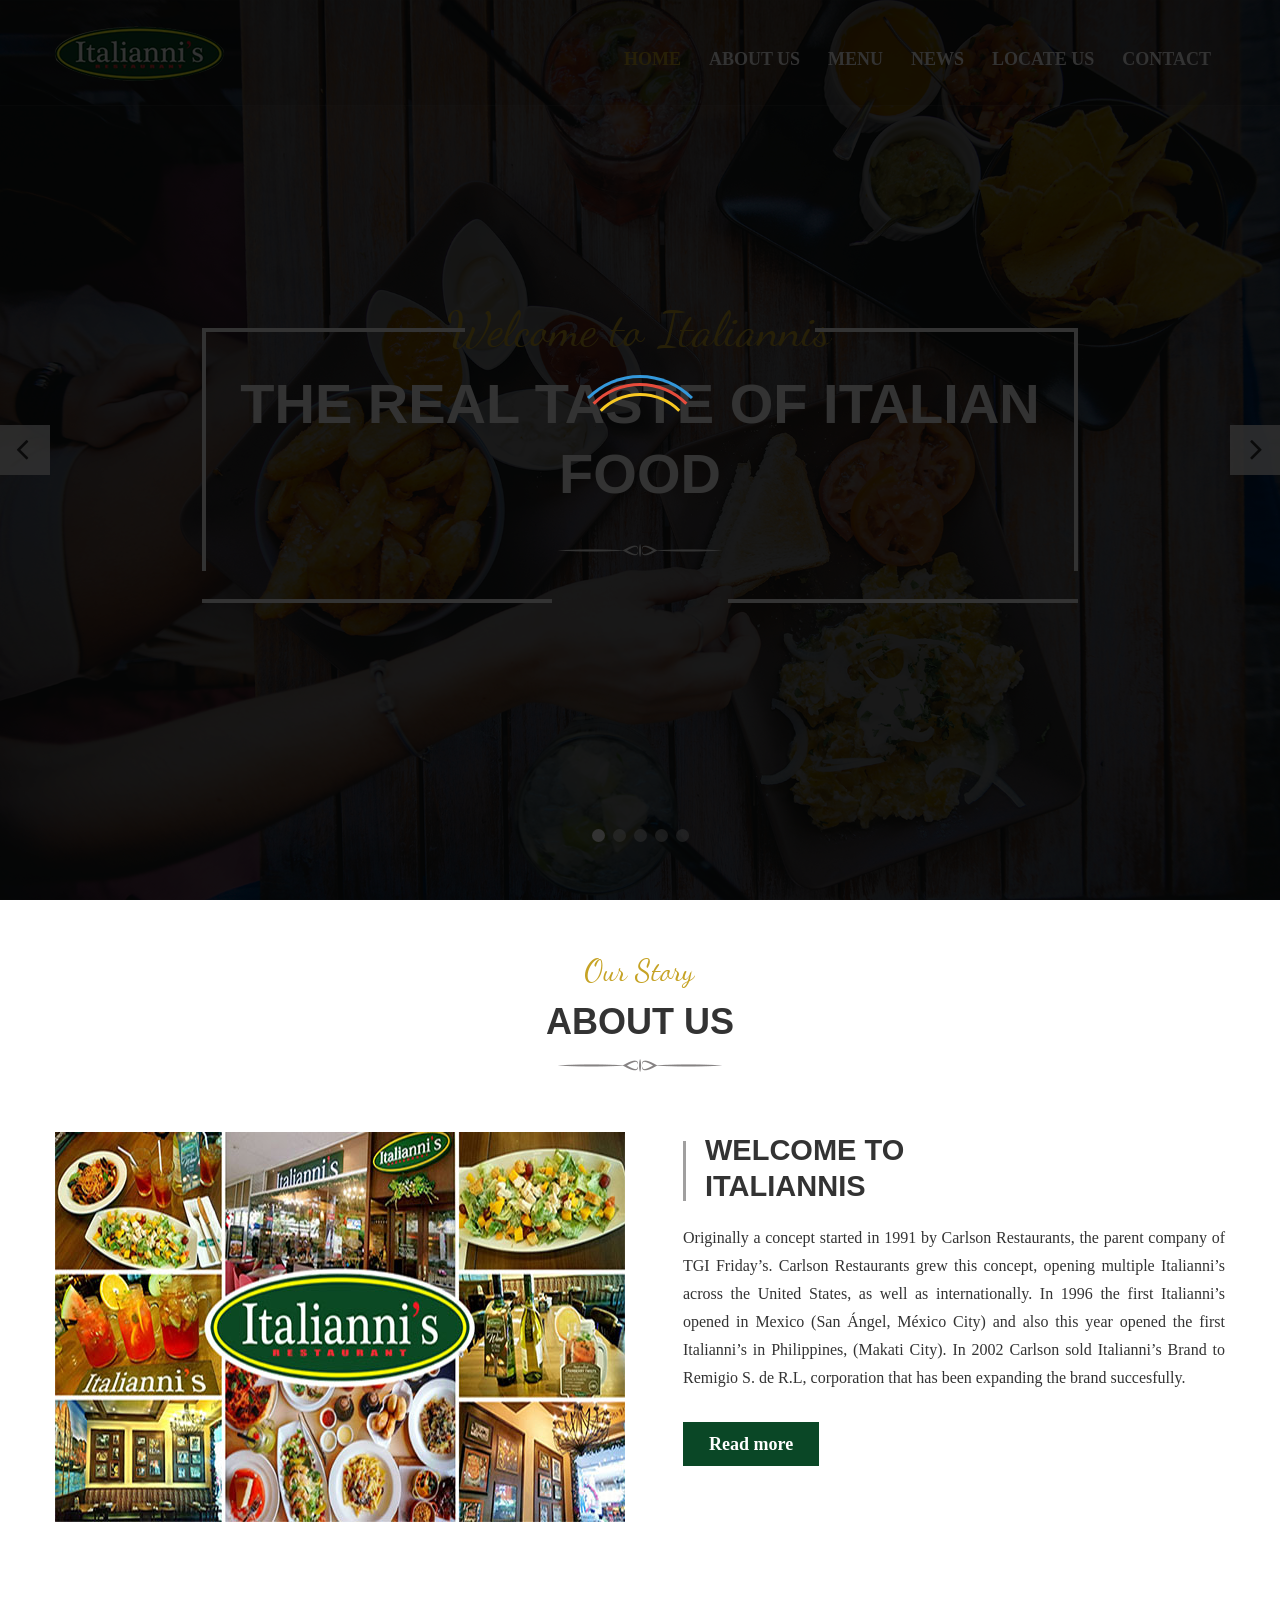
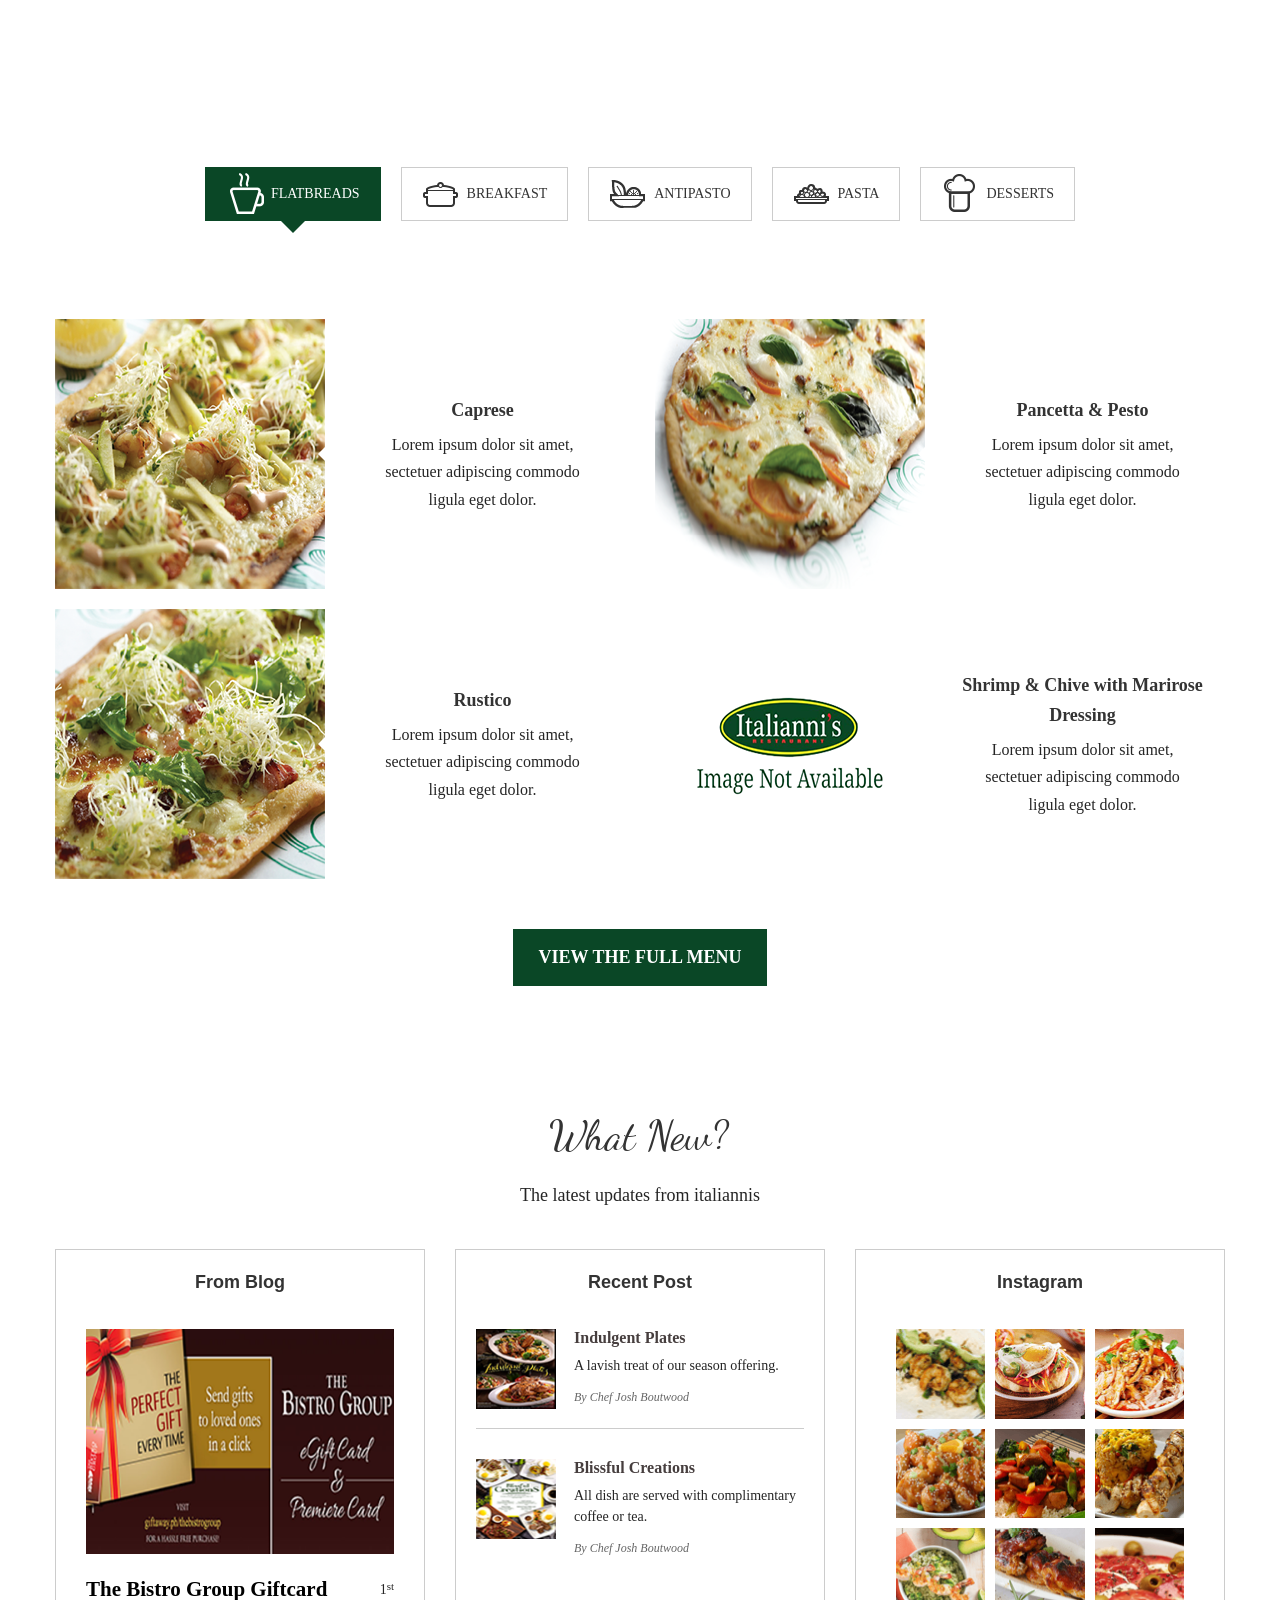
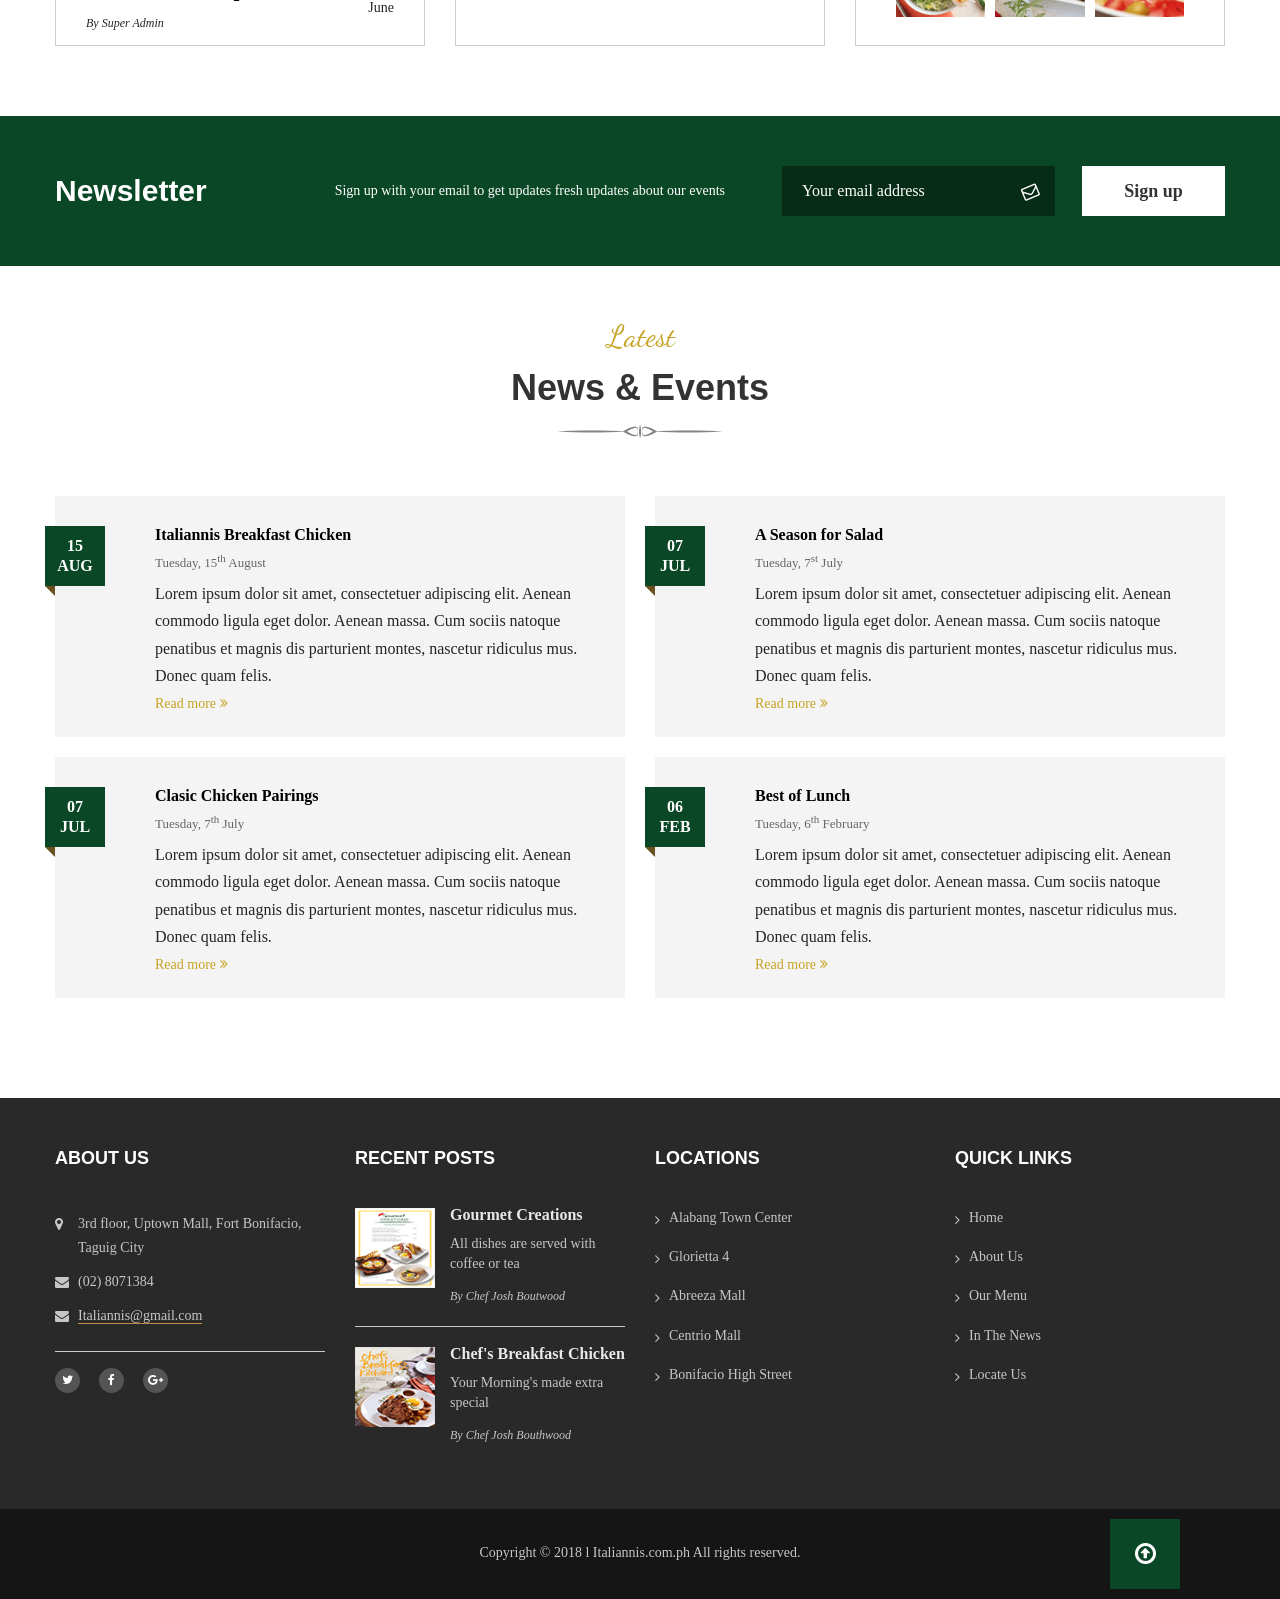
<file: index.html>
<!DOCTYPE html>
<html lang="en">

<head>

 <!-- Meta information -->
 <meta charset="utf-8">
 <meta name="viewport" content="width=device-width, initial-scale=1.0, maximum-scale=1.0, user-scalable=0"><!-- Mobile Specific Metas -->

 <!-- Title -->
 <title>Home | Itallianni's</title>

 <!-- favicon icon -->
 <link rel="shortcut icon" href="">

 <!-- CSS Stylesheet -->
 <link href="css/bootstrap.min.css" rel="stylesheet"><!-- bootstrap css -->
 <link href="css/bootstrap-datepicker.css" rel="stylesheet"><!-- bootstrap css -->    
 <link href="css/owl.carousel.css" rel="stylesheet"><!-- carousel Slider -->   
 <link href="css/font-awesome.css" rel="stylesheet"><!-- font awesome --> 
 <link href="css/animate.css" rel="stylesheet"><!-- css3 animation -->
 <link href="css/jquery.timepicker.css" rel="stylesheet"><!-- timepicker css -->
 <link href="css/jquery.selectbox.css" rel="stylesheet"><!-- select Box css -->
 <link href="css/loader.css" rel="stylesheet"> <!-- Loader Box css -->
 <link href="css/docs.css" rel="stylesheet"><!--  template structure css -->
 <link href="css/ital.css" rel="stylesheet" id="switch_style"><!-- Theme Color css -->

 <!-- Used Fonts -->
 <link href='https://fonts.googleapis.com/css?family=Open+Sans:400,300,300italic,400italic,600,600italic,700italic,700,800,800italic' rel='stylesheet' type='text/css'>

</head>

<body>
	<div id="wapper">
       <div id="loader-wrapper">
         <div id="loader"></div>
         <div class="loader-section section-left"></div>
         <div class="loader-section section-right"></div>
     </div>

     <nav class="nav-main">
       <div class="container">
           <div class="nav-header">
            <a class="logo" href="index.html"><img alt="" src="images/logo.png"></a>
            <div class="small-btn">
                <span class="icon-bar"></span>
                <span class="icon-bar"></span>
                <span class="icon-bar"></span>
            </div>
        </div>
        <div class="nav-link">
           <ul class="nav-ul">
               <li class="active">
                   <a href="index.html">Home</a>
               </li>
               <li class="">
                   <a href="about-us.html">About us<i class="fa fa-angle-down"></i></a> 
               </li>
               <li class="">
                   <a href="food-menu.html">Menu</a>
               </li>
               <li class="">
                   <a href="news2col.html">News <i class="fa fa-angle-down"></i></a>
               </li>
               <li class="">
                   <a href="locate.html">Locate Us <i class="fa fa-angle-down"></i></a>
               </li>
               <li class="">
                   <a href="contact-us.html">Contact <i class="fa fa-angle-down"></i></a>
               </li>
           </ul>
       </div>
   </div>
</nav>

<section class="banner">
    <div class="owl-carousel" id="main_banner">
        <div class="item">
            <img src="images/top-slider/home-slide-img1.jpg" alt="">
            <div class="banner-text style2">
                <div class="container">
                    <div class="inner-text">
                        <div class="top-title">
                            <label >Welcome to Italiannis</label>
                            <h2>The Real Taste of Italian Food</h2>
                        </div>
                        <div class="book-btn">

                        </div>
                    </div>
                </div>
            </div>
        </div>
        <div class="item">
            <img src="images/banner/banner1.jpg" alt="">
        </div>
        <div class="item">
            <img src="images/banner/banner2.jpg" alt="">
        </div>
        <div class="item">
            <img src="images/banner/banner3.jpg" alt="">
        </div>
        <div class="item">
            <img src="images/banner/banner4.jpg" alt="">
        </div>
    </div>
</section>

<section class="our-story style2">
    <div class="container">
        <div class="top-title white">
            <label>Our Story</label>
            <h2>ABOUT US</h2>
        </div>
        <div class="row">   
            <div class="col-sm-6">
                <img src="images/product-img/img19.jpg" alt="">
            </div>
            <div class="col-sm-6">
                <div class="right-text">
                    <h3>WELCOME TO <br>ITALIANNIS</h3>
                    <p class="text-justify">
                        Originally a concept started in 1991 by Carlson Restaurants, the parent company of TGI Friday’s. Carlson Restaurants grew this concept, opening multiple Italianni’s across the United States, as well as internationally.

                        In 1996 the first Italianni’s opened in Mexico (San Ángel, México City) and also this year opened the first Italianni’s in Philippines, (Makati City).

                        In 2002 Carlson sold Italianni’s Brand to Remigio S. de R.L, corporation that has been expanding the brand succesfully.
                    </p>
                    <a href="about-us.html" class="btn fill">Read more</a>
                </div>
            </div>
        </div>
    </div>
</section>

<section class="menu-view style3" style="background-image:url(images/normal-bg-img/img2.jpg)">
    <div class="container">
        <div class="top-title white style2">
            <h2>Our Menu</h2>
        </div>
        <div class="menu-tab">
            <div class="tab-menu">
                <ul>
                    <li class="active"><a href="javascript:;" class="starters_li">FLATBREADS</a></li>
                    <li><a href="javascript:;" class="breakfast_li">BREAKFAST</a></li>
                    <li><a href="javascript:;" class="lunch_li">ANTIPASTO</a></li>
                    <li><a href="javascript:;" class="dinner_li">PASTA</a></li>
                    <li><a href="javascript:;" class="desserts_li">DESSERTS</a></li>
                </ul>
            </div>
            <div class="tab-content starters">
                <div class="row">
                    <div class="col-sm-6">
                        <div class="menu-box2">
                            <div class="img">
                                <img src="images/product-img/starter1.png" alt="">
                            </div>
                            <div class="text">
                                <div class="name">Caprese</div>
                                <p>Lorem ipsum dolor sit amet, sectetuer adipiscing commodo ligula eget dolor. </p>
                            </div>
                        </div>
                    </div>
                    <div class="col-sm-6">
                        <div class="menu-box2">
                            <div class="img">
                                <img src="images/product-img/starter2.png" alt="">
                            </div>
                            <div class="text">
                                <div class="name">Pancetta & Pesto</div>
                                <p>Lorem ipsum dolor sit amet, sectetuer adipiscing commodo ligula eget dolor. </p>
                            </div>
                        </div>
                    </div>
                </div>
                <div class="row">
                    <div class="col-sm-6">
                        <div class="menu-box2">
                            <div class="img">
                                <img src="images/product-img/starter3.png" alt="">
                            </div>
                            <div class="text">
                                <div class="name">Rustico</div>
                                <p>Lorem ipsum dolor sit amet, sectetuer adipiscing commodo ligula eget dolor. </p>
                            </div>
                        </div>
                    </div>
                    <div class="col-sm-6">
                        <div class="menu-box2">
                            <div class="img">
                                <img src="images/product-img/starter4.png" alt="">
                            </div>
                            <div class="text">
                                <div class="name">Shrimp & Chive with Marirose Dressing</div>
                                <p>Lorem ipsum dolor sit amet, sectetuer adipiscing commodo ligula eget dolor. </p>
                            </div>
                        </div>
                    </div>
                </div>
                <div class="fullMenu-btn">
                    <a href="#" class="btn fill">VIEW THE FULL MENU</a>
                </div>
            </div>
            <div class="tab-content breakfast">
                <div class="row">
                    <div class="col-sm-6">
                        <div class="menu-box2">
                            <div class="img">
                                <img src="images/product-img/img1.png" alt="">
                            </div>
                            <div class="text">
                                <div class="name">Porkchop</div>
                                <p>Lorem ipsum dolor sit amet, sectetuer adipiscing commodo ligula eget dolor. </p>
                            </div>
                        </div>
                    </div>
                    <div class="col-sm-6">
                        <div class="menu-box2">
                            <div class="img">
                                <img src="images/product-img/img2.png" alt="">
                            </div>
                            <div class="text">
                                <div class="name">Confit Salmon</div>
                                <p>Lorem ipsum dolor sit amet, sectetuer adipiscing commodo ligula eget dolor. </p>
                            </div>
                        </div>
                    </div>
                </div>
                <div class="row">
                    <div class="col-sm-6">
                        <div class="menu-box2">
                            <div class="img">
                                <img src="images/product-img/img3.png" alt="">
                            </div>
                            <div class="text">
                                <div class="name">Steak & Egg</div>
                                <p>Lorem ipsum dolor sit amet, sectetuer adipiscing commodo ligula eget dolor. </p>
                            </div>
                        </div>
                    </div>
                    <div class="col-sm-6">
                        <div class="menu-box2">
                            <div class="img">
                                <img src="images/product-img/img4.png" alt="">
                            </div>
                            <div class="text">
                                <div class="name">Garlic & Fennel Meat Loaf</div>
                                <p>Lorem ipsum dolor sit amet, sectetuer adipiscing commodo ligula eget dolor. </p>
                            </div>
                        </div>
                    </div>
                </div>
                <div class="fullMenu-btn">
                    <a href="food-menu.html" class="btn fill">VIEW THE FULL MENU</a>
                </div>
            </div>
            <div class="tab-content lunch">
                <div class="row">
                    <div class="col-sm-6">
                        <div class="menu-box2">
                            <div class="img">
                                <img src="images/product-img/antipasto1.png" alt="">
                            </div>
                            <div class="text">
                                <div class="name">Spinach & Antichoke Formaggio</div>
                                <p>Lorem ipsum dolor sit amet, sectetuer adipiscing commodo ligula eget dolor. </p>
                            </div>
                        </div>
                    </div>
                    <div class="col-sm-6">
                        <div class="menu-box2">
                            <div class="img">
                                <img src="images/product-img/antipasto2.png" alt="">
                            </div>
                            <div class="text">
                                <div class="name">Fried Calamari</div>
                                <p>Lorem ipsum dolor sit amet, sectetuer adipiscing commodo ligula eget dolor. </p>
                            </div>
                        </div>
                    </div>
                </div>
                <div class="row">
                    <div class="col-sm-6">
                        <div class="menu-box2">
                            <div class="img">
                                <img src="images/product-img/antipasto3.png" alt="">
                            </div>
                            <div class="text">
                                <div class="name">Prosciutto e Formaggio</div>
                                <p>Lorem ipsum dolor sit amet, sectetuer adipiscing commodo ligula eget dolor. </p>
                            </div>
                        </div>
                    </div>
                    <div class="col-sm-6">
                        <div class="menu-box2">
                            <div class="img">
                                <img src="images/product-img/antipasto4.png" alt="">
                            </div>
                            <div class="text">
                                <div class="name">Mussels Lombardi</div>
                                <p>Lorem ipsum dolor sit amet, sectetuer adipiscing commodo ligula eget dolor. </p>
                            </div>
                        </div>
                    </div>
                </div>
                <div class="fullMenu-btn">
                    <a href="food-menu.html" class="btn fill">VIEW THE FULL MENU</a>
                </div>
            </div>
            <div class="tab-content dinner">
                <div class="row">
                    <div class="col-sm-6">
                        <div class="menu-box2">
                            <div class="img">
                                <img src="images/product-img/pasta1.png" alt="">
                            </div>
                            <div class="text">
                                <div class="name">Penne with Italian Sausage</div>
                                <p>Lorem ipsum dolor sit amet, sectetuer adipiscing commodo ligula eget dolor. </p>
                            </div>
                        </div>
                    </div>
                    <div class="col-sm-6">
                        <div class="menu-box2">
                            <div class="img">
                                <img src="images/product-img/pasta2.png" alt="">
                            </div>
                            <div class="text">
                                <div class="name">Spaghetti a la Mariniere</div>
                                <p>Lorem ipsum dolor sit amet, sectetuer adipiscing commodo ligula eget dolor. </p>
                            </div>
                        </div>
                    </div>
                </div>
                <div class="row">
                    <div class="col-sm-6">
                        <div class="menu-box2">
                            <div class="img">
                                <img src="images/product-img/pasta3.png" alt="">
                            </div>
                            <div class="text">
                                <div class="name">Spaghetti and Meatballs</div>
                                <p>Lorem ipsum dolor sit amet, sectetuer adipiscing commodo ligula eget dolor. </p>
                            </div>
                        </div>
                    </div>
                    <div class="col-sm-6">
                        <div class="menu-box2">
                            <div class="img">
                                <img src="images/product-img/pasta4.png" alt="">
                            </div>
                            <div class="text">
                                <div class="name">Fettucinne Beef Ragu</div>
                                <p>Lorem ipsum dolor sit amet, sectetuer adipiscing commodo ligula eget dolor. </p>
                            </div>
                        </div>
                    </div>
                </div>
                <div class="fullMenu-btn">
                    <a href="food-menu.html" class="btn fill">VIEW THE FULL MENU</a>
                </div>
            </div>
            <div class="tab-content desserts">
                <div class="row">
                    <div class="col-sm-6">
                        <div class="menu-box2">
                            <div class="img">
                                <img src="images/product-img/dessert1.png" alt="">
                            </div>
                            <div class="text">
                                <div class="name">Tartufo</div>
                                <p>Lorem ipsum dolor sit amet, sectetuer adipiscing commodo ligula eget dolor. </p>
                            </div>
                        </div>
                    </div>
                    <div class="col-sm-6">
                        <div class="menu-box2">
                            <div class="img">
                                <img src="images/product-img/dessert2.png" alt="">
                            </div>
                            <div class="text">
                                <div class="name">Strawberry Cheesecake</div>
                                <p>Lorem ipsum dolor sit amet, sectetuer adipiscing commodo ligula eget dolor. </p>
                            </div>
                        </div>
                    </div>
                </div>
                <div class="row">
                    <div class="col-sm-6">
                        <div class="menu-box2">
                            <div class="img">
                                <img src="images/product-img/dessert3.png" alt="">
                            </div>
                            <div class="text">
                                <div class="name">Panna Cotta</div>
                                <p>Lorem ipsum dolor sit amet, sectetuer adipiscing commodo ligula eget dolor. </p>
                            </div>
                        </div>
                    </div>
                    <div class="col-sm-6">
                        <div class="menu-box2">
                            <div class="img">
                                <img src="images/product-img/dessert4.png" alt="">
                            </div>
                            <div class="text">
                                <div class="name">New York Cheesecake</div>
                                <p>Lorem ipsum dolor sit amet, sectetuer adipiscing commodo ligula eget dolor. </p>
                            </div>
                        </div>
                    </div>
                </div>
                <div class="fullMenu-btn">
                    <a href="food-menu.html" class="btn fill">VIEW THE FULL MENU</a>
                </div>
            </div>
        </div>
    </div>
</section>

<section class="what-new">
    <div class="container">
        <div class="top-title style2">
            <h2>What New?</h2>
            <p>The latest updates from italiannis</p>
        </div>
        <div class="row">
            <div class="col-md-4">
                <div class="blog-box">
                    <h3>From Blog</h3>
                    <div class="img"><img src="images/blog/news1.png" alt=""></div>
                    <div class="text">
                        <div class="blog-name">The Bistro Group Giftcard</div>
                        <div class="blog-author">By Super Admin</div>
                        <div class="date-box">
                            <div class="date">1<sup>st</sup></div>
                            <div class="month">June</div>
                        </div>
                    </div>
                </div>
            </div>
            <div class="col-md-4">
                <div class="recent-post">
                    <h3>Recent Post</h3>
                    <div class="post-slide">
                        <div class="img"><img src="images/product-img/recent1.png" alt=""></div>
                        <div class="name">Indulgent Plates</div>
                        <p>A lavish treat of our season offering.</p>
                        <div class="author-name"> By Chef Josh Boutwood</div>
                    </div>
                    <div class="post-slide">
                        <div class="img"><img src="images/product-img/recent2.png" alt=""></div>
                        <div class="name">Blissful Creations</div>
                        <p>All dish are served with complimentary coffee or tea.</p>
                        <div class="author-name"> By Chef Josh Boutwood </div>
                    </div>
                </div>
            </div>
            <div class="col-md-4">
                <div class="instagram-box">
                    <h3>Instagram</h3>
                    <div class="instagram-img"><img src="images/instagram/insta-img1.png" alt=""></div>
                    <div class="instagram-img"><img src="images/instagram/insta-img2.png" alt=""></div>
                    <div class="instagram-img"><img src="images/instagram/insta-img3.png" alt=""></div>
                    <div class="instagram-img"><img src="images/instagram/insta-img4.png" alt=""></div>
                    <div class="instagram-img"><img src="images/instagram/insta-img5.png" alt=""></div>
                    <div class="instagram-img"><img src="images/instagram/insta-img6.png" alt=""></div>
                    <div class="instagram-img"><img src="images/instagram/insta-img7.png" alt=""></div>
                    <div class="instagram-img"><img src="images/instagram/insta-img8.png" alt=""></div>
                    <div class="instagram-img"><img src="images/instagram/insta-img9.png" alt=""></div>
                </div>
            </div>
        </div>
    </div>
</section>

<section class="newsletter">
    <div class="container">
        <div class="row">
            <div class="col-md-7 col-sm-6">
                <h3>Newsletter</h3>
                <p>Sign up with your email to get updates fresh updates about our events</p>
            </div>
            <div class="col-md-5 col-sm-6">
                <div class="subscribe-box">
                    <input type="text" placeholder="Your email address">
                    <input type="submit" value="Sign up">
                </div>
            </div>
        </div>
    </div>
</section>

<section class="news-block">
   <div class="container">
       <div class="top-title">
           <label>Latest</label>
           <h2>News &amp; Events</h2>
       </div>
       <div class="row">
        <div class="col-sm-6">
            <div class="news-box">
               <div class="date">15 <br>Aug</div>
               <div class="title">Italiannis Breakfast Chicken</div>
               <div class="day">Tuesday, 15<sup>th</sup> August</div>
               <p>Lorem ipsum dolor sit amet, consectetuer adipiscing elit. Aenean commodo ligula eget dolor. Aenean massa. Cum sociis natoque penatibus et magnis dis parturient montes, nascetur ridiculus mus. Donec quam felis.</p>
               <a href="news-full-column.html">Read more <i class="fa fa-angle-double-right"></i></a>
           </div>
       </div>
       <div class="col-sm-6">
        <div class="news-box">
           <div class="date">07 <br>Jul</div>
           <div class="title">A Season for Salad</div>
           <div class="day">Tuesday, 7<sup>st</sup> July</div>
           <p>Lorem ipsum dolor sit amet, consectetuer adipiscing elit. Aenean commodo ligula eget dolor. Aenean massa. Cum sociis natoque penatibus et magnis dis parturient montes, nascetur ridiculus mus. Donec quam felis.</p>
           <a href="news-full-column.html">Read more <i class="fa fa-angle-double-right"></i></a>
       </div>
   </div>
   <div class="col-sm-6">
    <div class="news-box">
       <div class="date">07 <br>Jul</div>
       <div class="title">Clasic Chicken Pairings</div>
       <div class="day">Tuesday, 7<sup>th</sup> July</div>
       <p>Lorem ipsum dolor sit amet, consectetuer adipiscing elit. Aenean commodo ligula eget dolor. Aenean massa. Cum sociis natoque penatibus et magnis dis parturient montes, nascetur ridiculus mus. Donec quam felis. </p>
       <a href="news-full-column.html">Read more <i class="fa fa-angle-double-right"></i></a>
   </div>
</div>
<div class="col-sm-6">
    <div class="news-box">
       <div class="date">06 <br>Feb</div>
       <div class="title">Best of Lunch</div>
       <div class="day">Tuesday, 6<sup>th</sup> February</div>
       <p>Lorem ipsum dolor sit amet, consectetuer adipiscing elit. Aenean commodo ligula eget dolor. Aenean massa. Cum sociis natoque penatibus et magnis dis parturient montes, nascetur ridiculus mus. Donec quam felis. </p>
       <a href="news-full-column.html">Read more <i class="fa fa-angle-double-right"></i></a>
   </div>
</div>
</div>
</div>
</section>

<footer id="footer">
   <div class="container">
       <div class="row">
           <div class="col-sm-6 col-md-3">
               <h4>About Us</h4>
               <div class="contact-box">
                <div class="contact-slide">
                   <P><i class="fa fa-map-marker"></i> 3rd floor, Uptown Mall, Fort Bonifacio, Taguig City </P>
               </div>
               <div class="contact-slide">
                   <p><i class="fa fa-envelope"></i> (02) 8071384</p> 
               </div>
               <div class="contact-slide">
                   <p><a href="#"><i class="fa fa-envelope"></i>  Italiannis@gmail.com</a></p>
               </div>
           </div>
           <div class="social-media">
               <ul>
                   <li><a href="#"><i class="fa fa-twitter"></i></a></li>
                   <li><a href="#"><i class="fa fa-facebook"></i></a></li>
                   <li><a href="#"><i class="fa fa-google-plus"></i></a></li>
               </ul>
           </div>
       </div>
       <div class="col-sm-6 col-md-3">
           <h4>Recent Posts</h4>
           <div class="recent-post">
               <div class="post-slide">
                   <div class="img"><img src="images/product-img/news2.png" alt=""></div>
                   <div class="name">Gourmet Creations</div>
                   <p>All dishes are served with coffee or tea</p>
                   <span> By Chef Josh Boutwood </span>
               </div>
               <div class="post-slide">
                   <div class="img"><img src="images/product-img/news3.png" alt=""></div>
                   <div class="name">Chef's Breakfast Chicken</div>
                   <p>Your Morning's made extra special</p>
                   <span> By Chef Josh Bouthwood </span>
               </div>
           </div>
       </div>
       <div class="col-sm-6 col-md-3">   
           <h4>Locations</h4>
           <div class="footer-link">
               <ul>
                   <li><a href="#">Alabang Town Center</a></li>
                   <li><a href="#">Glorietta 4</a></li>
                   <li><a href="#">Abreeza Mall</a></li>
                   <li><a href="#">Centrio Mall</a></li>
                   <li><a href="#">Bonifacio High Street</a></li>
               </ul>
           </div>
       </div>
       <div class="col-sm-6 col-md-2">  
           <h4>Quick links</h4>
           <div class="footer-link">
               <ul>
                <li><a href="index.html">Home</a></li>
                   <li><a href="about-us.html">About Us</a></li>
                   <li><a href="food-menu.html">Our Menu</a></li>
                   <li><a href="news2col.html">In The News</a></li>
                   <li><a href="locate.html">Locate Us</a></li>
               </ul>
           </div>
       </div>
   </div>
</div>
<div class="footer-bottom">
   <div class="container">
       <p>Copyright © 2018 l Italiannis.com.ph All rights reserved.</p>
   </div>
   <a href="javascript:void(0);" id="goTop"><i class="fa fa-arrow-circle-o-up" aria-hidden="true"></i></a>
</div>
</footer>
</div>

    <!-- Bootstrap core JavaScript
        ================================================== -->
        <!-- Placed at the end of the document so the pages load faster -->

        <script type="text/javascript" src="js/jquery-1.12.4.min.js" ></script>
        <script type="text/javascript" src="js/bootstrap.js"></script>
        <script type="text/javascript" src="js/owl.carousel.js"></script>
        <script type="text/javascript" src="js/wow.min.js"></script>
        <script type="text/javascript" src="js/jquery.timepicker.js"></script>
        <script type="text/javascript" src="js/bootstrap-datepicker.js"></script>
        <script type="text/javascript" src="js/jquery.form-validator.min.js"></script>
        <script type="text/javascript" src="js/jquery.selectbox-0.2.js"></script>
        <script type="text/javascript" src="js/common.js"></script>
        <script type="text/javascript" src="js/script.js"></script>
    </body>

    </html>
</file>
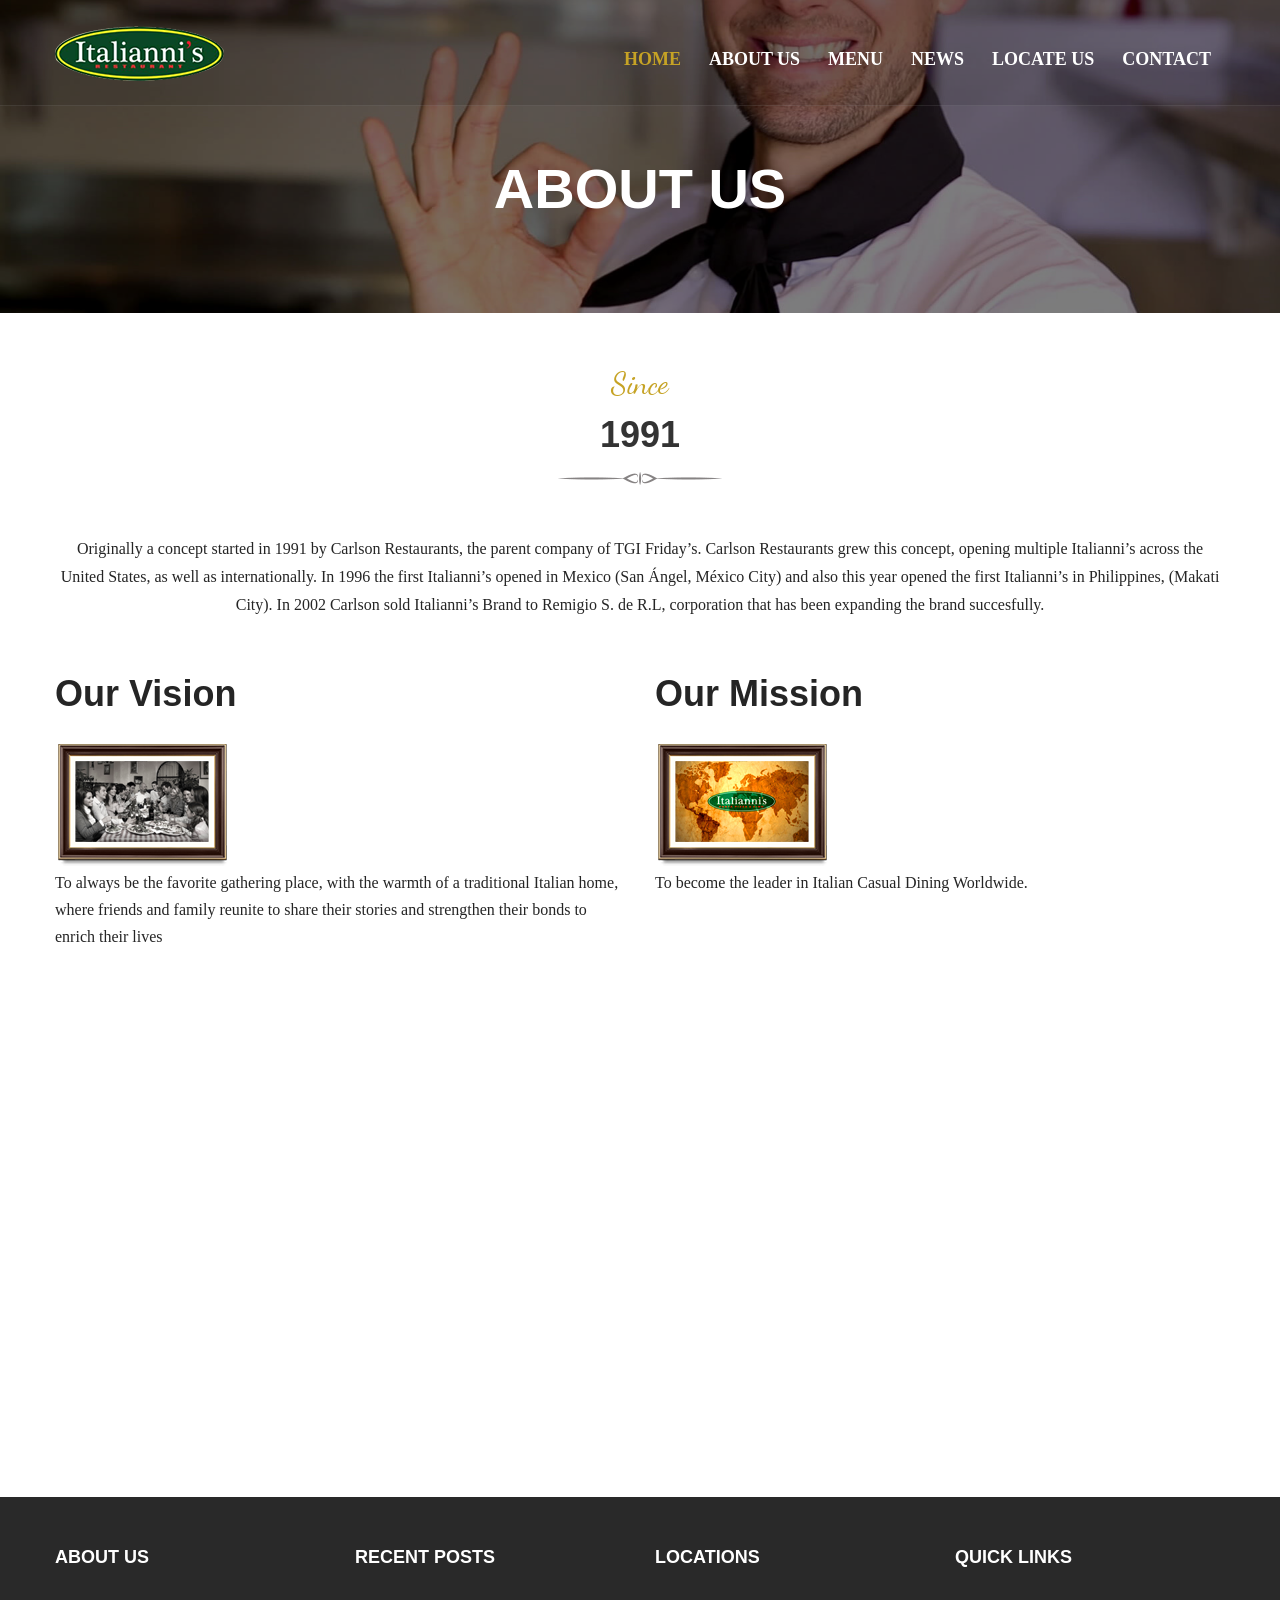
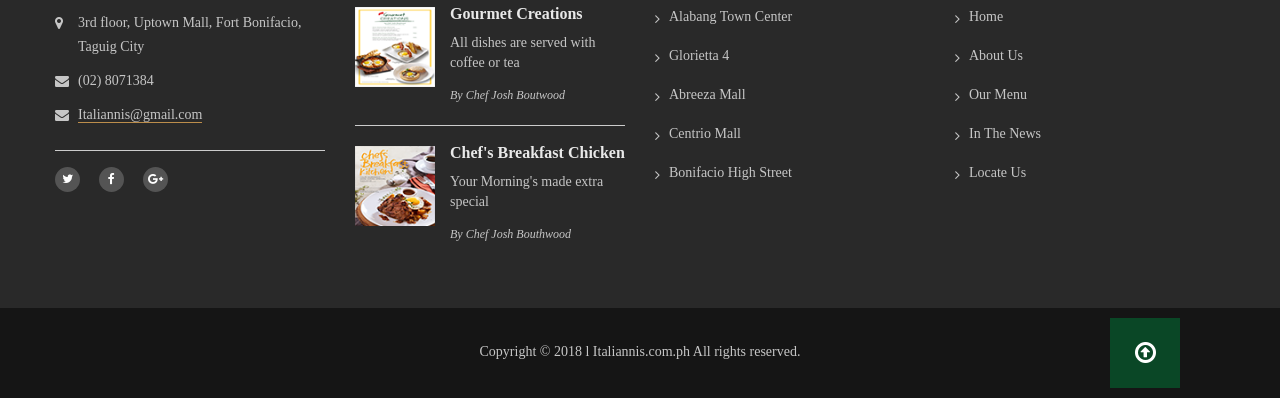
<file: about-us.html>
﻿<!DOCTYPE html>
<html lang="en">

<head>

   <!-- Meta information -->
   <meta charset="utf-8">
   <meta name="viewport" content="width=device-width, initial-scale=1.0, maximum-scale=1.0, user-scalable=0"><!-- Mobile Specific Metas -->

   <!-- Title -->
   <title>About Us | Italiannis</title>

   <!-- favicon icon -->
   <link rel="shortcut icon" href="images/favicon2.ico">

   <!-- CSS Stylesheet -->
   <link href="css/bootstrap.min.css" rel="stylesheet"><!-- bootstrap css -->    
   <link href="css/owl.carousel.css" rel="stylesheet"><!-- carousel Slider -->   
   <link href="css/font-awesome.css" rel="stylesheet"><!-- font awesome --> 
   <link href="css/animate.css" rel="stylesheet"><!-- css3 animation -->    
   <link href="css/docs.css" rel="stylesheet"><!--  template structure css -->
   <link href="css/ital.css" rel="stylesheet" id="switch_style"><!-- Theme Color css -->

   <!-- Used Fonts -->
   <link href='https://fonts.googleapis.com/css?family=Open+Sans:400,300,300italic,400italic,600,600italic,700italic,700,800,800italic' rel='stylesheet' type='text/css'>

   <!-- HTML5 shim and Respond.js IE8 support of HTML5 elements and media queries -->
    <!--[if lt IE 9]>
      <script src="https://oss.maxcdn.com/libs/html5shiv/3.7.0/html5shiv.js"></script>
      <script src="https://oss.maxcdn.com/libs/respond.js/1.3.0/respond.min.js"></script>
  <![endif]-->

</head>

<body>

 <nav class="nav-main">
   <div class="container">
       <div class="nav-header">
        <a class="logo" href="index.html"><img alt="" src="images/logo.png"></a>
        <div class="small-btn">
            <span class="icon-bar"></span>
            <span class="icon-bar"></span>
            <span class="icon-bar"></span>
        </div>
    </div>
    <div class="nav-link">
       <ul class="nav-ul">
           <li class="active">
               <a href="index.html">Home</a>
           </li>
           <li class="">
               <a href="about-us.html">About us <i class="fa fa-angle-down"></i></a> 
           </li>
           <li class="">
               <a href="food-menu.html">Menu <i class=""></i></a>
           </li>
           <li class="">
               <a href="news2col.html">News <i class="fa fa-angle-down"></i></a>
           </li>
           <li class="">
               <a href="locate.html">Locate Us <i class="fa fa-angle-down"></i></a>
           </li>
           <li class="">
               <a href="contact-us.html">Contact <i class=""></i></a>
           </li>
       </ul>
   </div>
</div>
</nav>

<section class="banner"> 
 <div id="inner_banner"> 
    <div class="item">
     <img src="images/top-slider/slide-img4.jpg" alt="">
     <div class="page-title">
        <h2>About Us</h2>
    </div>
</div>
</div>
</section>
<section class="about-info">
 <div class="container">
     <div class="top-title white">
         <label>Since</label>
         <h2>1991</h2>
     </div> 
     <p class="text-center">

        Originally a concept started in 1991 by Carlson Restaurants, the parent company of TGI Friday’s. Carlson Restaurants grew this concept, opening multiple Italianni’s across the United States, as well as internationally.

        In 1996 the first Italianni’s opened in Mexico (San Ángel, México City) and also this year opened the first Italianni’s in Philippines, (Makati City).

        In 2002 Carlson sold Italianni’s Brand to Remigio S. de R.L, corporation that has been expanding the brand succesfully.
    </p>
    <div class="row">
     <div class="col-sm-6">
        <h3>Our Vision</h3>
        <div class="sub-heading"></div>
        <img src="images/our-team/vission.png">
        <p>To always be the favorite gathering place, with the warmth of a traditional Italian home, where friends and family reunite to share their stories and strengthen their bonds to enrich their lives</p>
        <br>
        <iframe width="711" height="425" src="https://www.youtube.com/watch?v=-jRRwwEyZps" frameborder="0" allow="autoplay; encrypted-media" allowfullscreen>
        </iframe>
    </div>

    <div class="col-sm-6 ">
     <h3>Our Mission</h3>
     <div class="sub-heading"></div>

     <img src="images/our-team/mission.png">
     <p>To become the leader in Italian Casual Dining Worldwide.</p>
 </div>
</div>
</div>
</section>

<footer id="footer">
   <div class="container">
       <div class="row">
           <div class="col-sm-6 col-md-3">
               <h4>About Us</h4>
               <div class="contact-box">
                <div class="contact-slide">
                   <P><i class="fa fa-map-marker"></i> 3rd floor, Uptown Mall, Fort Bonifacio, Taguig City </P>
               </div>
               <div class="contact-slide">
                   <p><i class="fa fa-envelope"></i> (02) 8071384</p> 
               </div>
               <div class="contact-slide">
                   <p><a href="#"><i class="fa fa-envelope"></i>  Italiannis@gmail.com</a></p>
               </div>
           </div>
           <div class="social-media">
               <ul>
                   <li><a href="#"><i class="fa fa-twitter"></i></a></li>
                   <li><a href="#"><i class="fa fa-facebook"></i></a></li>
                   <li><a href="#"><i class="fa fa-google-plus"></i></a></li>
               </ul>
           </div>
       </div>
       <div class="col-sm-6 col-md-3">
           <h4>Recent Posts</h4>
           <div class="recent-post">
               <div class="post-slide">
                   <div class="img"><img src="images/product-img/news2.png" alt=""></div>
                   <div class="name">Gourmet Creations</div>
                   <p>All dishes are served with coffee or tea</p>
                   <span> By Chef Josh Boutwood </span>
               </div>
               <div class="post-slide">
                   <div class="img"><img src="images/product-img/news3.png" alt=""></div>
                   <div class="name">Chef's Breakfast Chicken</div>
                   <p>Your Morning's made extra special</p>
                   <span> By Chef Josh Bouthwood </span>
               </div>
           </div>
       </div>
       <div class="col-sm-6 col-md-3">   
         <h4>Locations</h4>
         <div class="footer-link">
             <ul>
                 <li><a href="#">Alabang Town Center</a></li>
                 <li><a href="#">Glorietta 4</a></li>
                 <li><a href="#">Abreeza Mall</a></li>
                 <li><a href="#">Centrio Mall</a></li>
                 <li><a href="#">Bonifacio High Street</a></li>
             </ul>
         </div>
     </div>
     <div class="col-sm-6 col-md-2">  
       <h4>Quick links</h4>
       <div class="footer-link">
           <ul>
               <li><a href="#">Home</a></li>
               <li><a href="#">About Us</a></li>
               <li><a href="#">Our Menu</a></li>
               <li><a href="#">In The News</a></li>
               <li><a href="#">Locate Us</a></li>
           </ul>
       </div>
   </div>
</div>
</div>
<div class="footer-bottom">
   <div class="container">
    <p>Copyright © 2018 l Italiannis.com.ph All rights reserved.</p>
   </div>
   <a href="javascript:void(0);" id="goTop"><i class="fa fa-arrow-circle-o-up" aria-hidden="true"></i></a>
</div>
</footer>

</div>

    <!-- Bootstrap core JavaScript
        ================================================== -->
        <!-- Placed at the end of the document so the pages load faster -->

        <script type="text/javascript" src="js/jquery-1.12.4.min.js" ></script>
        <script type="text/javascript" src="js/bootstrap.js"></script>
        <script type="text/javascript" src="js/owl.carousel.js"></script>
        <script type="text/javascript" src="js/wow.min.js"></script>
        <script type="text/javascript" src="js/jquery.timepicker.js"></script>
        <script type="text/javascript" src="js/bootstrap-datepicker.js"></script>
        <script type="text/javascript" src="js/jquery.form-validator.min.js"></script>
        <script type="text/javascript" src="js/jquery.selectbox-0.2.js"></script>
        <script type="text/javascript" src="js/common.js"></script>
        <script type="text/javascript" src="js/script.js"></script>
    </body>

    </html>
</file>
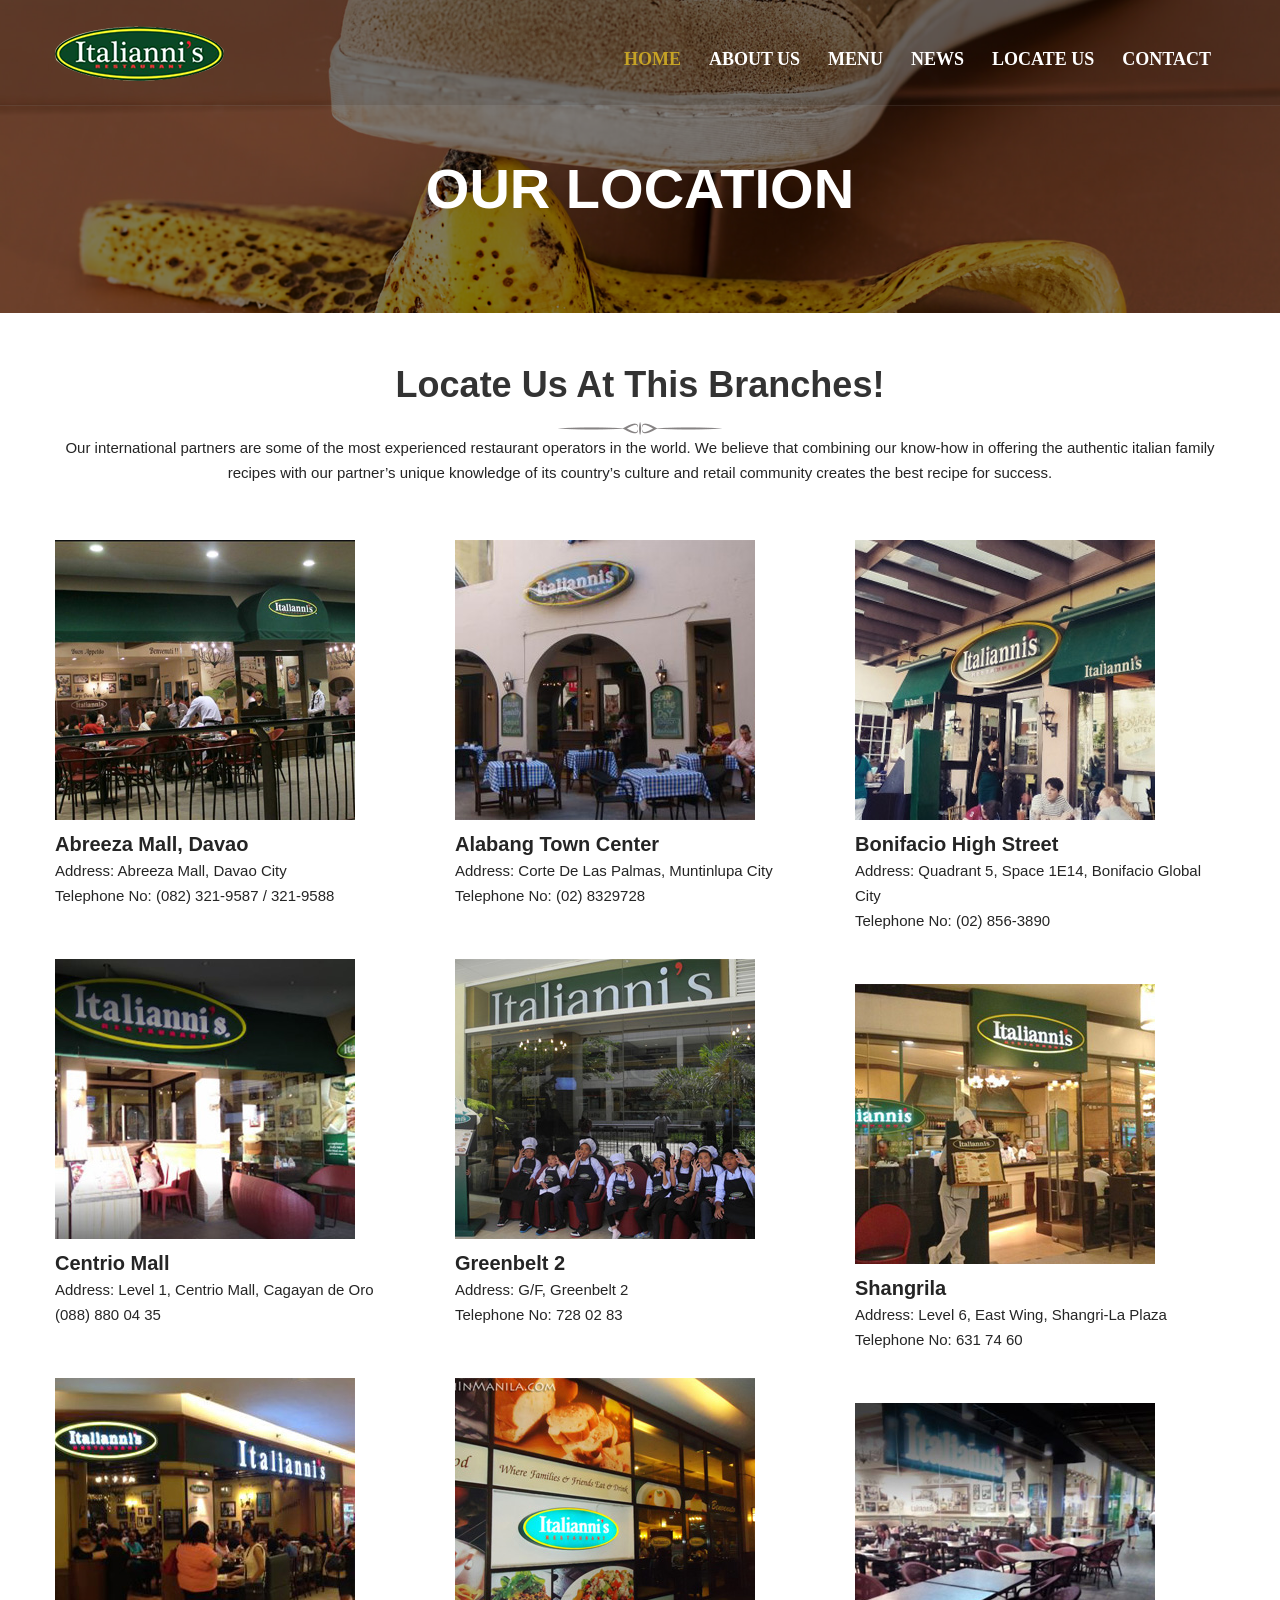
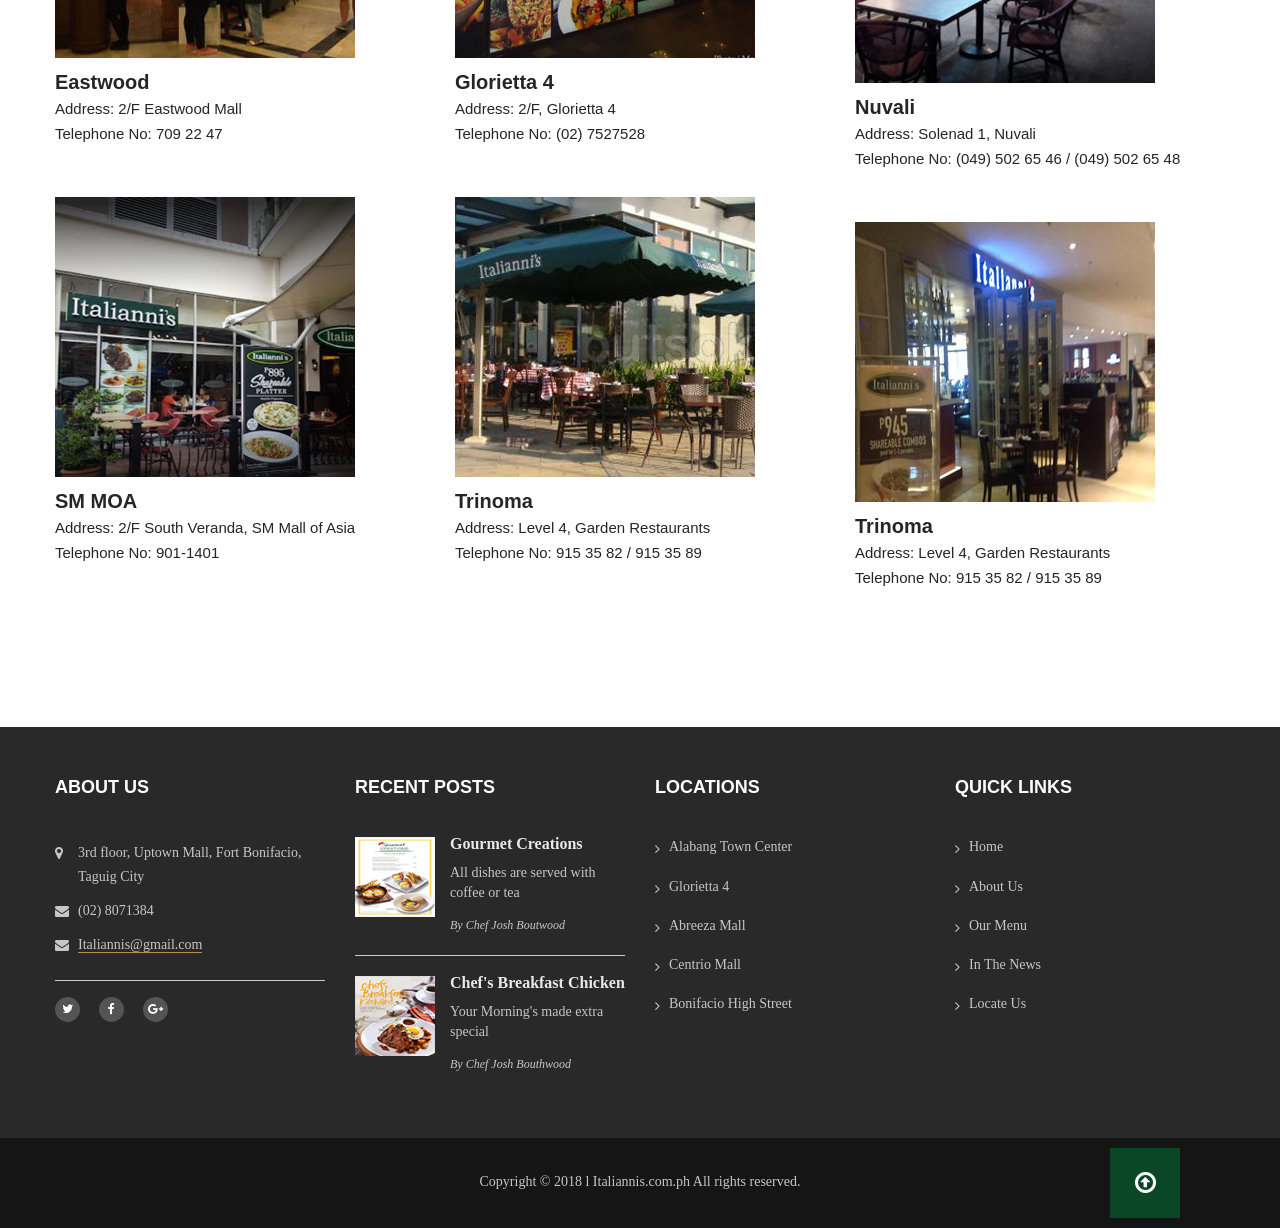
<file: locate.html>
﻿<!DOCTYPE html>
<html lang="en">

<head>

 <!-- Meta information -->
 <meta charset="utf-8">
 <meta name="viewport" content="width=device-width, initial-scale=1.0, maximum-scale=1.0, user-scalable=0"><!-- Mobile Specific Metas -->

 <!-- Title -->
 <title>Locate Us | Italiannis</title>

 <!-- favicon icon -->
 <link rel="shortcut icon" href="images/favicon2.ico">

 <!-- CSS Stylesheet -->
 <link href="css/bootstrap.min.css" rel="stylesheet"><!-- bootstrap css -->    
 <link href="css/owl.carousel.css" rel="stylesheet"><!-- carousel Slider -->   
 <link href="css/font-awesome.css" rel="stylesheet"><!-- font awesome --> 
 <link href="css/animate.css" rel="stylesheet"><!-- css3 animation -->  
 <link href="css/docs.css" rel="stylesheet"><!--  template structure css -->
 <link href="css/ital.css" rel="stylesheet" id="switch_style"><!-- Theme Color css -->

 <!-- Used Fonts -->
 <link href='https://fonts.googleapis.com/css?family=Open+Sans:400,300,300italic,400italic,600,600italic,700italic,700,800,800italic' rel='stylesheet' type='text/css'>

 <!-- HTML5 shim and Respond.js IE8 support of HTML5 elements and media queries -->
    <!--[if lt IE 9]>
      <script src="https://oss.maxcdn.com/libs/html5shiv/3.7.0/html5shiv.js"></script>
      <script src="https://oss.maxcdn.com/libs/respond.js/1.3.0/respond.min.js"></script>
    <![endif]-->

  </head>

  <body>
   <div id="wapper">
     <nav class="nav-main">
       <div class="container">
         <div class="nav-header">
          <a class="logo" href="index.html"><img alt="" src="images/logo.png"></a>
          <div class="small-btn">
            <span class="icon-bar"></span>
            <span class="icon-bar"></span>
            <span class="icon-bar"></span>
          </div>
        </div>
        <div class="nav-link">
         <ul class="nav-ul">
           <li class="active">
             <a href="index.html">Home</a>
           </li>
           <li class="">
             <a href="about-us.html">About us <i class="fa fa-angle-down"></i></a> 
           </li>
           <li class="">
             <a href="food-menu.html">Menu <i class=""></i></a>
           </li>
           <li class="">
             <a href="news2col.html">News <i class="fa fa-angle-down"></i></a>
           </li>
           <li class="">
             <a href="locate.html">Locate Us <i class="fa fa-angle-down"></i></a>
           </li>
           <li class="">
             <a href="contact-us.html">Contact <i class=""></i></a>
           </li>
         </ul>
       </div>
     </div>
   </nav>

   <section class="banner">
     <div id="inner_banner"> 
      <div class="item">
       <img src="images/top-slider/slide-img9.jpg" alt="">
       <div class="page-title">
        <h2>Our Location</h2>
      </div>
    </div>
  </div>
</section>

<section class="errorPage">
 <div class="container">
   <div class="top-title white">
     <h2>Locate us at this branches!</h2>
     <h5 class="text-center line-height">Our international partners are some of the most experienced restaurant operators in the world. We believe that combining our know-how in offering the authentic italian family recipes with our partner’s unique knowledge of its country’s culture and retail community creates the best recipe for success.</h5>
     <br><br>
   </div>
   <div class="row">
     <div class="col-md-4">
       <img src="images/branches/loc1.jpg">
       <br>
       <h4 class="title-loc">Abreeza Mall, Davao<br></h4>
       <p class="line-height">Address: Abreeza Mall, Davao City<br>
       Telephone No: (082) 321-9587 / 321-9588</p><br>

       <img src="images/branches/loc4.jpg">
       <h4 class="title-loc">Centrio Mall<br></h4>
       <p class="line-height">Address: Level 1, Centrio Mall, Cagayan de Oro<br>
       (088) 880 04 35</p><br>

       <img src="images/branches/loc7.jpg">
       <h4 class="title-loc">Eastwood<br></h4>
       <p class="line-height">Address: 2/F Eastwood Mall<br>
        Telephone No: 709 22 47
      </p><br>

      <img src="images/branches/loc10.jpg">
      <h4 class="title-loc">SM MOA<br></h4>
      <p class="line-height">Address: 2/F South Veranda, SM Mall of Asia<br>
        Telephone No: 901-1401

      </p><br>
    </div>

    <div class="col-md-4">
     <img src="images/branches/loc2.jpg">
     <h4 class="title-loc">Alabang Town Center</h4>
     <p class="line-height">Address: Corte De Las Palmas,
      Muntinlupa City<br>
    Telephone No: (02) 8329728</p><br>

    <img src="images/branches/loc5.jpg">
    <h4 class="title-loc">Greenbelt 2<br></h4>
    <p class="line-height">Address: G/F, Greenbelt 2<br>
    Telephone No: 728 02 83</p><br>

    <img src="images/branches/loc8.jpg">
    <h4 class="title-loc">Glorietta 4<br></h4>
    <p class="line-height">Address: 2/F, Glorietta 4<br>
    Telephone No: (02) 7527528</p><br>

    <img src="images/branches/loc11.jpg">
    <h4 class="title-loc">
      Trinoma<br></h4>
      <p class="line-height">Address: Level 4, Garden Restaurants<br>
        Telephone No: 915 35 82 /  915 35 89
      </p><br>
    </div>

    <div class="col-md-4">
     <img src="images/branches/loc3.jpg">
     <h4 class="title-loc">Bonifacio High Street<br></h4>
     <p class="line-height">Address: Quadrant 5, Space 1E14,
      Bonifacio Global City<br>
    Telephone No: (02) 856-3890</p><br>

    <img src="images/branches/loc6.jpg">
    <h4 class="title-loc">Shangrila<br></h4>
    <p class="line-height">Address: Level 6, East Wing, Shangri-La Plaza<br>
    Telephone No: 631 74 60</p><br>

    <img src="images/branches/loc9.jpg">
    <h4 class="title-loc">
      Nuvali<br></h4>
      <p class="line-height">Address: Solenad 1, Nuvali<br>
        Telephone No: (049) 502 65 46 /  (049) 502 65 48
      </p><br>

      <img src="images/branches/loc12.jpg">
      <h4 class="title-loc">
        Trinoma<br></h4>
        <p class="line-height">Address: Level 4, Garden Restaurants<br>
          Telephone No: 915 35 82 /  915 35 89
        </p><br>
      </div>
    </div>
  </div>
</section>

<footer id="footer">
 <div class="container">
   <div class="row">
     <div class="col-sm-6 col-md-3">
       <h4>About Us</h4>
       <div class="contact-box">
        <div class="contact-slide">
         <P><i class="fa fa-map-marker"></i> 3rd floor, Uptown Mall, Fort Bonifacio, Taguig City </P>
       </div>
       <div class="contact-slide">
         <p><i class="fa fa-envelope"></i> (02) 8071384</p> 
       </div>
       <div class="contact-slide">
         <p><a href="#"><i class="fa fa-envelope"></i>  Italiannis@gmail.com</a></p>
       </div>
     </div>
     <div class="social-media">
       <ul>
         <li><a href="#"><i class="fa fa-twitter"></i></a></li>
         <li><a href="#"><i class="fa fa-facebook"></i></a></li>
         <li><a href="#"><i class="fa fa-google-plus"></i></a></li>
       </ul>
     </div>
   </div>
   <div class="col-sm-6 col-md-3">
     <h4>Recent Posts</h4>
     <div class="recent-post">
       <div class="post-slide">
         <div class="img"><img src="images/product-img/news2.png" alt=""></div>
         <div class="name">Gourmet Creations</div>
         <p>All dishes are served with coffee or tea</p>
         <span> By Chef Josh Boutwood </span>
       </div>
       <div class="post-slide">
         <div class="img"><img src="images/product-img/news3.png" alt=""></div>
         <div class="name">Chef's Breakfast Chicken</div>
         <p>Your Morning's made extra special</p>
         <span> By Chef Josh Bouthwood </span>
       </div>
     </div>
   </div>
   <div class="col-sm-6 col-md-3">   
     <h4>Locations</h4>
     <div class="footer-link">
       <ul>
         <li><a href="#">Alabang Town Center</a></li>
         <li><a href="#">Glorietta 4</a></li>
         <li><a href="#">Abreeza Mall</a></li>
         <li><a href="#">Centrio Mall</a></li>
         <li><a href="#">Bonifacio High Street</a></li>
       </ul>
     </div>
   </div>
   <div class="col-sm-6 col-md-2">  
     <h4>Quick links</h4>
     <div class="footer-link">
       <ul>
         <li><a href="#">Home</a></li>
         <li><a href="#">About Us</a></li>
         <li><a href="#">Our Menu</a></li>
         <li><a href="#">In The News</a></li>
         <li><a href="#">Locate Us</a></li>
       </ul>
     </div>
   </div>
 </div>
</div>
<div class="footer-bottom">
 <div class="container">
   <p>Copyright © 2018 l Italiannis.com.ph All rights reserved.</p>
 </div>
 <a href="javascript:void(0);" id="goTop"><i class="fa fa-arrow-circle-o-up" aria-hidden="true"></i></a>
</div>
</footer>

    <!-- Bootstrap core JavaScript
      ================================================== -->
      <!-- Placed at the end of the document so the pages load faster -->

      <script type="text/javascript" src="js/jquery-1.12.4.min.js" ></script>
      <script type="text/javascript" src="js/bootstrap.js"></script>
      <script type="text/javascript" src="js/owl.carousel.js"></script>
      <script type="text/javascript" src="js/wow.min.js"></script>
      <script type="text/javascript" src="js/jquery.timepicker.js"></script>
      <script type="text/javascript" src="js/bootstrap-datepicker.js"></script>
      <script type="text/javascript" src="js/jquery.form-validator.min.js"></script>
      <script type="text/javascript" src="js/jquery.selectbox-0.2.js"></script>
      <script type="text/javascript" src="js/common.js"></script>
      <script type="text/javascript" src="js/script.js"></script>
    </body>

    </html>
</file>
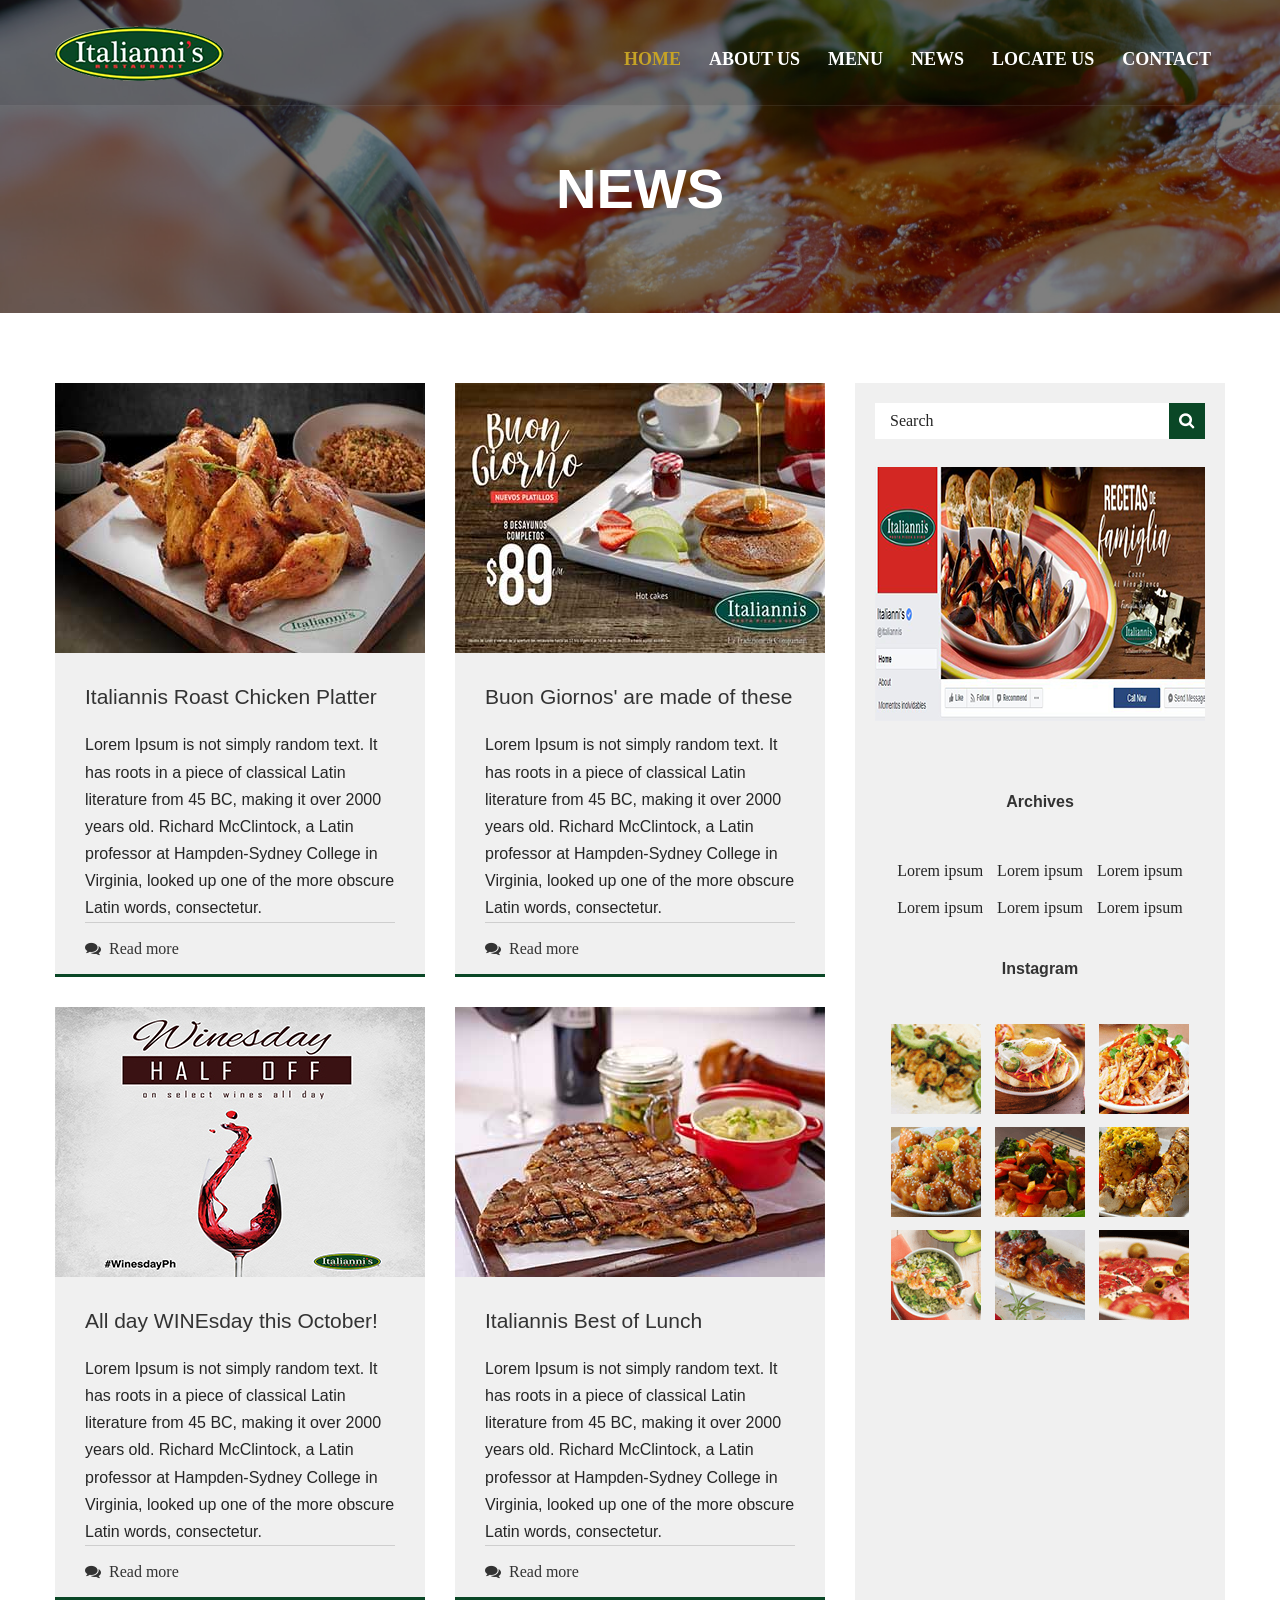
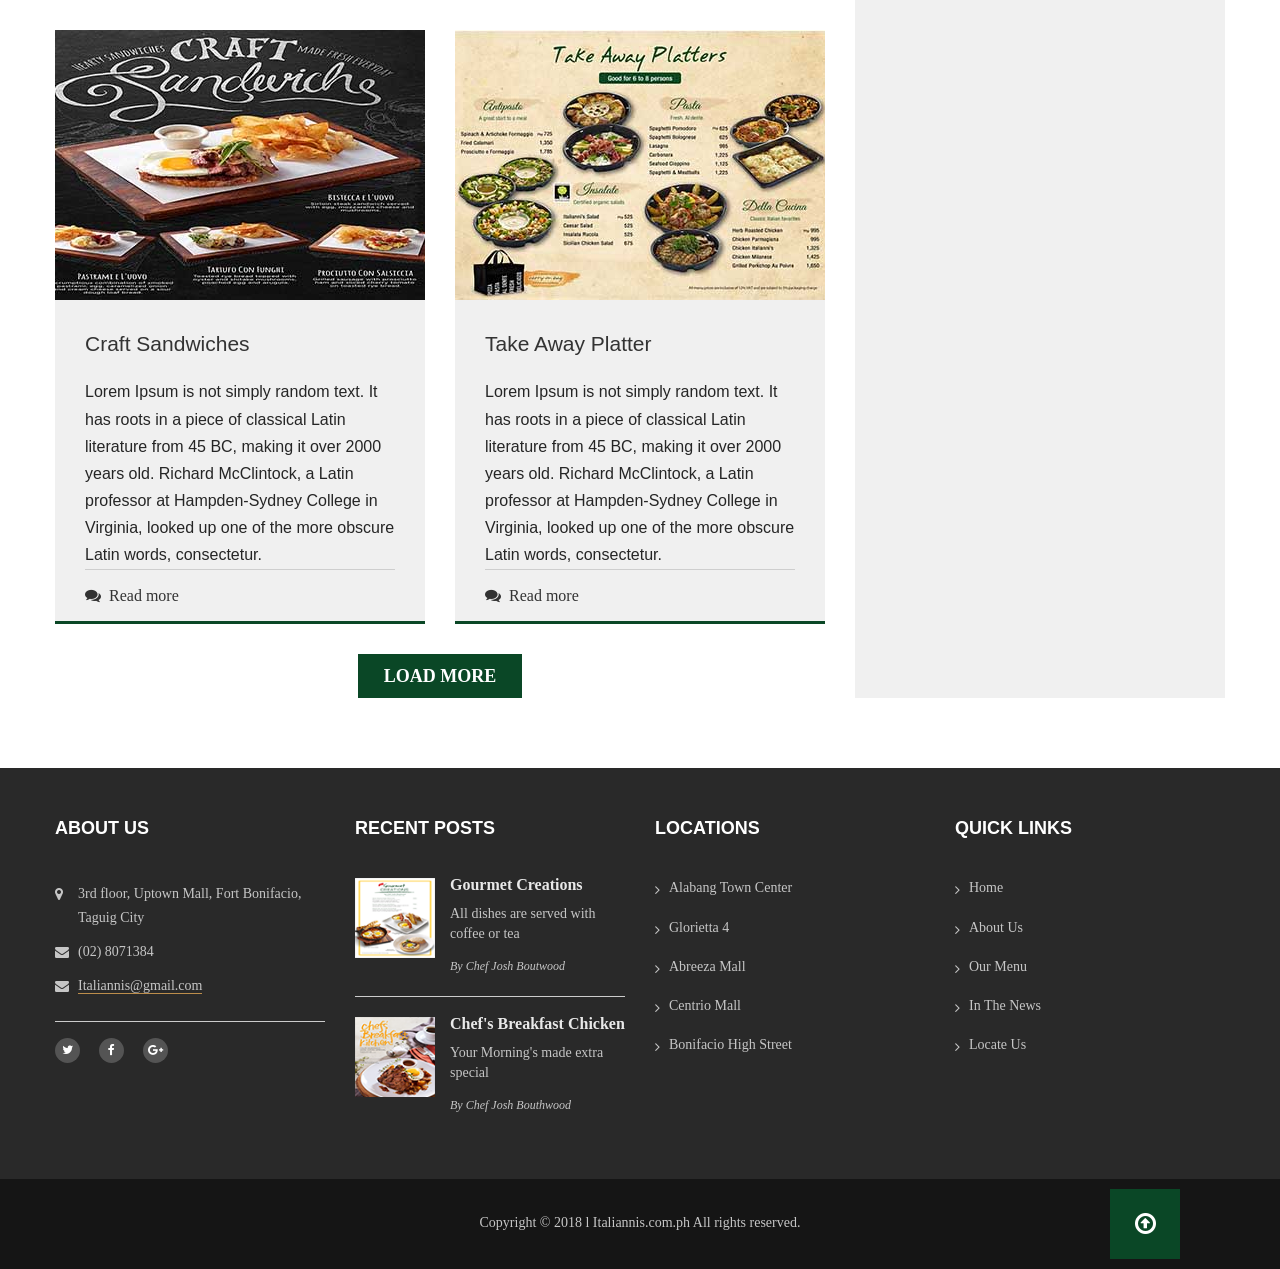
<file: news2col.html>
﻿<!DOCTYPE html>
<html lang="en">

<head>

   <!-- Meta information -->
   <meta charset="utf-8">
   <meta name="viewport" content="width=device-width, initial-scale=1.0, maximum-scale=1.0, user-scalable=0"><!-- Mobile Specific Metas -->

   <!-- Title -->
   <title>News | Italiannis</title>

   <!-- favicon icon -->
   <link rel="shortcut icon" href="">

   <!-- CSS Stylesheet -->
   <link href="css/bootstrap.min.css" rel="stylesheet"><!-- bootstrap css -->     
   <link href="css/owl.carousel.css" rel="stylesheet"><!-- carousel Slider -->   
   <link href="css/font-awesome.css" rel="stylesheet"><!-- font awesome --> 
   <link href="css/animate.css" rel="stylesheet"><!-- css3 animation -->    
   <link href="css/docs.css" rel="stylesheet"><!--  template structure css -->
   <link href="css/ital.css" rel="stylesheet" id="switch_style"><!-- Theme Color css -->

   <!-- Used Fonts -->

   <!-- HTML5 shim and Respond.js IE8 support of HTML5 elements and media queries -->
    <!--[if lt IE 9]>
      <script src="https://oss.maxcdn.com/libs/html5shiv/3.7.0/html5shiv.js"></script>
      <script src="https://oss.maxcdn.com/libs/respond.js/1.3.0/respond.min.js"></script>
  <![endif]-->

</head>

<body class="body-header1">
	<div id="wapper">
      <nav class="nav-main">
       <div class="container">
           <div class="nav-header">
            <a class="logo" href="index.html"><img alt="" src="images/logo.png"></a>
            <div class="small-btn">
                <span class="icon-bar"></span>
                <span class="icon-bar"></span>
                <span class="icon-bar"></span>
            </div>
        </div>
        <div class="nav-link">
           <ul class="nav-ul">
               <li class="active">
                   <a href="index.html">Home</a>
               </li>
               <li class="">
                   <a href="about-us.html">About us <i class="fa fa-angle-down"></i></a> 
               </li>
               <li class="">
                   <a href="food-menu.html">Menu <i class=""></i></a>
               </li>
               <li class="">
                   <a href="news2col.html">News <i class="fa fa-angle-down"></i></a>
               </li>
               <li class="">
                   <a href="locate.html">Locate Us <i class="fa fa-angle-down"></i></a>
               </li>
               <li class="">
                   <a href="contact-us.html">Contact <i class=""></i></a>
               </li>
           </ul>
       </div>
   </div>
</nav>

<section class="banner">
 <div id="inner_banner"> 
    <div class="item">
     <img src="images/top-slider/slide-img7.jpg" alt="">
     <div class="page-title">
        <h2>News</h2>
    </div>
</div>
</div>
</section>

<section class="news"> 
 <div class="container">
     <div class="row">
         <div class="col-md-8 rightBar">
             <div class="row">
                <div class="col-sm-6">
                    <div class="newsBox">
                        <div class="news-img"><img alt="" src="images/news-img/news-img1.jpg"></div>
                        <div class="news-info">
                            <h2>Italiannis Roast Chicken Platter  </h2>
                            <p class="roboto">Lorem Ipsum is not simply random text. It has roots in a piece of classical Latin literature from 45 BC, making it over 2000 years old. Richard McClintock, a Latin professor at Hampden-Sydney College in Virginia, looked up one of the more obscure Latin words, consectetur.</</p>
                            <div class="quick-links">
                                <a href="#"><i class="fa fa-comments"></i>Read more</a>
                                <a href="#"><i class=""></i></a>
                            </div>	
                        </div>
                    </div>
                    <div class="newsBox">
                        <div class="news-img"><img alt="" src="images/news-img/news-img2.jpg"></div>
                        <div class="news-info">
                            <h2>All day WINEsday this October!  </h2>
                            <p class="roboto">Lorem Ipsum is not simply random text. It has roots in a piece of classical Latin literature from 45 BC, making it over 2000 years old. Richard McClintock, a Latin professor at Hampden-Sydney College in Virginia, looked up one of the more obscure Latin words, consectetur.</</p>
                            <div class="quick-links">
                                <a href="#"><i class="fa fa-comments"></i>Read more</a>
                                <a href="#"><i class=""></i></a>
                            </div>	
                        </div>
                    </div>
                    <div class="newsBox">
                        <div class="news-img"><img alt="" src="images/news-img/news-img3.jpg"></div>
                        <div class="news-info">
                            <h2>Craft Sandwiches</h2>
                            <p class="roboto">Lorem Ipsum is not simply random text. It has roots in a piece of classical Latin literature from 45 BC, making it over 2000 years old. Richard McClintock, a Latin professor at Hampden-Sydney College in Virginia, looked up one of the more obscure Latin words, consectetur.</</p>
                            <div class="quick-links">
                                <a href="#"><i class="fa fa-comments"></i>Read more</a>
                                <a href="#"><i class=""></i></a>
                            </div>	
                        </div>
                    </div>
                </div>
                <div class="col-sm-6">
                    <div class="newsBox">
                        <div class="news-img"><img alt="" src="images/news-img/news-img4.jpg"></div>
                        <div class="news-info">
                            <h2>Buon Giornos' are made of these </h2>
                            <p class="roboto">Lorem Ipsum is not simply random text. It has roots in a piece of classical Latin literature from 45 BC, making it over 2000 years old. Richard McClintock, a Latin professor at Hampden-Sydney College in Virginia, looked up one of the more obscure Latin words, consectetur.</p>
                            <div class="quick-links">
                                <a href="#"><i class="fa fa-comments"></i>Read more</a>
                                <a href="#"><i class=""></i></a>
                            </div>	
                        </div>
                    </div>
                    <div class="newsBox">
                        <div class="news-img"><img alt="" src="images/news-img/news-img5.jpg"></div>
                        <div class="news-info">
                            <h2>Italiannis Best of Lunch  </h2>
                            <p class="roboto">Lorem Ipsum is not simply random text. It has roots in a piece of classical Latin literature from 45 BC, making it over 2000 years old. Richard McClintock, a Latin professor at Hampden-Sydney College in Virginia, looked up one of the more obscure Latin words, consectetur.</</p>
                            <div class="quick-links">
                                <a href="#"><i class="fa fa-comments"></i>Read more</a>
                                <a href="#"><i class=""></i></a>
                            </div>	
                        </div>
                    </div>
                    <div class="newsBox">
                        <div class="news-img"><img alt="" src="images/news-img/news-img6.jpg"></div>
                        <div class="news-info">
                            <h2>Take Away Platter  </h2>
                            <p class="roboto">Lorem Ipsum is not simply random text. It has roots in a piece of classical Latin literature from 45 BC, making it over 2000 years old. Richard McClintock, a Latin professor at Hampden-Sydney College in Virginia, looked up one of the more obscure Latin words, consectetur.</</p>
                            <div class="quick-links">
                                <a href="#"><i class="fa fa-comments"></i>Read more</a>
                                <a href="#"><i class=""></i></a>
                            </div>	
                        </div>
                    </div> 
                </div>
            </div>
            <div class="more-btn"><a  href="#" class="btn">Load More</a></div>
        </div>
        <div class="col-md-4">
            <div class="sideBar">
                <div class="searchBox">
                    <input type="text" placeholder="Search" />
                    <input type="submit" value="" />
                </div>
                <br>
                <div class="facebook">
                    <img src="images/facebook-news.png" alt="" />
                </div>
                <div class="instagram">
                    <h4>Archives</h4>
                    <ul>
                        <li>Lorem ipsum</li>
                        <li>Lorem ipsum</li>
                        <li>Lorem ipsum</li>
                        <li>Lorem ipsum</li>
                        <li>Lorem ipsum</li>
                        <li>Lorem ipsum</li>
                    </ul>
                </div><br>
                <div class="instagram">
                    <h4>Instagram</h4>
                    <ul>
                        <li><a href="#"><img src="images/instagram/insta-img1.png" alt="" /></a></li>
                        <li><a href="#"><img src="images/instagram/insta-img2.png" alt="" /></a></li>
                        <li><a href="#"><img src="images/instagram/insta-img3.png" alt="" /></a></li>
                        <li><a href="#"><img src="images/instagram/insta-img4.png" alt="" /></a></li>
                        <li><a href="#"><img src="images/instagram/insta-img5.png" alt="" /></a></li>
                        <li><a href="#"><img src="images/instagram/insta-img6.png" alt="" /></a></li>
                        <li><a href="#"><img src="images/instagram/insta-img7.png" alt="" /></a></li>
                        <li><a href="#"><img src="images/instagram/insta-img8.png" alt="" /></a></li>
                        <li><a href="#"><img src="images/instagram/insta-img9.png" alt="" /></a></li>
                    </ul>
                </div>
            </div>
        </div>
    </div>
</div>
</section>
<footer id="footer">
   <div class="container">
       <div class="row">
           <div class="col-sm-6 col-md-3">
               <h4>About Us</h4>
               <div class="contact-box">
                <div class="contact-slide">
                   <P><i class="fa fa-map-marker"></i> 3rd floor, Uptown Mall, Fort Bonifacio, Taguig City </P>
               </div>
               <div class="contact-slide">
                   <p><i class="fa fa-envelope"></i> (02) 8071384</p> 
               </div>
               <div class="contact-slide">
                   <p><a href="#"><i class="fa fa-envelope"></i>  Italiannis@gmail.com</a></p>
               </div>
           </div>
           <div class="social-media">
               <ul>
                   <li><a href="#"><i class="fa fa-twitter"></i></a></li>
                   <li><a href="#"><i class="fa fa-facebook"></i></a></li>
                   <li><a href="#"><i class="fa fa-google-plus"></i></a></li>
               </ul>
           </div>
       </div>
       <div class="col-sm-6 col-md-3">
           <h4>Recent Posts</h4>
           <div class="recent-post">
               <div class="post-slide">
                   <div class="img"><img src="images/product-img/news2.png" alt=""></div>
                   <div class="name">Gourmet Creations</div>
                   <p>All dishes are served with coffee or tea</p>
                   <span> By Chef Josh Boutwood </span>
               </div>
               <div class="post-slide">
                   <div class="img"><img src="images/product-img/news3.png" alt=""></div>
                   <div class="name">Chef's Breakfast Chicken</div>
                   <p>Your Morning's made extra special</p>
                   <span> By Chef Josh Bouthwood </span>
               </div>
           </div>
       </div>
       <div class="col-sm-6 col-md-3">   
           <h4>Locations</h4>
           <div class="footer-link">
               <ul>
                   <li><a href="#">Alabang Town Center</a></li>
                   <li><a href="#">Glorietta 4</a></li>
                   <li><a href="#">Abreeza Mall</a></li>
                   <li><a href="#">Centrio Mall</a></li>
                   <li><a href="#">Bonifacio High Street</a></li>
               </ul>
           </div>
       </div>
       <div class="col-sm-6 col-md-2">  
           <h4>Quick links</h4>
           <div class="footer-link">
               <ul>
                   <li><a href="#">Home</a></li>
                   <li><a href="#">About Us</a></li>
                   <li><a href="#">Our Menu</a></li>
                   <li><a href="#">In The News</a></li>
                   <li><a href="#">Locate Us</a></li>
               </ul>
           </div>
       </div>
   </div>
</div>
<div class="footer-bottom">
   <div class="container">
       <p>Copyright © 2018 l Italiannis.com.ph All rights reserved.</p>
   </div>
   <a href="javascript:void(0);" id="goTop"><i class="fa fa-arrow-circle-o-up" aria-hidden="true"></i></a>
</div>
</footer>
</div>

    <!-- Bootstrap core JavaScript
        ================================================== -->
        <!-- Placed at the end of the document so the pages load faster -->

        <script type="text/javascript" src="js/jquery-1.12.4.min.js" ></script>
        <script type="text/javascript" src="js/bootstrap.js"></script>
        <script type="text/javascript" src="js/owl.carousel.js"></script>
        <script type="text/javascript" src="js/wow.min.js"></script>
        <script type="text/javascript" src="js/jquery.timepicker.js"></script>
        <script type="text/javascript" src="js/bootstrap-datepicker.js"></script>
        <script type="text/javascript" src="js/jquery.form-validator.min.js"></script>
        <script type="text/javascript" src="js/jquery.selectbox-0.2.js"></script>
        <script type="text/javascript" src="js/common.js"></script>
        <script type="text/javascript" src="js/script.js"></script>
    </body>

    </html>
</file>
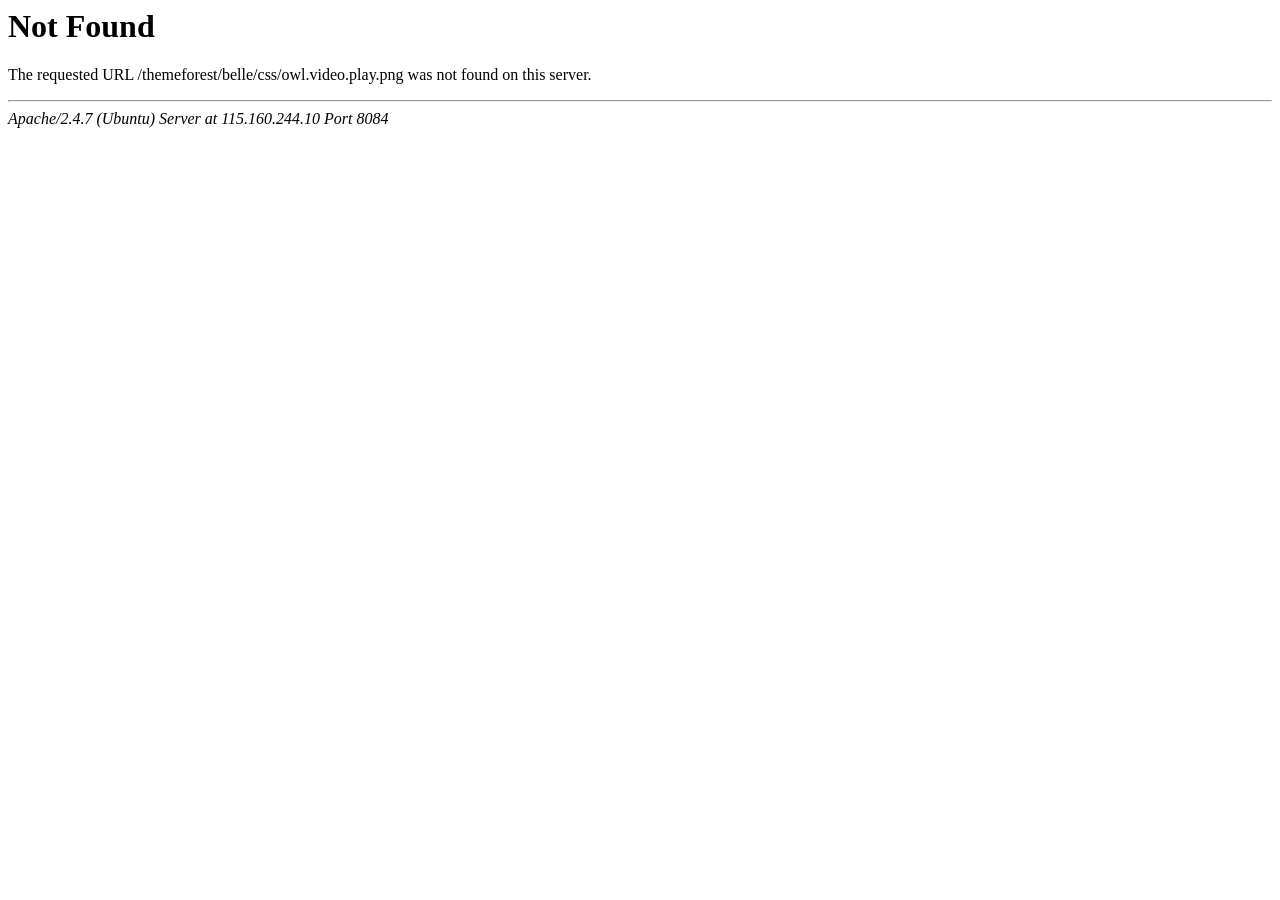
<file: css/owl.video.play.html>
<!DOCTYPE HTML PUBLIC "-//IETF//DTD HTML 2.0//EN">
<html><head>
<title>404 Not Found</title>
</head><body>
<h1>Not Found</h1>
<p>The requested URL /themeforest/belle/css/owl.video.play.png was not found on this server.</p>
<hr>
<address>Apache/2.4.7 (Ubuntu) Server at 115.160.244.10 Port 8084</address>
</body></html>
</file>
<file: css/loader.css>
/* ==========================================================================
   Chrome Frame prompt
   ========================================================================== */

.chromeframe {
    margin: 0.2em 0;
    background: #ccc;
    color: #000;
    padding: 0.2em 0;
}

/* ==========================================================================
   Author's custom styles
   ========================================================================== */
#loader-wrapper {
    position: fixed;
    top: 0;
    left: 0;
    width: 100%;
    height: 100%;
    z-index: 1000;
}
#loader {
    display: block;
    position: relative;
    left: 50%;
    top: 50%;
    width: 150px;
    height: 150px;
    margin: -75px 0 0 -75px;
    border-radius: 50%;
    border: 3px solid transparent;
    border-top-color: #3498db;

    -webkit-animation: spin 2s linear infinite; /* Chrome, Opera 15+, Safari 5+ */
    animation: spin 2s linear infinite; /* Chrome, Firefox 16+, IE 10+, Opera */

    z-index: 1001;
}

    #loader:before {
        content: "";
        position: absolute;
        top: 5px;
        left: 5px;
        right: 5px;
        bottom: 5px;
        border-radius: 50%;
        border: 3px solid transparent;
        border-top-color: #e74c3c;

        -webkit-animation: spin 3s linear infinite; /* Chrome, Opera 15+, Safari 5+ */
        animation: spin 3s linear infinite; /* Chrome, Firefox 16+, IE 10+, Opera */
    }

    #loader:after {
        content: "";
        position: absolute;
        top: 15px;
        left: 15px;
        right: 15px;
        bottom: 15px;
        border-radius: 50%;
        border: 3px solid transparent;
        border-top-color: #f9c922;

        -webkit-animation: spin 1.5s linear infinite; /* Chrome, Opera 15+, Safari 5+ */
          animation: spin 1.5s linear infinite; /* Chrome, Firefox 16+, IE 10+, Opera */
    }

    @-webkit-keyframes spin {
        0%   { 
            -webkit-transform: rotate(0deg);  /* Chrome, Opera 15+, Safari 3.1+ */
            -ms-transform: rotate(0deg);  /* IE 9 */
            transform: rotate(0deg);  /* Firefox 16+, IE 10+, Opera */
        }
        100% {
            -webkit-transform: rotate(360deg);  /* Chrome, Opera 15+, Safari 3.1+ */
            -ms-transform: rotate(360deg);  /* IE 9 */
            transform: rotate(360deg);  /* Firefox 16+, IE 10+, Opera */
        }
    }
    @keyframes spin {
        0%   { 
            -webkit-transform: rotate(0deg);  /* Chrome, Opera 15+, Safari 3.1+ */
            -ms-transform: rotate(0deg);  /* IE 9 */
            transform: rotate(0deg);  /* Firefox 16+, IE 10+, Opera */
        }
        100% {
            -webkit-transform: rotate(360deg);  /* Chrome, Opera 15+, Safari 3.1+ */
            -ms-transform: rotate(360deg);  /* IE 9 */
            transform: rotate(360deg);  /* Firefox 16+, IE 10+, Opera */
        }
    }

    #loader-wrapper .loader-section {
        position: fixed;
        top: 0;
        width: 50%;
        height: 100%;
        background:rgba(0,0,0,0.8);
        z-index: 1000;
        -webkit-transform: translateX(0);  /* Chrome, Opera 15+, Safari 3.1+ */
        -ms-transform: translateX(0);  /* IE 9 */
        transform: translateX(0);  /* Firefox 16+, IE 10+, Opera */
    }

    #loader-wrapper .loader-section.section-left {
        left: 0;
    }

    #loader-wrapper .loader-section.section-right {
        right: 0;
    }

    /* Loaded */
    .loaded #loader-wrapper .loader-section.section-left {
        -webkit-transform: translateX(-100%);  /* Chrome, Opera 15+, Safari 3.1+ */
            -ms-transform: translateX(-100%);  /* IE 9 */
                transform: translateX(-100%);  /* Firefox 16+, IE 10+, Opera */

        -webkit-transition: all 0.7s 0.3s cubic-bezier(0.645, 0.045, 0.355, 1.000);  
                transition: all 0.7s 0.3s cubic-bezier(0.645, 0.045, 0.355, 1.000);
    }

    .loaded #loader-wrapper .loader-section.section-right {
        -webkit-transform: translateX(100%);  /* Chrome, Opera 15+, Safari 3.1+ */
            -ms-transform: translateX(100%);  /* IE 9 */
                transform: translateX(100%);  /* Firefox 16+, IE 10+, Opera */

-webkit-transition: all 0.7s 0.3s cubic-bezier(0.645, 0.045, 0.355, 1.000);  
        transition: all 0.7s 0.3s cubic-bezier(0.645, 0.045, 0.355, 1.000);
    }
    
    .loaded #loader {
        opacity: 0;
        -webkit-transition: all 0.3s ease-out;  
                transition: all 0.3s ease-out;
    }
    .loaded #loader-wrapper {
        visibility: hidden;

        -webkit-transform: translateY(-100%);  /* Chrome, Opera 15+, Safari 3.1+ */
            -ms-transform: translateY(-100%);  /* IE 9 */
                transform: translateY(-100%);  /* Firefox 16+, IE 10+, Opera */

        -webkit-transition: all 0.3s 1s ease-out;  
                transition: all 0.3s 1s ease-out;
    }
    
    /* JavaScript Turned Off */
    .no-js #loader-wrapper {
        display: none;
    }
    .no-js h1 {
        color: #222222;
    }

    #content {
        margin: 0 auto;
        padding-bottom: 50px;
        width: 80%;
        max-width: 978px;
    }  






/* ==========================================================================
   Helper classes
   ========================================================================== */

/*
 * Image replacement
 */

.ir {
    background-color: transparent;
    border: 0;
    overflow: hidden;
    /* IE 6/7 fallback */
    *text-indent: -9999px;
}

.ir:before {
    content: "";
    display: block;
    width: 0;
    height: 150%;
}

/*
 * Hide from both screenreaders and browsers: h5bp.com/u
 */

.hidden {
    display: none !important;
    visibility: hidden;
}
</file>
<file: css/docs.css>
/*=================================================

// Table of contents //

  - General
  - section title
  - button style
  - banner style
  - Our Dishes style
  - Our Dishes style2
  - customer views
  - gallery view
  - Our Story style
  - Menu View style
  - dishes day style
  - dishes day style2
  - Book Table style
  - News Block style
  - footer style
  - css style Change
  - About Us
  - our team style2
  - Booking page
  - Contact-us
  - News page
  - News detail
  - food menu 
  - Error page
  - News letter popup
  - Sign up popup
  - accordion
  - progress bar
  - tab style
  - Blockquotes
  - newsletter popup
  - logoin popup
  - signUp popup
  - forgot password popup
  - header style2
  - banner Text style2
  - Quck Nav
  - news letter
  - footer style2
  - Our Story style2 
  - Menu View style2
  - Book Table style2
  - News Block style2
  - nav style3
  - banner style3
  - booking blcok 
  - top title style2
  - menu view style3
  - footer style3
  - Thanks Page 
  - Intro page 
  - Intro page2 
  - Mobile Responsive styles

=================================================*/

/*=================================================
   General              
=================================================*/

@font-face {
	font-family: 'dancing_script_otregular';
	src: url('../fonts/dancingscript-regular-webfont.eot');
	src: url('../fonts/dancingscript-regular-webfontd41d.eot?#iefix') format('embedded-opentype'), url('../fonts/dancingscript-regular-webfont.svg#dancing_script_otregular') format('svg'), url('../fonts/dancingscript-regular-webfont.html') format('woff2'), url('../fonts/dancingscript-regular-webfont.woff') format('woff'), url('../fonts/dancingscript-regular-webfont-2.html') format('truetype');
	font-weight: normal;
	font-style: normal;
}
body {
	font-family: 'Open Sans';
	font-size: 14px;
	line-height: 24px;
}
.container {
	padding: 0px;
}
img {
	max-width: 100%;
}
button, input, select, textarea {
	border-radius: 0px !important;
}
a:focus {
	outline: none;
}
/*==================== nav style start ====================*/
.nav-main {
	display: block;
	width: 100%;
	background: rgba(0,0,0,0.1);
	padding: 14px 0 0px 0;
	border-bottom: solid 1px rgba(211,211,211,0.1);
	position: absolute;
	top: 0px;
	left: 0px;
	z-index: 9;
	transition: all 0.5s ease 0s;
}
.nav-main .nav-header .logo img {
	transition: all 1s ease 0s;
	display: inline-block;
}
.nav-main .nav-link .nav-ul {
	transition: all 1s ease 0s;
}
.nav-main.fiexd {
	background: rgba(0,0,0,0.9);
	position: fixed;
}
.nav-main.fiexd .nav-header .logo img {
	width: 80%;
}
.nav-main.fiexd .nav-link .nav-ul {
	padding-top: 19px;
}
.nav-main.fiexd .nav-link .login-btn {
	margin-top: 12px;
	text-transform: uppercase;
}
.nav-main .small-btn {
	border: 1px solid #fff;
	border-radius: 4px;
	float: right;
	margin-bottom: 8px;
	margin-right: 0;
	margin-top: 30px;
	padding: 9px 10px;
	position: relative;
}
.nav-main .small-btn .icon-bar {
	border-radius: 1px;
	display: block;
	height: 2px;
	width: 22px;
	background: #fff;
}
.nav-main .small-btn .icon-bar + .icon-bar {
	margin-top: 4px;
}
.nav-main .nav-link {
	display: none;
}
.nav-main .nav-link .nav-ul {
	padding: 29px 0 0 0;
	margin: 0px;
	float: left;
}
.nav-main .nav-link .nav-ul > li {
	float: left;
	padding: 0 14px;
	list-style: none;
}
.nav-main .nav-link .nav-ul > li > a {
	display: block;
	line-height: 32px;
	padding-bottom: 30px;
	font-size: 18px;
	color: #ffffff;
	font-weight: 600;
	text-decoration: none;
	text-transform: uppercase;
}
.nav-main .nav-link .nav-ul > li > a .fa {
	padding: 0 0 0 5px;
	display: none;
}
.nav-main .nav-link .nav-ul > li.sub-menu {
	position: relative;
}
.nav-main .nav-link .nav-ul > li.sub-menu a .fa {
	display: inline-block;
}
.nav-main .nav-link .nav-ul > li ul {
	position: absolute;
	top: 100%;
	left: 13px;
	width: auto;
	min-width: 175px;
	background: #373635;
	padding: 0px;
	margin: -3px 0 0 0;
	display: none;
}
.line-height{
	line-height: 25px !important;
	font-family: 'Roboto', sans-serif;
	font-size: 15px !important;
	font-weight: normal;
}
.nav-main .nav-link .nav-ul > li ul li {
	list-style: none;
	display: block;
	border-bottom: solid 1px rgba(210,210,210,0.2);
}
.nav-main .nav-link .nav-ul > li ul li a {
	white-space: nowrap;
	padding: 10px 12px;
	line-height: 20px;
	font-size: 14px;
	text-decoration: none;
	display: block;
}
.nav-main .nav-link .nav-ul > li ul li:last-child {
	border: none;
}
.nav-main .nav-link .login-btn {
	font-size: 16px;
	margin-top: 22px;
	text-transform: uppercase;
}
/*==================== nav style start ====================*/

/*==================== section title style start ====================*/
.top-title {
	display: block;
}
.top-title label {
	display: block;
	text-align: center;
	line-height: 42px;
	margin: 0px 0 8px 0;
	font-weight: normal;
	font-size: 30px;
	font-family: 'dancing_script_otregular';
}
.top-title h2 {
	text-transform: capitalize;
	display: block;
	line-height: 44px;
	font-size: 36px;
	color: #333333;
	font-weight: bold;
	margin: 0px;
	text-align: center;
	padding-bottom: 28px;
	position: relative;
}
.top-title h2:after {
	position: absolute;
	bottom: 0px;
	left: 50%;
	margin-left: -82px;
	background: url(../images/heading-line.png) no-repeat top left;
	width: 164px;
	height: 13px; /*opacity:0.5;*/
	content: "";
}
.top-title.white h2:after {
	background: url(../images/heading-line2.png) no-repeat top left;
}
/*==================== section title style end ====================*/

/*==================== button style start ====================*/
.btn {
	display: inline-block;
	padding: 0 25px;
	border: solid 1px #cccccc;
	line-height: 42px;
	font-size: 18px;
	color: #333333;
	font-weight: 600;
	border-radius: 0px;
	-moz-transition: all 1s ease-in-out 0s;
	-ms-transition: all 1s ease-in-out 0s;
	-o-transition: all 1s ease-in-out 0s;
	-webkit-transition: all 1s ease-in-out 0s;
	transition: all 1s ease-in-out 0s;
}
.btn.fill {
	color: #fff;
}
.btn:hover {
	color: #fff;
}
.btn.fill:hover {
	border: solid 1px #cccccc;
	background: #fff;
}
/*==================== button style end ====================*/

/*==================== banner style start ====================*/
#main_banner .owl-stage .item {
	background-position: 50% 50%;
	background-size: cover;
	background-repeat: no-repeat;
	position: relative;
}
#main_banner .owl-stage .item:after {
	position: absolute;
	top: 0px;
	left: 0px;
	width: 100%;
	height: 100%;
	background: rgba(0,0,0,0.5);
	content: "";
	z-index: 2;
}
#main_banner .owl-dots {
	position: absolute;
	bottom: 50px;
	left: 0px;
	width: 100%;
	text-align: center;
	z-index: 99;
}
#main_banner .owl-dot {
	background: #fff;
	width: 13px;
	height: 13px;
	opacity: 0.5;
	display: inline-block;
	border-radius: 50%;
	margin: 0 4px;
}
#main_banner .owl-dot:hover {
	opacity: 1;
}
#main_banner .owl-dot.active {
	opacity: 1;
}
#main_banner .banner-text {
	position: absolute;
	top: 50%;
	left: 0px;
	width: 100%;
	z-index: 3;
	-moz-transform: translateY(-50%);
	-ms-transform: translateY(-50%);
	-o-transform: translateY(-50%);
	-webkit-transform: translateY(-50%);
	transform: translateY(-50%);
	text-align: center;
}
#main_banner .banner-text .top-title label {
	line-height: 62px;
	font-size: 48px;
}
#main_banner .banner-text .top-title h2 {
	font-size: 56px;
	line-height: 70px;
	padding-bottom: 48px;
	text-transform: uppercase;
	color: #fff;
}
#main_banner .banner-text .top-title h2:after {
	opacity: 1;
}
#main_banner .banner-text .btn {
	margin-top: 44px;
}
#main_banner .owl-stage .owl-item.active label {
	-webkit-animation-duration: 4s;
	animation-duration: 3s;
	-webkit-animation-fill-mode: both;
	animation-fill-mode: both;
	-webkit-animation-name: bounceInDown;
	animation-name: bounceInDown;
}
#main_banner .owl-stage .owl-item.active h2 {
	-webkit-animation-duration: 4s;
	animation-duration: 4s;
	-webkit-animation-fill-mode: both;
	animation-fill-mode: both;
	-webkit-animation-name: bounceInLeft;
	animation-name: bounceInLeft;
}
#main_banner .owl-stage .owl-item.active .book-btn {
	-webkit-animation-duration: 4s;
	animation-duration: 4s;
	-webkit-animation-fill-mode: both;
	animation-fill-mode: both;
	-webkit-animation-name: bounceInUp;
	animation-name: bounceInUp;
}
#main_banner .owl-stage .owl-item.active a {
	-webkit-animation-duration: 4s;
	animation-duration: 4s;
	-webkit-animation-fill-mode: both;
	animation-fill-mode: both;
	-webkit-animation-name: bounceInUp;
	animation-name: bounceInUp;
}
#main_banner .btn {
	color: #fff;
	border-width: 2px;
}
#main_banner .owl-stage .owl-item.active .style2 .inner-text:before {
	-webkit-animation-duration: 4s;
	animation-duration: 4s;
	-webkit-animation-fill-mode: both;
	animation-fill-mode: both;
	-webkit-animation-name: bounceInUp;
	animation-name: bounceInUp;
}
#main_banner .owl-stage .owl-item.active .style2 .inner-text:after {
	-webkit-animation-duration: 4s;
	animation-duration: 4s;
	-webkit-animation-fill-mode: both;
	animation-fill-mode: both;
	-webkit-animation-name: bounceInLeft;
	animation-name: bounceInLeft;
}
#main_banner .owl-nav .owl-prev {position:absolute; top:50%; left:0px; background:rgba(255,255,255,0.8); color:#333; width:50px; line-height:50px; text-align:center; margin-top:-25px; font-size:35px; padding:0 5px 0 0;}
#main_banner .owl-nav .owl-next {position:absolute; top:50%; right:0px; background:rgba(255,255,255,0.8); color:#333; width:50px; line-height:50px; text-align:center; margin-top:-25px; font-size:35px; padding:0 0 0 2px;}
/*==================== banner style end ====================*/

/*==================== Our Dishes style start ====================*/
.our-dishes {
	padding: 50px 0 86px 0;
}
.our-dishes .top-title {
	padding: 0 0 50px 0;
}
.our-dishes .dish-box {
	width: 100%;
	width: 100%;
	padding: 46px 0 0 0;
	text-align: center;
}
.our-dishes .dish-box .img {
	width: 100%;
	position: relative;
	margin-bottom: 30px;
}
.our-dishes .dish-box .img img {
	width: 100%;
}
.our-dishes .dish-box .price {
	position: absolute;
	top: -26px;
	left: 50%;
	padding: 25px 15px;
	z-index: 4;
	font-size: 18px;
	color: #ffffff;
	line-height: 28px;
	font-weight: 600;
	-moz-transform: translateX(-50%);
	-ms-transform: translateX(-50%);
	-o-transform: translateX(-50%);
	-webkit-transform: translateX(-50%);
	transform: translateX(-50%);
}
.our-dishes .dish-box .name {
	display: block;
	text-align: center;
	line-height: 30px;
	font-size: 18px;
	color: #333333;
	font-weight: 600;
}
.our-dishes .dish-box p {
	display: block;
	margin: 0px 0 15px 0;
	text-align: center;
	line-height: 26px;
	font-size: 15px;
}
/*==================== Our Dishes style end ====================*/
/*==================== Our Dishes style2 start ====================*/
.our-dishes.style2 .price {
	position: static;
	-moz-transform: translateX(0%);
	-ms-transform: translateX(0%);
	-o-transform: translateX(0%);
	-webkit-transform: translateX(0%);
	transform: translateX(0%);
	padding: 0px;
	width: auto;
	background: none !important;
	float: right;
	color: #333;
	margin-right: 15px;
}
.our-dishes.style2 .dish-box {
	text-align: left;
}
.our-dishes.style2 .star-img {
	width: 95px;
	background: url(../images/star-img.png) repeat-x top left;
	position: relative;
	height: 15px;
	display: inline-block;
	margin: 8px 0 0 15px;
}
.our-dishes.style2 .star-img .fill {
	position: absolute;
	top: 0px;
	left: 0px;
	height: 100%;
	background: url(../images/star-img.png) repeat-x left bottom;
}
.our-dishes.style2 .dish-box .img {
	margin-bottom: 15px;
}
.our-dishes.style2 .top-title {
	padding-bottom: 15px;
}
/*==================== Our Dishes style2 end ====================*/

/*==================== customer views start ====================*/

.customer-views {
	background: #f5f5f5;
	padding: 50px 0;
}
.customer-views .quote-box {
	padding: 40px 0;
	display: block;
	text-align: center;
}
.customer-views .quote-box .fa {
	display: inline-block;
	font-size: 30px;
	line-height: 50px;
}
.customer-views .customer-text .item {
	max-width: 900px;
	display: inline-block;
	width: 100%;
}
.customer-views .customer-text {
	text-align: center;
	padding: 50px 0;
}
.customer-views .customer-text p {
	display: inline-block;
	width: 100%;
	font-size: 18px;
	line-height: 30px;
	font-weight: 600;
	margin: 0px;
	padding-bottom: 20px;
	color: #333;
}
.customer-views .customer-text p .fa-quote-left {
	padding: 0 8px 0 0;
	display: inline-block;
	vertical-align: top;
}
.customer-views .customer-text p .fa-quote-right {
	padding: 0 0 0 8px;
	display: inline-block;
	vertical-align: bottom;
}
.customer-views .customer-text span {
	display: block;
	line-height: 18px;
	font-size: 14px;
	color: #666;
	text-transform: uppercase;
	font-weight: 600;
}
.customer-views .customer-text .designation {
	display: block;
	text-align: center;
	font-style: italic;
	font-size: 13px;
	color: #666;
	line-height: 18px;
}
.customer-views .customer-text .owl-dots {
	position: absolute;
	bottom: 0px;
	left: 0px;
	width: 100%;
	text-align: center;
}
.customer-views .customer-text .owl-dots .owl-dot {
	display: inline-block;
	width: 14px;
	height: 14px;
	border-radius: 50%;
	margin: 0 4px;
}
.customer-views .customer-text .owl-dots .owl-dot.active {
	background: #f00;
}
/*==================== customer views end ====================*/

/*==================== gallery view start ====================*/
.gallery-view {
	padding: 50px 0 0 0;
	overflow: hidden;
	background: #f5f5f5;
}
.gallery-view .top-title {
	padding-bottom: 50px;
}
.gallery-view .gallery-box {
	width: 16.66%;
	float: left;
	padding: 2px;
}
.gallery-view .gallery-img {
	position: relative;
}
.gallery-view .gallery-img .overlay {
	position: absolute;
	top: 0px;
	left: 0px;
	width: 100%;
	height: 100%;
	-moz-transition: all 0.5s ease-in-out 0s;
	-ms-transition: all 0.5s ease-in-out 0s;
	-o-transition: all 0.5s ease-in-out 0s;
	-webkit-transition: all 0.5s ease-in-out 0s;
	transition: all 0.5s ease-in-out 0s;
}
.gallery-view .gallery-img .overlay:after {
	width: 100%;
	content: "";
	height: 0px;
	position: absolute;
	top: 0px;
	-moz-transition: all 0.5s ease-in-out 0s;
	-ms-transition: all 0.5s ease-in-out 0s;
	-o-transition: all 0.5s ease-in-out 0s;
	-webkit-transition: all 0.5s ease-in-out 0s;
	transition: all 0.5s ease-in-out 0s;
	background: rgba(0,0,0,0.5);
}
.gallery-view .gallery-img .overlay:before {
	width: 100%;
	content: "";
	height: 0px;
	position: absolute;
	bottom: 0px;
	-moz-transition: all 0.5s ease-in-out 0s;
	-ms-transition: all 0.5s ease-in-out 0s;
	-o-transition: all 0.5s ease-in-out 0s;
	-webkit-transition: all 0.5s ease-in-out 0s;
	transition: all 0.5s ease-in-out 0s;
	background: rgba(0,0,0,0.5);
}
.gallery-view .gallery-img .overlay .fa {
	position: absolute;
	top: 50%;
	left: 50%;
	margin: -25px 0 0 -25px;
	width: 50px;
	height: 50px;
	background: #f00;
	color: #fff;
	font-size: 25px;
	text-align: center;
	line-height: 50px;
	z-index: 4;
	opacity: 0;
	-moz-transition: all 0.5s ease-in-out 0s;
	-ms-transition: all 0.5s ease-in-out 0s;
	-o-transition: all 0.5s ease-in-out 0s;
	-webkit-transition: all 0.5s ease-in-out 0s;
	transition: all 0.5s ease-in-out 0s;
	-moz-transform: rotate(90deg);
	-ms-transform: rotate(90deg);
	-o-transform: rotate(90deg);
	-webkit-transform: rotate(90deg);
	transform: rotate(90deg);
}
.gallery-view .gallery-img:hover .overlay:before {
	height: 50%;
}
.gallery-view .gallery-img:hover .overlay:after {
	height: 50%;
}
.gallery-view .gallery-img:hover .overlay .fa {
	opacity: 1;
	-moz-transition: all 0.5s ease-in-out 0s;
	-ms-transition: all 0.5s ease-in-out 0s;
	-o-transition: all 0.5s ease-in-out 0s;
	-webkit-transition: all 0.5s ease-in-out 0s;
	transition: all 0.5s ease-in-out 0s;
	-moz-transform: rotate(0deg);
	-ms-transform: rotate(0deg);
	-o-transform: rotate(0deg);
	-webkit-transform: rotate(0deg);
	transform: rotate(0deg);
}
/*==================== gallery view end ====================*/

/*==================== Our Story style start ====================*/
.our-story {
	display: block;
	background-attachment: fixed;
	background-position: 50% 50%;
	background-size: cover;
	padding: 50px 0 70px 0;
	position: relative;
}
.our-story:after {
	width: 100%;
	height: 100%;
	content: "";
	z-index: 0;
	position: absolute;
	top: 0px;
	left: 0px;
}
.our-story .container {
	position: relative;
	z-index: 2;
}
.our-story .top-title {
	padding-bottom: 30px;
}
.our-story .top-title label {
	color: #fff;
}
.our-story .top-title h2 {
	color: #fff;
}
.our-story p {
	display: block;
	width: 100%;
	text-align: center;
	line-height: 36px;
	color: #ffffff;
	font-size: 21px;
	margin: 0px;
}
/*==================== Our Story style end ====================*/

/*==================== Menu View style start ====================*/
.menu-view {
	display: block;
	padding: 50px 0;
	overflow: hidden;
	background-position: 50% 50%;
	background-size: cover;
	background-attachment: fixed;
	background-repeat: no-repeat;
}
.menu-view .menu-tab {
	padding: 50px 0 0 0;
}
.menu-view .menu-tab .tab-menu {
	display: block;
	text-align: center;
	padding-bottom: 90px;
}
.menu-view .menu-tab .tab-menu ul {
	padding: 0px;
	margin: 0px;
	display: inline-block;
}
.menu-view .menu-tab .tab-menu ul li {
	list-style: none;
	float: left;
	padding: 0 10px;
}
.menu-view .menu-tab .tab-menu ul li a {
	border: solid 1px #cccccc;
	display: block;
	padding: 12px 20px 12px 65px;
	line-height: 28px;
	font-size: 14px;
	color: #333333;
	text-transform: uppercase;
	text-decoration: none;
	background-repeat: no-repeat;
	background-position: 21px 12px;
	position: relative;
	-moz-transition: all 0.5s ease-in-out 0s;
	-ms-transition: all 0.5s ease-in-out 0s;
	-o-transition: all 0.5s ease-in-out 0s;
	-webkit-transition: all 0.5s ease-in-out 0s;
	transition: all 0.5s ease-in-out 0s;
}
.menu-view .menu-tab .tab-menu ul li.active a:after {
	position: absolute;
	top: 100%;
	left: 50%;
	border-left: 13px solid transparent;
	border-right: 13px solid transparent;
	content: "";
	margin-left: -13px;
}
.menu-view .menu-tab .tab-menu ul li.active a {
	color: #fff;
	background-position: 21px -169px !important;
}
.menu-view .menu-tab .tab-menu ul li a:hover {
	color: #fff;
	background-position: 21px -169px !important;
}
.menu-view .menu-tab .tab-menu ul li a.starters_li {
	background-image: url(../images/starters-icon.png);
	background-position: 21px 3px;
}
.menu-view .menu-tab .tab-menu ul li a.breakfast_li {
	background-image: url(../images/breakfast-icon.png)
}
.menu-view .menu-tab .tab-menu ul li a.lunch_li {
	background-image: url(../images/lunch-icon.png)
}
.menu-view .menu-tab .tab-menu ul li a.dinner_li {
	background-image: url(../images/dinner-icon.png)
}
.menu-view .menu-tab .tab-menu ul li a.desserts_li {
	background-image: url(../images/desserts-icon.png);
	background-position: 21px 6px;
}
.menu-view .menu-tab .tab-menu ul li a.desserts_li:hover {
	background-position: 21px -165px !important;
}
.menu-view .menu-tab .tab-menu ul li.active a.desserts_li {
	background-position: 21px -165px !important;
}
.menu-view .menu-tab .tab-menu ul li a.starters_li:hover {
	background-position: 21px -163px !important;
}
.menu-view .menu-tab .tab-menu ul li.active a.starters_li {
	background-position: 21px -163px !important;
}
.menu-view .tab-content {
	display: none;
}
.menu-view .tab-content.starters {
	display: block;
}
.menu-view .tab-content .menu-box {
	width: 100%;
	margin-bottom: 30px;
	border: solid 1px #ccc;
	border-radius: 10px;
	padding: 12px 10px 12px 100px; /*overflow:hidden;*/
	min-height: 90px;
	background: #fff;
	position: relative;
}
.menu-view .tab-content .menu-box .img {
	position: absolute;
	top: 0px;
	left: 0px;
	border-radius: 10px 0 0 10px;
	width: 90px;
}
.menu-view .tab-content .menu-box .img img {
	border-radius: 10px 0 0 10px;
}
.menu-view .tab-content .menu-box .img .new-label {
	color: #fff;
	text-transform: uppercase;
	background: #0c9913;
	width: 40px;
	text-align: center;
	line-height: 18px;
	position: absolute;
	top: -10px;
	left: 25px;
}
.menu-view .tab-content .menu-box .name {
	display: block;
	position: relative;
	font-weight: 600;
	line-height: 20px;
	color: #000000;
	position: relative;
}
.menu-view .tab-content .menu-box .name:after {
	position: absolute;
	top: 0px;
	left: 0px;
	width: 100%;
	height: 100%;
	background: url(../images/dote-img.png) repeat-x top left;
	content: "";
}
.menu-view .tab-content .menu-box .name span {
	font-size: 14px;
	background: #fff;
	padding: 0 5px 0 0;
	position: relative;
	z-index: 2;
}
.menu-view .tab-content .menu-box .name .price {
	float: right;
	background: #fff;
	font-size: 16px;
	padding: 0 0 0 5px;
	position: relative;
	z-index: 2;
}
.menu-view .tab-content .menu-box p {
	line-height: 18px;
	font-size: 13px;
	margin: 10px 0 0 0;
	font-weight: normal;
	max-height: 35px;
	overflow: hidden;
}
/*==================== Menu View style end ====================*/

/*==================== dishes day style start ====================*/
.dishes-ofDay {
	background-repeat: no-repeat;
	background-position: 50% 50%;
	background-size: cover;
	padding: 47px 0 10px 0;
}
.dishes-ofDay .top-title label {
	color: #fff;
}
.dishes-ofDay .top-title h2 {
	color: #fff;
}
.dishes-ofDay #dishes_slider .item {
	text-align: center;
	padding: 60px 0 0 0;
}
.dishes-ofDay #dishes_slider .img {
	border: solid 10px #fff;
	margin-bottom: 30px;
	position: relative;
	overflow: hidden;
}
.dishes-ofDay #dishes_slider .img:hover img {
	-webkit-transform: scale(1.2);
	-moz-transform: scale(1.2);
	-ms-transform: scale(1.2);
	-o-transform: scale(1.2);
	transform: scale(1.2);
}
.dishes-ofDay #dishes_slider .img img {
	width: 100%;
	-webkit-transition: all 1s ease-in-out 0s;
	-moz-transition: all 1s ease-in-out 0s;
	-ms-transition: all 1s ease-in-out 0s;
	-o-transition: all 1s ease-in-out 0s;
	transition: all 1s ease-in-out 0s;
}
.dishes-ofDay #dishes_slider .img:after {
	background: rgba(0,0,0,0.3);
	width: 100%;
	height: 100%;
	position: absolute;
	content: "";
	opacity: 0;
	transition: all 1s ease-in-out 0s;
}
.dishes-ofDay #dishes_slider .img:hover:after {
	opacity: 1;
}
.dishes-ofDay #dishes_slider .name {
	display: block;
	line-height: 30px;
	font-size: 18px;
	color: #ffffff;
	font-weight: 600;
	text-align: center;
}
.dishes-ofDay #dishes_slider p {
	display: block;
	text-align: center;
	line-height: 30px;
	font-size: 16px;
	color: #cccccc;
	padding-bottom: 15px;
}
.dishes-ofDay #dishes_slider .btn {
	color: #fff;
}
.dishes-ofDay .slider-main {
	position: relative;
}
.dishes-ofDay #dishes_slider .owl-prev {
	background: none;
	color: rgba(255,255,255,0.5);
	text-align: center;
	font-size: 80px;
	left: -100px;
	top: 30%;
	margin: 0px;
	height: 80px;
	position: absolute;
}
.dishes-ofDay #dishes_slider .owl-next {
	background: none;
	color: rgba(255,255,255,0.5);
	text-align: center;
	font-size: 80px;
	right: -100px;
	top: 30%;
	margin: 0px;
	height: 80px;
	position: absolute;
}
.dishes-ofDay #dishes_slider .owl-prev:hover, .dishes-ofDay #dishes_slider .owl-next:hover {
	color: #fff;
}
/*==================== dishes day style end ====================*/
/*==================== dishes day style2 start ====================*/
.dishes-ofDay.style2 {
	position: relative;
	background-attachment: fixed;
}
.dishes-ofDay.style2:after {
	position: absolute;
	top: 0px;
	left: 0px;
	width: 100%;
	height: 100%;
	background: rgba(0,0,0,0.8);
	content: "";
}
.dishes-ofDay.style2 .container {
	position: relative;
	z-index: 2;
}
.dishes-ofDay.style2 #dishes_slider .img {
	margin: 0px;
}
.dishes-ofDay.style2 #dishes_slider .text {
	background: #fff;
	text-align: left;
	position: relative;
	z-index: 2;
	padding: 10px 20px 15px 20px;
}
.dishes-ofDay.style2 #dishes_slider .text .name {
	text-align: center;
	color: #333;
	padding-bottom: 10px;
}
.dishes-ofDay.style2 #dishes_slider .text .price {
	display: inline-block;
	font-size: 28px;
	font-weight: 600;
	color: #000;
	line-height: 48px;
	vertical-align: top;
}
.dishes-ofDay.style2 #dishes_slider .text .star-img {
	float: right;
	width: 95px;
	background: url(../images/star-img.png) repeat-x top left;
	margin-top: 16px;
	position: relative;
	height: 15px;
}
.dishes-ofDay.style2 #dishes_slider .text .star-img .fill {
	position: absolute;
	top: 0px;
	left: 0px;
	height: 100%;
	background: url(../images/star-img.png) repeat-x left bottom;
}
.dishes-ofDay.style2 #dishes_slider .owl-nav .fa {
	display: inline-block;
	vertical-align: top;
	line-height: 40px;
	border-radius: 0;
	text-align: center;
	display: block;
}
.dishes-ofDay.style2 #dishes_slider .owl-prev {
	position: absolute;
	top: 0px;
	right: 50px;
	left: auto;
	color: #fff;
	font-size: 38px;
	width: 40px;
	height: 40px;
}
.dishes-ofDay.style2 #dishes_slider .owl-next {
	position: absolute;
	top: 0px;
	right: 0px;
	color: #fff;
	font-size: 38px;
	width: 40px;
	height: 40px;
}
/*==================== dishes day style2 end ====================*/

/*==================== Book Table style start ====================*/
.book-tabel {
	display: block;
	background-attachment: fixed;
	background-position: 50% 50%;
	background-size: cover;
	padding: 50px 0 100px 0;
	position: relative;
	text-align: center;
}
.book-tabel:after {
	width: 100%;
	height: 100%;
	content: "";
	z-index: 0;
	position: absolute;
	top: 0px;
	left: 0px;
}
.book-tabel .top-title.white label {
	color: #fff;
}
.book-tabel .top-title.white h2 {
	color: #fff;
}
.book-tabel .top-title h2:after {
	background: url(../images/heading-line2.png) no-repeat left top;
}
.book-tabel .top-title.white h2:after {
	background: url(../images/heading-line.png) no-repeat left top;
}
.book-tabel .top-title h2:after {
	opacity: 1;
}
.book-tabel .container {
	position: relative;
	z-index: 2;
}
.book-tabel .form-view {
	width: 100%;
	max-width: 870px;
	text-align: left;
	display: inline-block;
	padding: 75px 0 0 0;
}
.book-tabel .form-view .input-box {
	width: 100%;
	margin-bottom: 20px;
	position: relative;
}
.book-tabel .form-view .input-box .fa {
	position: absolute;
	top: 0px;
	left: 10px;
	width: 32px;
	line-height: 30px;
	padding: 15px 0;
	font-size: 18px;
	color: #999999;
	text-align: center;
	z-index: 9;
}
.book-tabel .form-view .input-box input {
	width: 100%;
	background: #fff;
	height: 60px;
	padding: 15px 15px 15px 42px;
	line-height: 22px;
	color: #333;
	font-size: 16px;
	border: none;
}
.book-tabel .form-view .input-box textarea {
	width: 100%;
	background: #fff;
	height: 120px;
	padding: 10px 20px;
	line-height: 30px;
	color: #333;
	font-size: 16px;
	border: none;
	resize: none;
}
.book-tabel .form-view .submit-slide {
	display: inline-block;
	width: 100%;
	position: relative;
	text-align: center;
}
.book-tabel .form-view .submit-slide:hover .fa {
	-moz-transform: scale(1.4);
	-o-transform: scale(1.4);
	-ms-transform: scale(1.4);
	-webkit-transform: scale(1.4);
	transform: scale(1.4);
}
.book-tabel .form-view .submit-slide:hover input {
	background: #fff;
	border: solid 1px #cccccc;
}
.book-tabel .form-view .submit-slide .fa {
	position: absolute;
	top: 0px;
	left: 50%;
	color: #fff;
	line-height: 30px;
	padding: 15px 0;
	font-size: 18px;
	margin-left: -110px;
	-moz-transition: all 1s ease-in-out 0s;
	-ms-transition: all 1s ease-in-out 0s;
	-o-transition: all 1s ease-in-out 0s;
	-webkit-transition: all 1s ease-in-out 0s;
	transition: all 1s ease-in-out 0s;
}
.book-tabel .form-view .submit-slide input {
	width: 100%;
	line-height: 30px;
	padding: 15px 0;
	text-align: center;
	text-transform: uppercase;
	font-size: 16px;
	color: #ffffff;
	font-weight: normal;
	border: none;
}
.book-tabel .form-view .form-error {
	font-weight: bold;
	color: #f00;
	font-size: 16px;
}
/*==================== Book Table style end ====================*/

/*==================== News Block style start ====================*/
.news-block {
	display: block;
	padding: 50px 0 80px 0;
}
.news-block .top-title {
	padding-bottom: 58px;
}
.news-block .top-title h2:after {
	background: url(../images/heading-line2.png) no-repeat top left;
}
.news-block .news-box {
	padding: 28px 10px 21px 100px;
	background: #f4f4f4;
	position: relative;
	margin-bottom: 20px;
}
.news-block .news-box .title {
	display: block;
	line-height: 22px;
	color: #000000;
	font-size: 16px;
	font-weight: 600;
	margin-bottom: 7px;
}
.news-block .news-box .day {
	display: block;
	line-height: 20px;
	color: #666666;
	font-size: 13px;
	margin-bottom: 7px;
}
.news-block .news-box a {
	display: inline-block;
	line-height: 20px;
	font-size: 14px;
	text-decoration: none;
}
.news-block .news-box .date {
	position: absolute;
	top: 30px;
	left: -10px;
	width: 60px;
	text-align: center;
	padding: 10px 0;
	line-height: 20px;
	color: #fff;
	font-size: 16px;
	font-weight: 600;
	text-transform: uppercase;
}
.news-block .news-box .date:after {
	position: absolute;
	top: 100%;
	left: 0px;
	border-left: 10px solid transparent;
	content: "";
}
/*==================== News Block style end ====================*/

/*==================== footer style start ====================*/
#footer {
	background: #292929;
	padding: 45px 0 0 0;
}
#footer h4 {
	display: block;
	line-height: 30px;
	color: #fff;
	font-size: 18px;
	font-weight: 600;
	margin: 0px;
	text-transform: uppercase;
}
#footer .contact-box {
	padding: 39px 0 13px 0;
	border-bottom: solid 1px #cccccc;
}
#footer .contact-box .contact-slide {
	display: block;
	position: relative;
	padding: 0 0 10px 23px;
}
#footer .contact-box .contact-slide p {
	font-size: 14px;
	color: #c6c6c6;
	line-height: 24px;
	margin: 0px;
}
#footer .contact-box .contact-slide p a {
	color: #c6c6c6;
	text-decoration: none;
}
#footer .contact-box .contact-slide .fa {
	position: absolute;
	width: auto;
	color: #c6c6c6;
	font-size: 14px;
	left: 0px;
	top: 0px;
	line-height: 24px;
}
#footer .social-media {
	display: block;
	padding: 13px 0 0 0;
}
#footer .social-media ul {
	padding: 0px;
	margin: 0px;
}
#footer .social-media ul li {
	list-style: none;
	display: inline-block;
	padding: 0 15px 0 0;
}
#footer .social-media ul li a {
	display: block;
	width: 25px;
	height: 25px;
	background: #545454;
	border-radius: 50%;
	text-decoration: none;
	transition: all 0.5s ease-in-out 0s;
}
#footer .social-media ul li a .fa {
	display: block;
	line-height: 25px;
	font-size: 12px;
	color: #fff;
	text-align: center;
}
#footer .social-media ul li a:hover {
	-moz-transform: scale(1.1);
	-ms-transform: scale(1.1);
	-o-transform: scale(1.1);
	-webkit-transform: scale(1.1);
	transform: scale(1.1);
}
#footer .recent-post {
	padding: 15px 0 0 0;
}
#footer .recent-post .post-slide {
	display: block;
	border-bottom: solid 1px #cccccc;
	padding: 15px 0 20px 95px;
	min-height: 120px;
	position: relative;
}
#footer .recent-post .post-slide .img {
	position: absolute;
	top: 20px;
	left: 0px;
	width: 80px;
}
#footer .recent-post .post-slide .name {
	display: block;
	line-height: 24px;
	font-size: 16px;
	color: #e9e9e9;
	font-weight: 600;
	margin-bottom: 7px;
}
#footer .recent-post .post-slide p {
	display: block;
	line-height: 20px;
	font-size: 14px;
	color: #c6c6c6;
	margin: 0 0 12px 0;
}
#footer .recent-post .post-slide span {
	display: block;
	line-height: 20px;
	font-size: 12px;
	color: #c6c6c6;
	font-style: italic;
}
#footer .recent-post .post-slide:last-child {
	border: none;
}
#footer .footer-link {
	display: block;
	padding: 30px 0 0 0;
}
#footer .footer-link ul {
	padding: 0px;
	margin: 0px;
}
#footer .footer-link ul li {
	display: block;
	padding-bottom: 12px;
	list-style: none;
}
#footer .footer-link ul li a {
	line-height: 24px;
	padding: 0 0 0 14px;
	font-size: 14px;
	color: #c6c6c6;
	text-decoration: none;
	position: relative;
}
#footer .footer-link ul li a:after {
	position: absolute;
	display: inline-block;
	font: normal normal normal 14px FontAwesome;
	font-size: inherit;
	text-rendering: auto;
	-webkit-font-smoothing: antialiased;
	-moz-osx-font-smoothing: grayscale;
	content: "\f105";
	line-height: 20px;
	left: 0px;
	top: 0px;
	transition: all 0.5s ease-in-out 0s;
}
#footer .footer-link ul li a {
	transition: all 0.5s ease-in-out 0s;
}
#footer .footer-link ul li a:hover {
	padding: 0 0 0 24px;
}
#footer .footer-link ul li a:hover:after {
	left: 10px;
}
#footer .footer-bottom {
	background: #151515;
	padding: 34px 0 36px 0;
	margin-top: 44px;
	position: relative;
}
#footer .footer-bottom p {
	display: block;
	text-align: center;
	margin: 0px;
	font-size: 14px;
	color: #c6c6c6;
	line-height: 20px;
}
#footer .footer-bottom p a {
	text-decoration: none;
}
#goTop {
	color: #fff;
	font-size: 24px;
	height: 70px;
	width: 70px;
	display: block;
	text-align: center;
	line-height: 70px;
	position: absolute;
	bottom: 10px;
	right: 100px;
}
/*==================== footer style end ====================*/

/*==================== css style Change start ==================== */
.style-box {
	position: fixed;
	top: 150px;
	left: -200px;
	z-index: 99999;
}
.style-box .box-icon {
	background: #fff;
	width: 44px;
	height: 44px;
	text-align: center;
	border: solid 1px #ccc;
	border-left: none;
	position: absolute;
	top: 0px;
	right: -43px;
	cursor: pointer;
}
.style-box .box-icon .fa {
	width: 100%;
	text-align: center;
	font-size: 25px;
	line-height: 44px;
}
.style-box .box-icon .fa {
	-webkit-animation: fa-spin 2s infinite linear;
	animation: fa-spin 2s infinite linear
}
@-webkit-keyframes fa-spin {
 0% {
-webkit-transform:rotate(0);
transform:rotate(0)
}
 100% {
-webkit-transform:rotate(359deg);
transform:rotate(359deg)
}
}
@keyframes fa-spin {
 0% {
-webkit-transform:rotate(0);
transform:rotate(0)
}
 100% {
-webkit-transform:rotate(359deg);
transform:rotate(359deg);
}
}
.style-box .inner-box {
	display: block;
	width: 200px;
	background: #fff;
	border: solid 1px #ccc;
	padding: 0 15px 15px 15px;
}
.style-box .inner-box h2 {
	display: block;
	line-height: 44px;
	text-align: left;
	font-weight: normal;
	margin: 0px 0 10px 0;
	font-size: 18px;
	color: #000;
}
.style-box .inner-box h3 {
	display: block;
	text-align: left;
	font-weight: normal;
	line-height: 26px;
	font-size: 16px;
	margin: 0px;
}
.style-box .layout-style {
	display: inline-block;
	width: 100%;
	padding: 10px 0;
}
.style-box .layout-style .full-layout {
	width: 70px;
	margin: 0 10px 0 0;
	float: left;
	cursor: pointer;
}
.style-box .layout-style .full-layout .box {
	border: solid 1px #ccc;
	background: #e0e0e0;
	width: 100%;
	height: 70px;
}
.style-box .layout-style span {
	display: block;
	text-align: center;
	font-size: 14px;
	color: #000;
	margin-top: 10px;
}
.style-box .layout-style .box-layout {
	width: 70px;
	float: left;
	cursor: pointer;
}
.style-box .layout-style .box-layout .box {
	border: solid 1px #ccc;
	background: #fff;
	width: 100%;
	height: 70px;
}
.style-box .inner-box .color-box {
	display: inline-block;
	width: 100%;
	padding: 10px 0;
}
.style-box .inner-box .color-box ul {
	padding: 0px;
	margin: 0px -3px;
}
.style-box .inner-box .color-box ul li {
	list-style: none;
	width: 28px;
	height: 28px;
	margin: 3px;
	float: left;
}
.style-box .inner-box .color-box ul li a {
	width: 100%;
	height: 30px;
	background: #000;
	display: block;
}
.style-box .inner-box .color-box ul li.yellow a {
	background: #c6a325;
}
.style-box .inner-box .color-box ul li.blue a {
	background: #01bafd;
}
.style-box .inner-box .color-box ul li.green a {
	background: #82b440;
}
.style-box .inner-box .color-box ul li.orange a {
	background: #ff6702;
}
.style-box .inner-box .color-box ul li.purple a {
	background: #8d5ce6;
}
.style-box .inner-box .home-them {
	display: block;
	padding: 10px 0 0 0;
}
.style-box .inner-box .home-them ul {
	padding: 0px;
	margin: 0px;
}
.style-box .inner-box .home-them ul li {
	list-style: none;
	display: block;
}
.style-box .inner-box .home-them ul li a {
	line-height: 30px;
	display: block;
	font-size: 14px;
	text-decoration: none;
	text-align: left;
}
/*==================== css style Change end ==================== */

/*==================== box Thime end ==================== */
#wapper.box-style {
	width: 1250px;
	margin: 0 auto;
	position: relative;
}
#wapper.box-style .dishes-ofDay #dishes_slider .owl-next {
	right: -37px;
	font-size: 60px;
}
#wapper.box-style .dishes-ofDay #dishes_slider .owl-prev {
	left: -37px;
	font-size: 60px;
}
/*==================== box Thime end ==================== */

.datepicker.dropdown-menu {
	min-width: 270px;
}
.datepicker.dropdown-menu table {
	width: 100%;
}
.ui-timepicker-wrapper {
	width: 270px;
}
.ui-timepicker-list li {
	padding: 5px 0 5px 41px
}
/*==================== About Us start ==================== */
h3 {
	font-size: 24px;
	line-height: 30px;
	color: #000;
	font-weight: 600;
	margin: 20px 0 7px;
}
#inner_banner {
	position: relative;
	width: 100%;
	z-index: 1;
}
#inner_banner:after {
	position: absolute;
	top: 0px;
	left: 0px;
	width: 100%;
	height: 100%;
	background: rgba(0,0,0,0.5);
	content: "";
}
#inner_banner .page-title {
	position: absolute;
	top: 50%;
	left: 0px;
	width: 100%;
	z-index: 3;
	-moz-transform: translateY(-50%);
	-ms-transform: translateY(-50%);
	-o-transform: translateY(-50%);
	-webkit-transform: translateY(-50%);
	transform: translateY(-50%);
	text-align: center;
}
#inner_banner .page-title h2 {
	margin: 5% 0 0;
	font-weight: 700;
	font-size: 56px;
	line-height: 70px;
	text-transform: uppercase;
	color: #fff;
}
#inner_banner .page-title h2:after {
	opacity: 1;
}
.about-info {
	padding: 50px 0 86px;
}
.about-info .sub-heading {
	font-size: 13px;
	line-height: 21px;
	margin-bottom: 24px;
}
.about-info p.text-center {
	font-size: 16px;
	line-height: 28px;
	margin: 50px 0;
}
.about-detail {
	background-attachment: fixed;
	background-position: 50% 50%;
	background-size: cover;
	display: block;
	padding: 200px 0 188px;
	position: relative;
}
.about-detail ul {
	padding: 0;
	margin: 0;
	list-style: none;
	text-align: center;
	width: 100%;
}
.about-detail ul li {
	transition: all 0.5s ease-in-out 0s;
	-webkit-transition: all 0.5s ease-in-out 0s;
	-moz-transition: all 0.5s ease-in-out 0s;
	-o-transition: all 0.5s ease-in-out 0s;
	background-color: transperant;
	margin: 0 20px;
	padding: 22px 0 0;
	text-align: center;
	display: inline-block;
	height: 160px;
	width: 160px;
	border: 1px solid transperant;
	color: #fff;
	font-size: 14px;
	border-radius: 50%;
	font-style: italic;
}
.about-detail ul li:hover {
	background-color: #fff;
	color: #333333;
	border-color: #999999;
}
.about-detail ul li span {
	display: block;
	font-size: 48px;
	font-family: 'Open Sans';
	font-weight: 600;
	line-height: 70px;
	font-style: normal;
}
.our-team {
	padding: 50px 0 86px;
	text-align: center;
}
.our-team h3 {
	font-size: 24px;
	line-height: 30px;
	color: #333333;
	margin: 37px 0 0;
}
.our-team .sub-heading {
	font-size: 13px;
}
.our-team p {
	margin: 10px 0 32px;
}
.our-team .social-media ul {
	margin: 0;
	padding: 0;
}
.our-team .social-media ul li {
	display: inline-block;
	list-style: outside none none;
	padding: 0 5px;
}
.our-team .social-media ul li a {
	background: #999999;
	border-radius: 50%;
	display: block;
	height: 28px;
	text-decoration: none;
	transition: all 0.5s ease-in-out 0s;
	width: 28px;
}
.our-team .social-media ul li a .fa {
	color: #fff;
	display: block;
	font-size: 12px;
	line-height: 28px;
	text-align: center;
}
.our-team .social-media ul li a:hover {
	transform: scale(1.1);
}
.our-team .team-img {
	overflow: hidden;
}
.our-team .team-img img {
	transform: translate3d(0px, 40px, 0px);
	-webkit-transform: translate3d(0px, 40px, 0px);
	-moz-transform: translate3d(0px, 40px, 0px);
	-ms-transform: translate3d(0px, 40px, 0px));
	-o-transform: translate3d(0px, 40px, 0px));
	transition: transform 0.35s ease 0s;
	-webkit-transition: transform 0.35s ease 0s;
	-moz-transition: transform 0.35s ease 0s;
	-o-transition: transform 0.35s ease 0s;
}
.our-team .customer-feedback .item:hover .team-img img {
	transform: translate3d(0px, 0px, 0px);
	-webkit-transform: translate3d(0, 0, 0);
	-moz-transform: translate3d(0, 0, 0);
	-ms-transform: translate3d(0, 0, 0);
	-o-transform: translate3d(0, 0, 0);
}
/*==================== About Us end ==================== */

/*==================== our team style 2 start ==================== */
.our-team.style2 .top-title {
	padding-bottom: 50px;
}
.our-team.style2 .team-box {
	border: solid 1px #c6a325;
	text-align: left;
}
.our-team.style2 .team-box .team-img img {
	-moz-transform: translate3d(0px, 0px, 0px);
	-ms-transform: translate3d(0px, 0px, 0px);
	-o-transform: translate3d(0px, 0px, 0px);
	-webkit-transform: translate3d(0px, 0px, 0px);
	transform: translate3d(0px, 0px, 0px);
}
.our-team.style2 .team-box h3 {
	padding: 0 20px;
	margin-top: 20px;
	font-size: 18px;
	text-align: center;
}
.our-team.style2 .team-box .sub-heading {
	padding: 0 20px;
	text-align: center;
}
.our-team.style2 .team-box p {
	padding: 0 20px;
}
.our-team.style2 .team-box .team-img {
	position: relative;
	transition: all 0.5s ease-in-out 0s;
}
.our-team.style2 .team-box .team-img .social-media {
	position: absolute;
	left: 0px;
	width: 100%;
	text-align: left;
	bottom: 0px;
	padding: 0px 10px;
	text-align: center;
}
.our-team.style2 .team-box .team-img .social-media ul li a {
	border-radius: 0px;
	width: 34px;
	height: 34px;
	background: none;
}
.our-team.style2 .team-box .team-img .social-media ul li a .fa {
	font-size: 20px;
	line-height: 34px;
}
.our-team.style2 .team-box .team-img .social-media ul li a:hover {
	-moz-transform: scale(1);
	-ms-transform: scale(1);
	-o-transform: scale(1);
	-webkit-transform: scale(1);
	transform: scale(1);
}
/*==================== our team style 2 end ==================== */

/*==================== Booking start ==================== */
.book-tabel .form-view {
	max-width: 100%;
}
.book-tabel .form-view .submit-slide {
	max-width: 272px;
}
.booking.book-tabel::after {
	background: none;
}
.booking.book-tabel .top-title h2 {
	color: #333333;
}
.booking.book-tabel .form-view .input-box input, .booking.book-tabel .form-view .input-box textarea {
	border: solid 1px #cccccc;
	border-bottom: solid 3px #cccccc;
}
.events-reservationBooking {
	text-align: center;
	background: #f0f0f0;
	padding: 60px 0 0 0;
}
.events-reservationBooking .top-title {
	padding-bottom: 55px;
}
.events-reservationBooking .reservation-options {
	padding: 48px 0 80px;
}
.events-reservationBooking .reservation-options .resBox {
	display: inline-block;
	margin: 0 47px;
}
.events-reservationBooking .reservation-options .resBox span {
	height: 76px;
	width: 76px;
	border-radius: 50%;
	text-align: center;
	background: #ffffff;
	display: inline-block;
	transition: all 0.5s ease-in-out 0s;
	-webkit-transition: all 0.5s ease-in-out 0s;
	-moz-transition: all 0.5s ease-in-out 0s;
	-o-transition: all 0.5s ease-in-out 0s;
}
.events-reservationBooking .reservation-options .resBox span .fa {
	font-size: 24px;
	color: #666666;
	line-height: 76px;
}
.events-reservationBooking .reservation-options .resBox p {
	font-weight: 600;
	margin: 22px 0 15px;
}
.events-reservationBooking .reservation-options .resBox a {
	color: #333333;
	text-decoration: none;
}
/* new add */

.table-available {
	padding: 50px 0;
}
.table-available .table-view {
	padding: 50px 0;
}
.table-available .table-view .tabel-box {
	width: 100%;
	text-align: center;
	padding: 20px 0;
	position: relative;
	cursor: pointer;
	margin-bottom: 30px;
}
.table-available .table-view .tabel-box span {
	position: absolute;
	top: 50%;
	left: 0px;
	text-align: center;
	line-height: 30px;
	font-size: 20px;
	color: #333;
	transform: translateY(-50%);
	width: 100%;
	text-align: center;
	z-index: 3;
}
.table-available .table-view .tabel-box:after {
	position: absolute;
	top: 0px;
	left: 0px;
	width: 100%;
	content: "";
	height: 100%;
	display: none;
	z-index: 2;
}
.table-available .table-view .tabel-box.select:after {
	display: block;
}
.table-available .table-view .tabel-box.booked:after {
	background: rgba(0,0,0,0.7) !important;
	display: block;
}
.table-available .table-view .tabel-box.booked span {
	color: #fff;
}
.table-available .table-view .tabel-box:hover:after {
	display: block;
}
.table-available .table-view .tabel-box:hover span {
	color: #fff;
}
.table-available .table-view .owl-dots {
	position: absolute;
	bottom: 0px;
	left: 0px;
	width: 100%;
	text-align: center;
}
.table-available .table-view .owl-dots .owl-dot {
	display: inline-block;
	width: 16px;
	height: 16px;
	margin: 0 4px;
	border-radius: 50%;
}
.table-available .table-view .owl-dots .owl-dot.active {
	background: #f00;
}
.our-team .customer-feedback {
	padding-top: 30px;
}
.our-team .customer-feedback .bottom-img {
	display: block;
	text-align: center;
}
.our-team .customer-feedback .team-img {
	position: relative;
}
.our-team .customer-feedback .team-img:after {
	position: absolute;
	top: 0px;
	left: 0px;
	width: 100%;
	height: 100%;
	content: "";
	background: rgba(0,0,0,0.5);
	opacity: 0;
	-moz-transition: all 0.4s ease 0s;
	-ms-transition: all 0.4s ease 0s;
	-o-transition: all 0.4s ease 0s;
	-webkit-transition: all 0.4s ease 0s;
	transition: all 0.4s ease 0s;
	-moz-transform: translate3d(0px, 40px, 0px);
	-ms-transform: translate3d(0px, 40px, 0px);
	-o-transform: translate3d(0px, 40px, 0px);
	-webkit-transform: translate3d(0px, 40px, 0px);
	transform: translate3d(0px, 40px, 0px);
}
.our-team .customer-feedback .item:hover .team-img:after {
	opacity: 1;
	-moz-transform: translate3d(0px, 0px, 0px);
	-ms-transform: translate3d(0px, 0px, 0px);
	-o-transform: translate3d(0px, 0px, 0px);
	-webkit-transform: translate3d(0px, 0px, 0px);
	transform: translate3d(0px, 0px, 0px);
}
.our-team .customer-feedback .bottom-img img {
	max-width: 100%;
	display: inline-block;
	width: auto;
}
.our-team .customer-feedback .social-media {
	display: none;
}
.our-team .customer-feedback p .fa {
	color: #666;
}
.our-team .customer-feedback p .fa-quote-left {
	padding: 0 5px 0 0;
	display: inline-block;
	vertical-align: top;
}
.our-team .customer-feedback p .fa-quote-right {
	padding: 0 0 0 5px;
	display: inline-block;
	vertical-align: bottom;
}
.single-tableView {
	padding: 50px 0;
}
.single-tableView .img {
	position: relative;
	width: 100%;
}
.single-tableView .table-block {
	position: absolute;
	cursor: pointer;
}
.single-tableView .table-block.select, .single-tableView .table-block:hover {
	background: rgba(0,0,0,0.7);
}
.single-tableView .table-block.select span, .single-tableView .table-block:hover span {
	color: #fff;
}
.single-tableView .table-block.booked {
	background: rgba(198, 163, 37, 0.5);
}
.single-tableView .table-block.booked span {
	color: #fff;
}
.single-tableView .table-block span {
	position: absolute;
	top: 50%;
	left: 0px;
	text-align: center;
	line-height: 30px;
	font-size: 20px;
	color: #333;
	transform: translateY(-50%);
	width: 100%;
	text-align: center;
	z-index: 3;
}
.single-tableView .tableA1 {
	height: 11.8%;
	left: 2.4%;
	top: 15.2%;
	width: 6.8%;
}
.single-tableView .tableA2 {
	height: 11.8%;
	left: 2.4%;
	top: 72.6%;
	width: 6.8%;
}
.single-tableView .tableA3 {
	height: 11.8%;
	left: 14.8%;
	top: 43.6%;
	width: 6.8%;
}
.single-tableView .tableA4 {
	height: 11.8%;
	left: 35.6%;
	top: 15.9%;
	width: 6.8%;
}
.single-tableView .tableA5 {
	height: 11.8%;
	left: 44.3%;
	top: 15.9%;
	width: 6.8%;
}
.single-tableView .tableA6 {
	height: 11.8%;
	left: 52.8%;
	top: 15.9%;
	width: 6.8%;
}
.single-tableView .tableA7 {
	height: 11.8%;
	left: 61.1%;
	top: 15.9%;
	width: 6.8%;
}
.single-tableView .tableA8 {
	height: 11.8%;
	left: 35.6%;
	top: 73.5%;
	width: 6.8%;
}
.single-tableView .tableA9 {
	height: 11.8%;
	left: 44.3%;
	top: 73.5%;
	width: 6.8%;
}
.single-tableView .tableA10 {
	height: 11.8%;
	left: 52.8%;
	top: 73.5%;
	width: 6.8%;
}
.single-tableView .tableA11 {
	height: 11.8%;
	left: 61.1%;
	top: 73.5%;
	width: 6.8%;
}
.single-tableView .tableB1 {
	height: 8.9%;
	left: 2.4%;
	top: 30.4%;
	width: 6.8%;
}
.single-tableView .tableB2 {
	height: 8.9%;
	left: 2.4%;
	top: 60%;
	width: 6.8%;
}
.single-tableView .tableB3 {
	height: 8.9%;
	left: 18.8%;
	top: 30.2%;
	width: 6.8%;
}
.single-tableView .tableB4 {
	height: 8.9%;
	left: 18.8%;
	top: 60.5%;
	width: 6.8%;
}
.single-tableView .tableB5 {
	height: 11.4%;
	left: 59.8%;
	top: 37.7%;
	width: 5.3%;
}
.single-tableView .tableB6 {
	height: 11.4%;
	left: 59.8%;
	top: 52.3%;
	width: 5.3%;
}
.single-tableView .tableC1 {
	height: 5.8%;
	left: 2.4%;
	top: 43.1%;
	width: 6.8%;
}
.single-tableView .tableC2 {
	height: 5.8%;
	left: 2.4%;
	top: 50.4%;
	width: 6.8%;
}
.single-tableView .tableC3 {
	height: 9.9%;
	left: 41.8%;
	top: 45.5%;
	width: 7.5%;
}
.single-tableView .tableC4 {
	height: 5.8%;
	left: 50.6%;
	top: 37.7%;
	width: 6.8%;
}
.single-tableView .tableC5 {
	height: 5.8%;
	left: 50.6%;
	top: 47.8%;
	width: 6.8%;
}
.single-tableView .tableC6 {
	height: 5.8%;
	left: 50.6%;
	top: 57.9%;
	width: 6.8%;
}
.single-tableView .tableD1 {
	height: 16.5%;
	left: 17.2%;
	top: 1.6%;
	width: 4.2%;
}
.single-tableView .tableD2 {
	height: 16.5%;
	left: 22.6%;
	top: 1.6%;
	width: 4.2%;
}
.single-tableView .tableD3 {
	height: 11.4%;
	left: 12%;
	top: 22.1%;
	width: 4.2%;
}
.single-tableView .tableD4 {
	height: 11.4%;
	left: 12%;
	top: 65.5%;
	width: 4.2%;
}
.single-tableView .tableD5 {
	height: 16.5%;
	left: 17.2%;
	bottom: 1.6%;
	width: 4.2%;
}
.single-tableView .tableD6 {
	height: 16.5%;
	left: 22.6%;
	bottom: 1.6%;
	width: 4.2%;
}
.single-tableView .tableD7 {
	height: 7.1%;
	left: 33.7%;
	top: 1.6%;
	width: 7.5%;
}
.single-tableView .tableD8 {
	height: 7.1%;
	left: 41.8%;
	top: 1.6%;
	width: 7.5%;
}
.single-tableView .tableD9 {
	height: 7.1%;
	left: 49.9%;
	top: 1.6%;
	width: 7.5%;
}
.single-tableView .tableD10 {
	height: 7.1%;
	left: 58.1%;
	top: 1.6%;
	width: 7.5%;
}
.single-tableView .tableD11 {
	height: 5.1%;
	left: 41.8%;
	top: 36.6%;
	width: 7.5%;
}
.single-tableView .tableD12 {
	height: 5.1%;
	left: 41.8%;
	top: 59.2%;
	width: 7.5%;
}
.single-tableView .tableD13 {
	height: 7.1%;
	left: 33.7%;
	bottom: 1.6%;
	width: 7.5%;
}
.single-tableView .tableD14 {
	height: 7.1%;
	left: 41.8%;
	bottom: 1.6%;
	width: 7.5%;
}
.single-tableView .tableD15 {
	height: 7.1%;
	left: 49.9%;
	bottom: 1.6%;
	width: 7.5%;
}
.single-tableView .tableD16 {
	height: 7.1%;
	left: 58.1%;
	bottom: 1.6%;
	width: 7.5%;
}
.single-tableView .tableD17 {
	height: 7.1%;
	left: 66.2%;
	bottom: 1.6%;
	width: 7.5%;
}
.special-offers {
	padding: 50px 0;
}
.special-offers .top-title {
	padding-bottom: 60px;
}
.special-offers .offer-slide {
	padding: 0 110px 0 120px;
	position: relative;
	margin-bottom: 30px;
	min-height: 100px;
}
.special-offers .offer-slide .img {
	position: absolute;
	top: 0px;
	left: 0px;
	border: solid 5px #f2f2f2;
}
.special-offers .offer-slide .name {
	display: inline-block;
	line-height: 30px;
	font-weight: 600;
	font-size: 20px;
	color: #333;
	padding: 7px 0 0 0;
}
.special-offers .offer-slide p {
	display: inline-block;
	font-size: 16px;
	line-height: 24px;
	color: #555;
	margin: 0px;
}
.special-offers .offer-slide .price {
	position: absolute;
	top: 0px;
	right: 0px;
	width: 100px;
	height: 100px;
	border: solid 1px #efefef;
	line-height: 100px;
	font-size: 30px;
	text-align: center;
	font-weight: bold;
	border-radius: 50%;
}
.special-offers .right-img .row {
	margin: 0 -8px;
}
.special-offers .img-box {
	width: 50%;
	padding: 8px;
	float: left;
	position: relative;
}
.special-offers .img-box img {
	width: 100%;
}
.special-offers .img-box:after, .special-offers .img-box:before {
	bottom: 30px;
	content: "";
	left: 30px;
	opacity: 0;
	position: absolute;
	right: 30px;
	top: 30px;
	-moz-transition: opacity 0.35s ease 0s, transform 0.35s ease 0s;
	-ms-transition: opacity 0.35s ease 0s, transform 0.35s ease 0s;
	-o-transition: opacity 0.35s ease 0s, transform 0.35s ease 0s;
	-webkit-transition: opacity 0.35s ease 0s, transform 0.35s ease 0s;
	transition: opacity 0.35s ease 0s, transform 0.35s ease 0s;
	z-index: 9;
}
.special-offers .img-box:after {
	border-left: 1px solid #fff;
	border-right: 1px solid #fff;
	-moz-transform: scale(1, 0);
	-ms-transform: scale(1, 0);
	-o-transform: scale(1, 0);
	-webkit-transform: scale(1, 0);
	transform: scale(1, 0);
}
.special-offers .img-box:before {
	border-bottom: 1px solid #fff;
	border-top: 1px solid #fff;
	-moz-transform: scale(0, 1);
	-ms-transform: scale(0, 1);
	-o-transform: scale(0, 1);
	-webkit-transform: scale(0, 1);
	transform: scale(0, 1);
}
.special-offers .img-box:hover:after, .special-offers .img-box:hover:before {
	opacity: 1;
	-moz-transform: scale(1);
	-ms-transform: scale(1);
	-o-transform: scale(1);
	-webkit-transform: scale(1);
	transform: scale(1);
}
.special-offers .img-box .overlay {
	position: relative;
	display: block;
}
.special-offers .img-box:hover .overlay:after {
	position: absolute;
	top: 0px;
	left: 0px;
	width: 100%;
	height: 100%;
	content: "";
}
.hotel-menu {
	padding: 50px 0;
	background: #f5f5f5;
}
.hotel-menu .menu-ul {
	display: block;
	text-align: center;
}
.hotel-menu .menu-ul ul {
	display: inline-block;
	width: auto;
	padding: 0px;
}
.hotel-menu .menu-ul ul li {
	display: inline-block;
	width: auto;
	padding: 0 10px;
}
.hotel-menu .menu-ul ul li a {
	line-height: 26px;
	color: #202020;
	font-size: 18px;
	padding: 5px 0;
	text-decoration: none;
	position: relative;
}
.hotel-menu .menu-ul ul li a:after {
	bottom: 0;
	content: "";
	left: 50%;
	opacity: 0;
	position: absolute;
	visibility: hidden;
	width: 0;
	-moz-transition: all 0.5s ease-in-out 0s;
	-ms-transition: all 0.5s ease-in-out 0s;
	-o-transition: all 0.5s ease-in-out 0s;
	-webkit-transition: all 0.5s ease-in-out 0s;
	transition: all 0.5s ease-in-out 0s;
}
.hotel-menu .menu-ul ul li a:hover:after, .hotel-menu .menu-ul ul li a.selected:after {
	left: 0;
	opacity: 1;
	visibility: visible;
	width: 100%;
}
.hotel-menu .menu-view {
	padding: 20px 0 0 0;
}
.hotel-menu .menu-view .menu-block {
	display: block;
}
.hotel-menu .menu-view h3 {
	line-height: 30px;
	font-size: 24px;
	margin: 30px 0;
	text-transform: uppercase;
}
.hotel-menu .menu-view .menu-item {
	display: block;
	padding-bottom: 20px;
}
.hotel-menu .menu-view .menu-item .name-price {
	padding: 10px 0;
	border-bottom: 1px solid rgba(113, 127, 68, 0.4);
	font-size: 18px;
	color: #042940;
	line-height: 26px;
	margin-bottom: 10px;
	font-weight: 600;
}
.hotel-menu .menu-view .menu-item .price {
	float: right;
	font-size: 18px;
	line-height: 26px;
	font-weight: normal;
}
.hotel-menu .menu-view .menu-item p {
	display: block;
	margin: 0px;
}
/*==================== Booking end ==================== */


/*==================== Contact-us start ==================== */
.map img {
	width: 100%;
	height: auto;
}
.contact-us {
	font-size: 18px;
}
.contact-us.contact-style1 {
	padding: 50px 0 80px;
}
.contact-us.contact-style2 {
	padding: 50px 0 0;
}
.contact-us.contact-style1 .second {
	display: none;
}
.contact-detail .form-group .form-control {
	height: 60px;
	box-shadow: none;
	color: #666666;
	font-size: 18px;
	padding: 5px 24px;
}
.contact-style1 .contact-detail {
	margin-top: 115px;
}
.contact-style1 .contact-detail .contact-info label {
	font-size: 16px;
	line-height: 24px;
	color: #000;
	font-weight: 600;
	font-family: "Open Sans";
	text-align: left;
}
.contact-style1 .contact-detail .contact-info p {
	position: relative;
	font-size: 14px;
}
.contact-style1 .contact-detail .contact-info p a {
	color: #666666;
}
.contact-style1 .contact-detail .contact-info .contact-box {
	margin-top: 65px;
}
.contact-style1 .contact-detail .contact-info .contact-box label {
	margin-bottom: 20px;
}
.contact-style1 .contact-detail .contact-info .contact-slide p {
	padding-left: 20px;
}
.contact-style1 .contact-detail .contact-info .contact-slide p .fa {
	position: absolute;
	left: 0;
	top: 5px;
}
.contact-style1 .contact-detail .form-group {
	margin-bottom: 20px;
}
.contact-style1 .contact-detail .form-group .form-control {
	border: none;
	border-radius: 0;
	background: #f0f0f0;
	padding: 5px 24px;
}
.contact-style1 .contact-detail textarea.form-control {
	height: 120px;
	resize: none;
}
.contact-style1 .contact-detail .submit-slide {
	display: block;
	width: 100%;
	position: relative;
}
.contact-style1 .contact-detail .submit-slide input {
	border: 2px solid transparent;
	width: 100%;
	line-height: 30px;
	padding: 13px 0;
	text-align: center;
	text-transform: uppercase;
	font-size: 16px;
	color: #ffffff;
	font-weight: normal;
}
.contact-style1 .contact-detail .submit-slide .fa {
	position: absolute;
	top: 0px;
	left: 50%;
	color: #fff;
	line-height: 30px;
	padding: 15px 0;
	font-size: 18px;
	margin-left: -60px;
	-moz-transition: all 1s ease-in-out 0s;
	-ms-transition: all 1s ease-in-out 0s;
	-o-transition: all 1s ease-in-out 0s;
	-webkit-transition: all 1s ease-in-out 0s;
	transition: all 1s ease-in-out 0s;
}
.contact-style1 .contact-detail .submit-slide:hover .fa {
	-moz-transform: scale(1.4);
	-o-transform: scale(1.4);
	-ms-transform: scale(1.4);
	-webkit-transform: scale(1.4);
	transform: scale(1.4);
}
.contact-style1 .contact-detail .submit-slide:hover input {
	background: #fff;
	color: #fff;
}
.contact-style2 .contact-detail {
	margin-top: 80px;
}
.contact-style2 .contact-detail .form-group {
	margin-bottom: 0;
}
.contact-style2 .contact-detail .form-group .input-box {
	margin-bottom: 30px;
}
.contact-style2 .contact-detail .form-group .form-control {
	border: 1px solid #cccccc;
}
.contact-style2 .contact-detail textarea.form-control {
	height: 140px;
	resize: none;
}
.contact-style2 .contact-detail .submit-slide {
	text-align: center;
	position: relative;
	max-width: 150px;
	margin: 0 auto;
}
.contact-style2 .contact-detail .submit-slide input {
	text-indent: 20px;
	border: 2px solid transparent;
	width: 100%;
	line-height: 30px;
	padding: 15px 0;
	text-align: center;
	text-transform: uppercase;
	font-size: 16px;
	color: #ffffff;
	font-weight: normal
}
.contact-style2 .contact-detail .submit-slide .fa {
	position: absolute;
	top: 0px;
	left: 50%;
	color: #fff;
	line-height: 30px;
	padding: 15px 0;
	font-size: 18px;
	margin-left: -45px;
	-moz-transition: all 1s ease-in-out 0s;
	-ms-transition: all 1s ease-in-out 0s;
	-o-transition: all 1s ease-in-out 0s;
	-webkit-transition: all 1s ease-in-out 0s;
	transition: all 1s ease-in-out 0s;
}
.contact-style2 .contact-detail .submit-slide:hover .fa {
	-moz-transform: scale(1.4);
	-o-transform: scale(1.4);
	-ms-transform: scale(1.4);
	-webkit-transform: scale(1.4);
	transform: scale(1.4);
}
.contact-style2 .contact-detail .submit-slide:hover input {
	color: #fff;
}
.contact-style2 .contact-detail .contact-info {
	margin: 70px 0 0;
	background: #f0f0f0;
	padding: 45px 0;
}
.contact-style2 .contact-detail .contact-info .contact-slide {
	text-align: center;
	padding: 15px 0;
}
.contact-style2 .contact-detail .contact-info .contact-slide span {
	background: #fff;
	border: 1px solid transparent;
	height: 70px;
	width: 70px;
	border-radius: 50%;
	text-align: center;
	display: inline-block;
}
.contact-style2 .contact-detail .contact-info .contact-slide:hover span .fa {
	color: #fff;
}
.contact-style2 .contact-detail .contact-info .contact-slide span .fa {
	font-size: 36px;
	line-height: 70px;
	color: #888888;
}
.contact-style2 .contact-detail .contact-info .contact-slide label {
	display: block;
	font-size: 18px;
	line-height: 24px;
	color: #333333;
	font-weight: 600;
	font-family: "Open Sans";
	margin: 20px 0 10px;
}
.contact-style2 .contact-detail .contact-info .contact-slide p {
	min-height: 48px;
	font-size: 14px;
}
.contact-style2 .contact-detail .contact-info .contact-slide p a {
	color: #666666;
}
.contact-us .form-error {
	color: #f00;
	font-size: 16px;
	font-weight: bold;
}
.contact-us .contact-detail .form-group .form-control {
	border-radius: 0px;
	border-bottom: solid 3px #cccccc;
}
/*==================== Contact-us end ==================== */

/*==================== News start ==================== */
.news {
	padding: 70px 0;
}
.news .newsBlock {
	margin-bottom: 0px;
	border-bottom: solid 1px #cccccc;
	padding-bottom: 44px;
	margin-bottom: 0;
}
.news .newsBlock:last-child {
	border: none;
	padding-bottom: 0px;
}
.news .newsBlock .news-info h3 {
	margin: 40px 0 8px;
}
.news .newsBlock .news-info ul {
	padding: 0;
	margin: 0 0 30px;
	list-style: none;
}
.news .newsBlock .news-info ul li {
	display: inline-block;
	line-height: 12px;
	border-left: 1px solid #999999;
	padding: 0 20px;
}
.news .newsBlock .news-info ul li:first-child {
	border: none;
	padding-left: 0;
}
.news .newsBlock .news-info ul li a {
	font-size: 13px;
	color: #666666;
}
.news .newsBlock .news-info ul li a .fa {
	margin-right: 5px;
}
.news .newsBlock .blockquote {
	margin: 25px 0;
	background: #f0f0f0;
	padding: 15px;
	font-size: 14px;
	color: #666666;
	border-radius: 3px;
	border-style: solid;
	border-width: 1px 1px 1px 5px;
	border-color: transparent;
}
.news .newsBlock .readmore {
	font-size: 16px;
	line-height: 31px;
	margin-top: 0px;
	display: inline-block;
}
.news .newsBlock .readmore .fa {
	margin-left: 10px;
}
.news .newsBlock .news-info li {
	margin-bottom: 5px;
}
.news .sideBar {
	background: #f0f0f0;
	padding: 20px;
}
.news .sideBar .searchBox {
	position: relative;
}
.news .sideBar .searchBox input[type="text"] {
	width: 100%;
	background: #fff;
	border: none;
	padding: 0 40px 0 15px;
	height: 36px;
}
.news .sideBar .searchBox input[type="submit"] {
	position: absolute;
	right: 0;
	top: 0;
	height: 36px;
	width: 36px;
	background: url(../images/normal-bg-img/search-icon.png) no-repeat center center;
	border: none;
}
.news .sideBar .next-event {
	margin: 60px 0 90px;
}
.news .sideBar h4 {
	text-align: center;
	color: #333333;
	font-size: 16px;
	line-height: 31px;
	font-weight: 600;
	margin: 0 0 35px;
}
.news .sideBar .next-event ul {
	list-style: none;
	margin: 0;
	padding: 0;
	text-align: center;
	width: 100%;
}
.news .sideBar .next-event ul li {
	background: #fff;
	border-radius: 50%;
	color: #fff;
	display: inline-block;
	font-family: "dancing_script_otregular";
	font-size: 16px;
	color: #666666;
	width: 76px;
	height: 76px;
	margin: 0 12px;
	padding: 10px 0 0;
	text-align: center;
	transition: all 0.5s ease-in-out 0s;
}
.news .sideBar .next-event ul li span {
	color: #333333;
	display: block;
	font-family: "Open Sans";
	font-size: 21px;
	font-weight: 600;
}
.news .sideBar .next-event ul li:hover {
	color: #fff;
}
.news .sideBar .next-event ul li:hover span {
	color: #fff;
}
.news .sideBar .facebook {
	margin-bottom: 65px;
	text-align: center;
}
.news .sideBar .instagram ul {
	list-style: none;
	margin: 0;
	padding: 0;
	display: inline-block;
	width: 100%;
	text-align: center;
}
.news .sideBar .instagram ul li {
	display: inline-block;
	padding: 5px;
}
.news .sideBar .instagram ul li a {
	overflow: hidden;
	display: block;
	position: relative;
}
.news .sideBar .instagram ul li a img {
	width: 100%;
	transition: all 1s ease-in-out 0s;
	-webkit-transition: all 1s ease-in-out 0s;
	-moz-transition: all 1s ease-in-out 0s;
	-o-transition: all 1s ease-in-out 0s;
}
.news .sideBar .instagram ul li a:hover img {
	transform: scale(1.2);
	-webkit-transform: scale(1.2);
	-moz-transform: scale(1.2);
	-ms-transform: scale(1.2);
	-o-transform: scale(1.2);
}
.news .sideBar .instagram ul li a:after {
	background: rgba(0,0,0,0.3);
	width: 100%;
	height: 100%;
	position: absolute;
	top: 0;
	left: 0;
	content: "";
	opacity: 0;
	transition: all 1s ease-in-out 0s;
}
.news .sideBar .instagram ul li a:hover:after {
	opacity: 1;
}
/*==================== News end ==================== */

/*==================== News-detail start ==================== */
.news .news-detail .newsBlock {
	margin: 0px;
}
.news .news-detail .newsBlock .news-info h3 {
	margin-top: 0;
}
.news .news-detail .newsBlock .news-info p.margin-top {
	margin-top: 25px;
}
.news .news-detail .newsBlock .news-info img {
	margin-bottom: 30px;
}
.news .news-detail .newsBlock .news-info p.quote {
	font-size: 22px;
	line-height: 28px;
	color: #666666;
	font-style: italic;
	position: relative;
	padding-left: 45px;
	margin: 30px 0;
}
.news .news-detail .newsBlock .news-info p.quote:before {
	content: "\f10d";
	position: absolute;
	left: 0;
	top: 4px;
	font-size: 30px;
	line-height: 30px;
	color: #cccccc;
	font-family: FontAwesome;
	font-style: normal;
}
.news .news-detail .newsBlock .news-info p .tag {
	height: 40px;
	width: 40px;
	line-height: 40px;
	color: #fff;
	border-radius: 50%;
	text-align: center;
	font-size: 24px;
	float: left;
	margin-right: 12px;
}
.news .news-detail .newsBlock .news-info ol li {
	line-height: 28px;
	margin: 0px;
}
.news .news-detail .social-share {
	margin-top: 30px;
}
.news .news-detail .social-share ul {
	padding: 0;
	margin: 0;
	list-style: none;
}
.news .news-detail .social-share ul li {
	float: left;
	margin-right: 20px;
}
.news .news-detail .social-share ul a {
	height: 50px;
	width: 50px;
	line-height: 50px;
	text-align: center;
	color: #fff;
	border-radius: 4px;
	display: inline-block;
	font-size: 30px;
}
.news .news-detail .social-share ul a.facebook {
	background: #3b579d;
}
.news .news-detail .social-share ul a.twitter {
	background: #5ea9dd;
}
.news .news-detail .social-share ul a.google {
	background: #df4a32;
}
.news .news-detail .social-share ul a.pinterest {
	background: #cb2027;
}
.news .news-detail .social-share ul a.linkedin {
	background: #007bb6;
}
.news .news-detail .social-share ul a.tumblr {
	background: #34465d;
}
.news .news-detail .social-share ul a.stumbleupon {
	background: #eb4924;
}
.news .news-detail .admin .title {
	font-size: 16px;
	line-height: 22px;
	border-bottom: 1px solid rgba(0,0,0,0.2);
}
.news .news-detail .admin .user-details {
	padding: 40px 0;
	border-bottom: 1px solid rgba(0,0,0,0.2);
}
.news .news-detail .admin .user-details .user-img {
	display: table-cell;
	vertical-align: middle;
}
.news .news-detail .admin .user-details .user-img img {
	max-width: none;
}
.news .news-detail .admin .user-details .user-info {
	display: table-cell;
	vertical-align: middle;
	padding-left: 38px;
}
.news .news-detail .admin .user-details .user-info h2 {
	font-size: 30px;
	line-height: 22px;
	color: #333333;
	margin: 0;
}
.news .news-detail .admin .user-details .user-info .designation {
	font-size: 16px;
	line-height: 22px;
	margin: 14px 0 30px;
}
.related-products .product-detail {
	text-align: center;
}
.related-products h3 {
	font-size: 36px;
	line-height: 22px;
	color: #333333;
	font-weight: 400;
	margin: 35px 0 25px;
}
.related-products .product-detail {
	margin-top: 25px;
}
.related-products .product-detail .img {
	overflow: hidden;
	position: relative;
}
.related-products .product-detail .img img {
	transition: all 1s ease-in-out 0s;
	-webkit-transition: all 1s ease-in-out 0s;
	-moz-transition: all 1s ease-in-out 0s;
	-o-transition: all 1s ease-in-out 0s;
}
.related-products .product-detail .img:hover img {
	transform: scale(1.2);
	-webkit-transform: scale(1.2);
	-moz-transform: scale(1.2);
	-ms-transform: scale(1.2);
	-o-transform: scale(1.2);
}
.related-products .product-detail .img:after {
	background: rgba(0,0,0,0.3);
	width: 100%;
	height: 100%;
	position: absolute;
	top: 0;
	left: 0;
	content: "";
	opacity: 0;
	transition: all 1s ease-in-out 0s;
}
.related-products .product-detail .img:hover:after {
	opacity: 1;
}
.related-products .product-detail h4 {
	font-size: 18px;
	line-height: 30px;
	color: #333333;
	font-weight: 600;
}
.related-products .product-detail .date .fa {
	color: #999999;
	font-size: 12px;
	margin-right: 10px;
}
.comments-detail {
	border-top: 1px solid rgba(0,0,0,0.2);
	margin-top: 60px;
}
.commentBox {
	border: 1px solid #cccccc;
	margin: 60px 30px 0 30px;
	padding: 20px 30px;
}
.commentBox h2 {
	margin: 0 0 20px;
}
.commentBox .post {
	padding: 40px 0;
	border-bottom: 1px solid #cccccc;
}
.commentBox .post .user-details .user-img {
	display: table-cell;
	vertical-align: middle;
}
.commentBox .post .user-details .user-img img {
	max-width: 116px;
}
.commentBox .post .user-details .user-info {
	display: table-cell;
	vertical-align: middle;
	padding-left: 38px;
}
.commentBox .post .user-details .user-info .date {
	font-size: 14px;
	line-height: 22px;
	color: #666666;
}
.commentBox .post .user-details .user-info .date .fa {
	font-size: 12px;
	margin-right: 10px;
}
.commentBox .post .user-details .user-info h2 {
	font-size: 21px;
	line-height: 22px;
	color: #333333;
	margin: 7px 0;
}
.commentBox .post .user-details .user-info .reply {
	font-size: 14px;
	line-height: 22px;
	text-decoration: underline;
}
.commentBox .post p {
	background: #f0f0f0;
	padding: 20px;
	margin: 20px 0 0;
	position: relative;
}
.commentBox .post p:after {
	content: "";
	position: absolute;
	top: -19px;
	left: 10%;
	border-left: 20px solid #f0f0f0;
	border-right: 20px solid transparent;
	border-top: 20px solid transparent;
	transform: skewX(18deg);
	-webkit-transform: skewX(18deg);
	-moz-transform: skewX(18deg);
	-o-transform: skewX(18deg);
	-ms-transform: skewX(18deg);
}
.commentBox .post .innerComment {
	padding: 30px 0 0 30px;
}
.commentBox .reply-form {
	margin-top: 30px;
}
.commentBox .reply-form .form-group {
	margin-bottom: 17px;
}
.commentBox .reply-form .form-control {
	box-shadow: none;
	border-radius: 0;
	border-color: #cccccc;
	box-shadow: 0 2px 0 0 #cccccc;
	height: 60px;
	font-size: 18px;
	color: #666666;
}
.commentBox .reply-form textarea.form-control {
	height: 140px;
	resize: none;
}
.commentBox .reply-form .submit-btn {
	font-size: 18px;
	color: #fff;
	text-transform: uppercase;
	font-weight: 600;
	border: 1px solid transparent;
	line-height: 14px;
	padding: 24px 25px;
}
.commentBox .reply-form .submit-btn:hover {
	background: #fff;
}
.news .newsBox {
	margin-bottom: 30px;
}
.news .newsBox .news-img {
	overflow: hidden;
	position: relative;
}
.news .newsBox .news-img img {
	width: 100%;
	height: auto;
}
.news .newsBox .news-img:after {
	content: "";
	position: absolute;
	height: 100%;
	width: 100%;
	top: 0;
	left: 0;
	opacity: 0;
}
.news .newsBox:hover .news-img:after {
	opacity: 1;
}
.news .newsBox .news-info {
	padding: 30px 30px 15px;
	background: #f0f0f0;
}
.news .newsBox .news-info h2 {
	font-size: 21px;
	color: #333333;
	font-weight: 500;
	margin: 0 0 20px;
	line-height: 28px;
}
.news .quick-links {
	border-top: 1px solid #cecece;
	padding: 12px 0 0;
}
.news .quick-links a {
	color: #333333;
}
.news .quick-links a:last-child {
	float: right;
}
.news .quick-links a .fa {
	margin-right: 8px;
}
.news .more-btn {
	text-align: center;
}
.news .more-btn .btn {
	border-color: transparent;
	color: #fff;
	text-transform: uppercase;
}
.news .more-btn .btn:hover {
	background: #fff;
}
.news .news-detail .related-products {
	padding-top: 15px;
}
.news .news-detail .related-products .top-title {
	margin-bottom: 40px;
}
.news .newsBlock .news-info ol {
	margin: 22px 0 22px 0;
}
.rightBar .commentBox .post p:after {
	left: 17%;
}
/*==================== News-detail end ==================== */

/*==================== food-menu start ==================== */
.menu-view .menu-list .top-info {
	text-align: center;
	margin: 80px 0;
}
.menu-view .menu-list .top-info h2 {
	color: #000;
	font-size: 21px;
	line-height: 30px;
	font-weight: 600;
}
.menu-view .menu-list .top-info p {
	font-size: 14px;
	line-height: 21px;
	color: #999999;
	max-width: 48%;
	margin: 0 auto;
}
.menu-view .menu-list .menu-detail {
	padding: 25px 0;
}
.menu-view .menu-list .menu-detail .name {
	font-size: 14px;
	line-height: 21px;
	color: #333333;
	font-weight: 600;
}
.menu-view .menu-list .menu-detail .desc {
	overflow: hidden;
	display: block;
	font-size: 14px;
	line-height: 21px;
	color: #666;
	position: relative;
}
.menu-view .menu-list .menu-detail .desc:after {
	position: absolute;
	top: 0px;
	left: 0px;
	width: 100%;
	height: 100%;
	background: url(../images/dote-img.png) repeat-x bottom left;
	content: "";
}
.menu-view .menu-list .menu-detail .desc span {
	color: #666;
	background: #fff;
	padding: 0 5px 0 0;
	position: relative;
	z-index: 2;
}
.menu-view .menu-list .menu-detail .desc .price {
	float: right;
	position: absolute;
	bottom: 0;
	right: 0;
	color: #666;
	background: #fff;
	padding: 0 0 0 5px;
	z-index: 2;
}
.menu-view.food-menu {
	padding-bottom: 0;
}
.menu-view .menuBox {
	padding: 0;
}
.menu-view .menuBox > div {
	padding: 0;
	display: table-cell;
	vertical-align: middle;
	float: none;
}
.menu-view .menuBox .menu-img {
	position: relative;
	overflow: hidden
}
.menu-view .menuBox .menu-img img {
	height: auto;
	width: 100%;
	transition: all 1s ease-in-out 0s;
	-webkit-transition: all 1s ease-in-out 0s;
	-moz-transition: all 1s ease-in-out 0s;
	-o-transition: all 1s ease-in-out 0s;
}
.menu-view .menuBox:hover .menu-img img {
	transform: scale(1.2);
	-webkit-transform: scale(1.2);
	-moz-transform: scale(1.2);
	-ms-transform: scale(1.2);
	-o-transform: scale(1.2);
}
.menu-view .menuBox .menu-img:after {
	content: "";
	position: absolute;
	left: 0;
	top: 0;
	height: 100%;
	width: 100%;
	opacity: 0;
	;
	transition: all 1s ease-in-out 0s;
	-webkit-transition: all 1s ease-in-out 0s;
	-moz-transition: all 1s ease-in-out 0s;
	-o-transition: all 1s ease-in-out 0s;
}
.menu-view .menuBox:hover .menu-img:after {
	opacity: 1;
}
.menu-view .menuBox .menu-info {
	font-size: 14px;
	line-height: 21px;
	color: #333333;
	background: rgba(232,232,232,0.5);
	text-align: center;
	padding: 5px;
	position: relative;
	z-index: 1;
}
.menu-view .menuBox .menu-info:before {
	content: "";
	position: absolute;
	top: 50%;
	margin-top: -30px;
	border-top: 15px solid transparent;
	border-bottom: 15px solid transparent;
}
.menu-view .menuBox .menu-info.leftDire:before {
	border-right: 15px solid #f3f3f3;
	left: -15px;
}
.menu-view .menuBox .menu-info.rightDire:before {
	border-left: 15px solid #f3f3f3;
	right: -15px;
}
.menu-view .menuBox .menu-info span {
	display: block;
	font-weight: 600;
	color: #333333;
	font-size: 15px;
	margin-bottom: 5px;
}
.menu-view .menuBox .menu-info .price {
	font-size: 20px;
	line-height: 21px;
	padding-top: 15px;
}
/*==================== food-menu end ==================== */

/*==================== Error-page start ==================== */
.errorPage {
	padding: 50px 0 110px;
}
.errorPage .errorContent .error-title {
	text-align: center;
	padding: 50px 0;
}
.errorPage .errorContent .error-title label {
	font-weight: 600;
	font-size: 30px;
	line-height: 24px;
	color: #333333;
}
.errorPage .errorContent p {
	font-size: 21px;
	line-height: 28px;
	color: #666666;
	text-align: center;
	margin: 0 auto;
	max-width: 60%;
}
.errorPage .errorContent.errorStyle1 .error-title span {
	font-size: 180px;
	color: #d64c00;
	font-weight: 600;
	line-height: 140px;
}
.errorPage .errorContent.errorStyle2 .error-title span {
	font-size: 500px;
	color: #ceda7f;
	font-weight: 600;
	line-height: 350px;
}
.errorPage .errorContent.errorStyle2 .error-title label {
	display: block;
}
/*==================== Error-page end ==================== */

/*==================== News-letter popup start ==================== */
.modal .modal-dialog {
	width: 800px;
}
.modal-content {
	box-shadow: none;
	border: 10px solid #d4d2cf;
	border-radius: 0;
}
.modal-content button.close {
	position: absolute;
	top: -30px;
	right: -32px;
	border: 2px solid #000000;
	background: #fff;
	color: #000;
	height: 30px;
	width: 30px;
	border-radius: 50%;
	opacity: 1;
	font-size: 16px;
}
.modal-content .modal-header, .modal-content .modal-footer {
	border: none;
}
.modal-content .modal-footer {
	text-align: center;
}
.modal-content .modal-footer p {
	margin: 0;
}
.modal-content .modal-footer a {
	font-size: 13px;
	line-height: 18px;
	text-decoration: underline;
}
.modal-content .modal-header {
	padding-top: 30px;
}
.modal-content .modal-header .modal-title {
	text-align: center;
	font-size: 30px;
	font-weight: 700;
	text-transform: uppercase;
}
.modal-content .modal-body {
	font-size: 14px;
	line-height: 18px;
	color: #666666;
}
.modal-content .modal-body > p {
	text-align: center;
	margin-bottom: 35px
}
.modal-content .modal-body input {
	background: #f8f8f8;
	font-style: italic;
	color: #666666;
	border: 1px solid #dbdbdb;
	box-shadow: 0 0px 2px 1px rgba(75, 75, 75, 0.26) inset;
	height: 50px;
	padding: 5px 15px;
	width: 100%;
}
.modal-content .modal-body input::-moz-placeholder {
color:#666666;
opacity:1
}
.modal-content .modal-body input:-ms-input-placeholder {
color:#666666
}
.modal-content .modal-body input::-webkit-input-placeholder {
color:#666666
}
.modal-content .btn {
	border: 1px solid transparent;
	color: #fff;
	font-size: 16px;
	text-transform: uppercase;
	margin-bottom: 16px;
}
.modal-content .btn:hover {
	background: #fff;
}
.modal-content label {
	font-size: 13px;
	line-height: 50px;
	color: #333333;
	font-weight: 600;
	margin: 0 18px 0 0;
}
.news-subscribe {
	background: url(../images/normal-bg-img/news-subscribe.png) no-repeat left top;
	text-align: center;
	background-size: cover;
}
.news-subscribe .modal-body p {
	font-size: 36px;
	line-height: 42px;
	text-transform: uppercase;
	color: #fff;
	font-weight: 600;
	margin: 10px 0 30px;
}
.news-subscribe .modal-body input {
	width: 470px;
	max-width: 100%;
}
.news-subscribe .btn {
	margin-bottom: 50px;
}
/*==================== News-letter popup end ==================== */

/*==================== Sign-up popup start ==================== */
.modal-content .label_check, .modal-content .label_radio {
	padding-left: 25px;
	padding-right: 20px;
	font-size: 13px;
	line-height: 50px;
	color: #666666;
	font-weight: 400;
}
.modal-content .label_radio, .modal-content .label_check {
	background: url(../images/normal-bg-img/radio-off.png) no-repeat left center;
}
.modal-content label.r_on, .modal-content label.c_on {
	background: url(../images/normal-bg-img/radio-on.png) no-repeat left center;
}
.modal-content .label_check input, .modal-content .label_radio input {
	position: absolute;
	left: -9999px;
}
/*==================== Sign-up popup end ==================== */

.food-menuView {
	padding: 50px 0;
}
.food-menuView .top-title {
	padding-bottom: 68px;
}
.food-menuView .menu-slide {
	position: relative;
	padding: 0 0 33px 70px;
	min-height: 93px;
}
.food-menuView .menu-slide .price {
	position: absolute;
	top: 0px;
	left: 0px;
	width: 60px;
	text-align: center;
	padding: 6px 0 8px 0;
	line-height: 24px;
	color: #fff;
	font-size: 18px;
	font-weight: 600;
}
.food-menuView .menu-slide .price span {
	display: block;
	line-height: 22px;
}
.food-menuView .menu-slide .name {
	display: block;
	line-height: 16px;
	font-size: 16px;
	color: #333333;
	font-weight: 600;
	margin-bottom: 8px;
}
.food-menuView .menu-slide p {
	display: block;
	width: 100%;
	line-height: 21px;
	font-size: 14px;
	color: #333333;
}
.food-menuView.even {
	background: #f0f0f0;
}
/*==================== accordion start ==================== */
.accordion {
	padding: 50px 0 0 0;
}
.accordion .top-title {
	padding-bottom: 70px;
}
.accordion-box {
	display: block;
	width: 100%;
	margin-bottom: 60px;
}
.accordion-box .accordion-slide {
	display: block;
	padding: 0 0 10px 0;
}
.accordion-box .accordion-slide .title {
	display: block;
	background: #f0f0f0;
	padding: 0 36px 0 10px;
	line-height: 44px;
	color: #333333;
	font-size: 16px;
	font-weight: 600;
	position: relative;
	cursor: pointer;
}
.accordion-box .accordion-slide .title .icon {
	font-size: 16px;
	color: #888888;
	line-height: 44px;
	position: absolute;
	right: 0px;
	top: 0px;
	width: 36px;
	text-align: center;
	cursor: pointer;
}
.accordion-box .accordion-slide .title .icon:after {
	content: "\f055";
}
.accordion-box .accordion-slide .title.active {
	background: #c6a325;
	color: #fff;
}
.accordion-box .accordion-slide .title.active .icon:after {
	content: "\f056";
	color: #fff;
}
.accordion-box .accordion-slide .title:hover {
	background: #c6a325;
	color: #fff;
}
.accordion-box .accordion-slide .title:hover .icon {
	color: #fff;
}
.accordion-box .accordion-slide .accordion-content {
	display: none;
	width: 100%;
	padding: 14px 0 6px 0;
}
.accordion-box .accordion-slide .accordion-content p {
	display: block;
	margin: 0px;
}
.accordion-box.style2 .accordion-slide .title .icon {
	font-size: 24px;
}
.accordion-box.style2 .accordion-slide .title .icon:after {
	content: "\f105";
}
.accordion-box.style2 .accordion-slide .title.active {
	background: #71632f;
	color: #fff;
}
.accordion-box.style2 .accordion-slide .title.active .icon:after {
	content: "\f107";
	color: #fff;
}
.accordion-box.style2 .accordion-slide .title:hover {
	background: #71632f;
	color: #fff;
}
.accordion-box.style2 .accordion-slide .title:hover .icon {
	color: #fff;
}
.accordion-box.style3 {
	border: solid 1px #dfdfdf;
	padding: 0 10px;
}
.accordion-box.style3 .accordion-slide {
	padding: 0px;
	border-bottom: solid 1px #dfdfdf;
}
.accordion-box.style3 .accordion-slide:last-child {
	border: none;
}
.accordion-box.style3 .accordion-slide .title {
	background: none;
	color: #999999;
}
.accordion-box.style3 .accordion-slide .title .icon {
	font-size: 16px;
	color: #adadad;
	width: 25px;
	text-align: right;
}
.accordion-box.style3 .accordion-slide .title .icon:after {
	content: "\f067";
}
.accordion-box.style3 .accordion-slide .title.active {
	color: #c6a325;
}
.accordion-box.style3 .accordion-slide .title.active .icon:after {
	content: "\f068";
	color: #adadad;
}
.accordion-box.style3 .accordion-slide .title:hover {
	background: none;
	color: #c6a325;
}
.accordion-box.style3 .accordion-slide .title:hover .icon {
	color: #adadad;
}
.accordion-box.style3 .accordion-slide .accordion-content {
	padding-bottom: 16px;
}
.accordion-box.style4 {
	border: solid 1px #dfdfdf;
}
.accordion-box.style4 .accordion-slide {
	padding: 0px;
	border-bottom: solid 1px #dfdfdf;
}
.accordion-box.style4 .accordion-slide:last-child {
	border: none;
}
.accordion-box.style4 .accordion-slide.active {
	background: #c6a325;
}
.accordion-box.style4 .accordion-slide.active .accordion-content p {
	color: #fff;
	padding: 0 10px;
}
.accordion-box.style4 .accordion-slide .title {
	color: #999999;
	background: none;
}
.accordion-box.style4 .accordion-slide .title .icon {
	font-size: 24px;
}
.accordion-box.style4 .accordion-slide .title .icon:after {
	content: "\f105";
}
.accordion-box.style4 .accordion-slide .title.active {
	background: #c6a325;
	color: #fff;
}
.accordion-box.style4 .accordion-slide .title.active .icon:after {
	content: "\f107";
	color: #fff;
}
.accordion-box.style4 .accordion-slide .title:hover {
	background: #c6a325;
	color: #fff;
}
.accordion-box.style4 .accordion-slide .title:hover .icon {
	color: #fff;
}
/*==================== accordion  end ==================== */

/*==================== button start ==================== */
.button-style {
	padding-bottom: 50px;
}
.button-style .top-title {
	padding-bottom: 70px;
}
.button-style .btn-col {
	width: 200px;
	padding: 0 30px 0 0;
	float: left;
	min-height: 290px;
}
.button-style .btn-col.last {
	width: auto;
	padding: 0px;
}
.button-style .btn-col .commonbtn {
	margin-bottom: 10px;
}
.button-style .btn-col .btn-box {
	display: block;
	margin-bottom: 10px;
}
.commonbtn {
	width: auto;
	padding: 15px 20px;
	line-height: 30px;
	font-size: 16px;
	color: #ffffff;
	font-weight: 600;
	text-transform: uppercase;
	display: inline-block;
}
.commonbtn:hover {
	color: #fff;
	text-decoration: none;
}
.commonbtn.style1 {
	border-radius: 60px;
	background: #c6a325;
}
.commonbtn.style2 {
	border-radius: 5px;
	background: #c6a325;
}
.commonbtn.style3 {
	background: #c6a325;
}
.commonbtn.style4 {
	background: #c6a325;
	border-bottom: solid 2px #ae8c12;
}
.commonbtn.style5 {
	color: #888888;
	border: solid 2px #cccccc;
	line-height: 26px;
	padding: 15px 18px;
	border-radius: 60px;
}
.commonbtn.style6 {
	border-radius: 5px;
	color: #888888;
	border: solid 2px #cccccc;
	line-height: 26px;
	padding: 15px 18px;
}
.commonbtn.style7 {
	border: solid 2px #cccccc;
	line-height: 26px;
	padding: 15px 18px;
	color: #888888;
}
.commonbtn.style8 {
	border: solid 2px #cccccc;
	line-height: 26px;
	padding: 15px 18px;
	border-bottom: 4px solid #cccccc;
	color: #888888;
}
.commonbtn.style9 {
	background: #c6a325;
}
.commonbtn.style10 {
	background: #c68825;
}
.commonbtn.style11 {
	background: #502511;
}
.commonbtn.style12 {
	border: solid 2px #c6a325;
	padding: 15px 18px;
	line-height: 26px;
	color: #c6a325;
}
.commonbtn.style13 {
	background: #817a0c;
}
.commonbtn.style14 {
	background: #524e11;
}
.commonbtn.style15 {
	background: #c6bd25;
}
.commonbtn.large {
	padding: 22px 70px;
	font-size: 21px;
}
.commonbtn.medium {
	padding: 10px 50px;
	font-size: 18px;
}
.commonbtn.small {
	padding: 1px 15px;
	font-size: 14px;
}
/*==================== button end ==================== */

/*==================== progress bar start ==================== */
.progress-barsStyle .top-title {
	padding-bottom: 60px;
}
.progress-box {
	width: 100%;
	text-align: center;
	padding-bottom: 30px;
}
.progress-box .progress-round {
	width: 150px;
	margin: 0 auto 35px auto;
}
.progress-box .name {
	display: block;
	line-height: 24px;
	color: #c6a325;
	font-size: 14px;
	font-weight: 600;
}
.progress-box p {
	margin: 0px;
}
.progress-barLine {
	padding: 30px 0 0 0;
}
.progress-barLine .progress-line {
	padding-bottom: 28px;
}
.progress-barLine .progress-line .name {
	display: block;
	line-height: 30px;
	padding-bottom: 2px;
	font-size: 16px;
	color: #666666;
	font-weight: 600;
}
.progress-barLine .progress-line .progress-bar {
	background: #f0f0f0;
	height: 13px;
	border-radius: 10px;
	border-bottom: solid 1px #e1e1e1;
	width: 100%;
	position: relative;
	float: none;
	box-shadow: 0px 0px 0px;
}
.progress-barLine .progress-line .progress-bar .bar {
	position: absolute;
	top: 0px;
	left: 0px;
	height: 12px;
	background: #c6a325;
	border-radius: 10px;
}
.progress-barLine .progress-line .progress-bar .bar span {
	position: absolute;
	top: -32px;
	right: -10px;
	font-size: 16px;
	color: #c6a325;
	font-weight: 600;
}
.progress-barLine .progress-line .progress-bar .bar:after {
	width: 20px;
	height: 20px;
	background: #ebe9e9;
	position: absolute;
	top: -4px;
	right: -1px;
	border-radius: 50%;
	content: "";
}
.progress-barLine .progress-line.style2 .progress-bar .bar {
	background: #817a0c;
}
.progress-barLine .progress-line.style2 .progress-bar .bar span {
	color: #817a0c;
}
.progress-barLine .progress-line.style3 .progress-bar .bar {
	background: #c68825;
}
.progress-barLine .progress-line.style3 .progress-bar .bar span {
	color: #c68825;
}
.progress-barLine .progress-line.style4 .progress-bar .bar {
	background: #c6bd25;
}
.progress-barLine .progress-line.style4 .progress-bar .bar span {
	color: #c6bd25;
}
.progress-barLine .progress-line.style5 .progress-bar .bar {
	background: #502511;
}
.progress-barLine .progress-line.style5 .progress-bar .bar span {
	color: #502511;
}
.progress-barLinestyel2 {
	padding: 54px 0 0 0;
}
.progress-barLinestyel2 .progress-line {
	padding: 0 0 44px 0;
}
.progress-barLinestyel2 .progress-line .progress-bar {
	background: #f0f0f0;
	height: 29px;
	width: 100%;
	border-bottom: solid 1px #e1e1e1;
	position: relative;
	float: none;
	box-shadow: 0px 0px 0px;
}
.progress-barLinestyel2 .progress-line .progress-bar .name {
	position: absolute;
	top: 0px;
	left: 10px;
	line-height: 28px;
	font-size: 13px;
	color: #ffffff;
	font-style: italic;
	z-index: 2;
}
.progress-barLinestyel2 .progress-line .progress-bar .progress-value {
	position: absolute;
	top: 0px;
	right: 10px;
	line-height: 28px;
	font-size: 14px;
	color: #c6a325;
	font-weight: 600;
	z-index: 2;
}
.progress-barLinestyel2 .progress-line .progress-bar .bar {
	position: absolute;
	top: 0px;
	left: 0px;
	height: 28px;
	background: #c6a325;
	z-index: 1;
}
.progress-barLinestyel2 .progress-line.style2 .progress-bar .bar {
	background: #817a0c;
}
.progress-barLinestyel2 .progress-line.style2 .progress-bar .progress-value {
	color: #817a0c;
}
.progress-barLinestyel2 .progress-line.style3 .progress-bar .bar {
	background: #c68825;
}
.progress-barLinestyel2 .progress-line.style3 .progress-bar .progress-value {
	color: #c68825;
}
.progress-barLinestyel2 .progress-line.style4 .progress-bar .bar {
	background: #c6bd25;
}
.progress-barLinestyel2 .progress-line.style4 .progress-bar .progress-value {
	color: #c6bd25;
}
.progress-barLinestyel2 .progress-line.style5 .progress-bar .bar {
	background: #502511;
}
.progress-barLinestyel2 .progress-line.style5 .progress-bar .progress-value {
	color: #502511;
}
/*==================== progress bar end ==================== */

/*==================== tab style start ==================== */
.tab-style {
	padding: 20px 0 100px 0;
}
.tab-style .tab-menuFull {
	padding: 70px 0 0 0;
}
.tab-menuFull .tab-list {
	display: inline-block;
	width: 100%;
}
.tab-menuFull .tab-list ul {
	padding: 0px;
	margin: 0px;
}
.tab-menuFull .tab-list ul li {
	list-style: none;
	float: left;
	width: 20%;
	padding-top: 13px;
}
.tab-menuFull .tab-list ul li.active {
	padding: 0px;
}
.tab-menuFull .tab-list ul li.active a {
	padding: 17px 0 16px 0;
	background: #c6a325;
	color: #fff;
	font-style: italic;
}
.tab-menuFull .tab-list ul li a {
	display: block;
	text-align: center;
	line-height: 30px;
	padding: 10px 0;
	font-size: 18px;
	color: #333333;
	font-weight: 600;
	border-right: solid 1px #fff;
	background: #f0f0f0;
	text-transform: uppercase;
	cursor: pointer;
}
.tab-menuFull .tab-list ul li a:focus {
	outline: none;
	text-decoration: none;
}
.tab-menuFull .tab-list ul li a:hover {
	color: #c6a325;
	text-decoration: none;
}
.tab-menuFull .tab-list ul li.active a:hover {
	color: #fff;
}
.tab-menuFull .tab-content {
	width: 100%;
	border: solid 2px #c6a325;
	padding: 25px 20px;
	display: none;
	margin-top: -5px;
}
.tab-menuFull .tab-content.tabContent1 {
	display: block;
}
.tab-menuFull .tab-content p {
	margin: 0px;
}
.tab-menuFull .tab-title.last {
	border: none;
}
.tab-menuFull.style2 .tab-list ul li a:hover {
	color: #fff;
	background: #c6a325;
}
.tab-menuFull.style2 .tab-list ul li.active a {
	background: #f0f0f0;
	color: #fff;
	font-style: italic;
	padding: 15px 0 16px 0;
	border-top: solid 2px #c6a325;
	color: #c6a325;
}
.tab-menuFull.style2 .tab-content {
	border: solid 2px #f0f0f0;
	margin-top: -7px;
}
/*==================== tab style end ==================== */

/*==================== Blockquotes start ==================== */
.blockquotes-style {
	padding: 60px 0 0 0;
}
.blockquotes-style .top-title {
	padding-bottom: 60px;
}
.blockquotes-box {
	width: 100%;
	text-align: center;
	position: relative;
	margin-bottom: 50px;
}
.blockquotes-box .inner-box {
	max-width: 1100px;
	display: inline-block;
	position: relative;
	padding: 0 56px;
}
.blockquotes-box .inner-box .fa {
	position: absolute;
	top: 0px;
	left: 0px;
	text-align: center;
	font-size: 36px;
	color: #cccccc;
}
.blockquotes-box .inner-box p {
	text-align: left;
	line-height: 30px;
	font-size: 22px;
	font-style: italic;
}
.blockquotes-box.style2 {
	background: #c6a325;
	padding: 26px 0;
}
.blockquotes-box.style2 .inner-box .fa {
	color: #fff;
}
.blockquotes-box.style2 .inner-box p {
	color: #fff;
}
.blockquotes-box.style3 {
	background: #f4f4f4;
	padding: 26px 0;
}
.blockquotes-box.style3 .inner-box .fa {
	color: #666666;
}
.blockquotes-box.style4 .inner-box {
	padding: 26px 60px;
	background: #c6a325;
	max-width: 970px;
}
.blockquotes-box.style4 .inner-box .fa {
	color: #c6a325;
	background: #f4f4f4;
	width: 70px;
	line-height: 70px;
	left: -35px;
	top: 24px
}
.blockquotes-box.style4 .inner-box p {
	color: #fff;
}
.blockquotes-box.style5 .inner-box {
	padding: 26px 60px;
	background: #f4f4f4;
	max-width: 970px;
}
.blockquotes-box.style5 .inner-box .fa {
	color: #fff;
	background: #c6a325;
	width: 70px;
	line-height: 70px;
	left: -35px;
	top: 24px
}
.blockquotes-box.style6 {
	background: #f4f4f4;
	padding: 38px 20px;
}
.blockquotes-box.style6 .inner-box {
	max-width: 1028px;
	text-align: center;
	padding: 0px;
}
.blockquotes-box.style6 .inner-box .fa {
	position: static;
	display: inline-block;
	color: #666666;
	margin-bottom: 20px;
}
.blockquotes-box.style6 .inner-box p {
	display: block;
	text-align: center;
}
.blockquotes-box.style7 {
	background: #c6a325;
	padding: 38px 20px;
}
.blockquotes-box.style7 .inner-box {
	max-width: 1028px;
	text-align: center;
	padding: 0px;
}
.blockquotes-box.style7 .inner-box .fa {
	position: static;
	display: inline-block;
	color: #fff;
	margin-bottom: 20px;
}
.blockquotes-box.style7 .inner-box p {
	color: #fff;
	display: block;
	text-align: center;
}
.left-borderBox {
	border-left: solid 6px #c6a325;
	padding: 13px 20px 15px 20px;
	background: #f4f4f4;
	margin-bottom: 50px;
}
.left-borderBox p {
	margin: 0px;
}
.left-borderBox.style2 {
	background: #c6a325;
	border-left: solid 6px #9e7e0b;
}
.left-borderBox.style2 p {
	color: #fff;
}
.dropcase-style {
	padding: 40px 0 0 0;
}
.dropcase-style .top-title {
	padding-bottom: 60px;
}
.dropcase-text {
	padding-bottom: 45px;
}
.dropcase-text .first {
	float: left;
	width: 40px;
	line-height: 40px;
	background: #c6a325;
	border-radius: 50%;
	text-align: center;
	color: #fff;
	margin: 0 10px 5px 0;
	font-size: 24px
}
.dropcase-text p {
	font-size: 14px;
	line-height: 24px;
	margin: 0px;
	color: #666666;
}
.dropcase-text.style2 .first {
	background: #f4f4f4;
	color: #888888;
}
.col-info {
	padding: 20px 0 100px 0;
}
.col-info .top-title {
	padding-bottom: 60px;
}
/*==================== Blockquotes end ==================== */

/*==================== newsletter popup start ==================== */
.newsletter-popupmain {
	position: fixed;
	top: 0px;
	left: 0px;
	width: 100%;
	height: 100%;
	overflow: auto;
	z-index: 2147483647;
	background: rgba(0,0,0,0.5);
}
.newsletter-popup {
	position: absolute;
	top: 50%;
	left: 50%;
	-moz-transform: translateX(-50%) translateY(-50%);
	-ms-transform: translateX(-50%) translateY(-50%);
	-o-transform: translateX(-50%) translateY(-50%);
	-webkit-transform: translateX(-50%) translateY(-50%);
	transform: translateX(-50%) translateY(-50%);
	width: 100%;
	max-width: 840px;
	padding: 10px 20px;
	overflow: auto;
}
.newsletter-popup .inner-box {
	border: solid 10px #fff;
	width: 100%;
	background: url(../images/popup-img/newsletter-popupBg.jpg) no-repeat top left;
	background-size: cover;
	background-position: 50% 50%;
	padding: 0 20px 60px 20px;
	text-align: center;
}
.newsletter-popup .popup-logo {
	display: block;
	text-align: center;
	padding: 47px 0 39px 0;
}
.newsletter-popup .popup-logo a {
	display: inline-block;
}
.newsletter-popup h2 {
	display: inline-block;
	max-width: 690px;
	font-size: 36px;
	color: #ffffff;
	font-weight: 600;
	text-transform: uppercase;
	margin: 0px;
}
.newsletter-popup h2 span {
	color: #c6a325;
}
.newsletter-popup .input-box {
	display: block;
	padding: 28px 0 0 0;
}
.newsletter-popup .input-box input {
	width: 100%;
	max-width: 470px;
	padding: 15px;
	line-height: 20px;
	font-size: 14px;
	color: #666666;
	font-style: italic;
	height: 50px;
	background: #fff;
	border: none;
}
.newsletter-popup .submit-btn {
	display: block;
	padding: 20px 0 0 0;
}
.newsletter-popup .submit-btn .btn {
	text-transform: uppercase;
	line-height: 50px;
	font-size: 16px;
}
.newsletter-popup .close-btn {
	position: absolute;
	top: 0px;
	right: 10px;
	width: 30px;
	border-radius: 50%;
	background: #c6a325;
	cursor: pointer;
}
.newsletter-popup .close-btn .fa {
	color: #fff;
	font-size: 16px;
	line-height: 30px;
	display: block;
	text-align: center;
}
/*==================== newsletter popup end ==================== */

/*==================== logoin popup end ==================== */
#logoinPopup {
	padding: 0px !important;
}
#logoinPopup .modal-content {
	border: none;
}
#logoinPopup .modal-body {
	padding: 0px 0 43px 0;
	display: inline-block;
	width: 100%;
}
#logoinPopup h2 {
	display: block;
	margin: 0px;
	line-height: 40px;
	font-size: 30px;
	font-weight: bold;
	padding: 40px 0 35px 0;
	text-transform: uppercase;
	text-align: center;
}
#logoinPopup .login-info {
	background: url(../images/popup-img/devider-bg.png) no-repeat center center #fff;
	float: left;
	width: 100%;
	position: relative;
}
#logoinPopup .login-info .or-text {
	position: absolute;
	top: 50%;
	left: 50%;
	width: 52px;
	height: 52px;
	background: #747474;
	margin: -26px 0 0 -26px;
	border-radius: 50%;
}
#logoinPopup .login-info .or-text span {
	display: block;
	text-align: center;
	line-height: 52px;
	font-size: 24px;
	color: #ffffff;
	font-weight: bold;
	font-style: italic;
}
#logoinPopup .login-info .left-form {
	width: 50%;
	float: left;
	padding: 0 50px;
}
#logoinPopup .login-info .left-form .note {
	display: block;
	width: 100%;
	max-width: 222px;
	font-size: 14px;
	color: #888888;
	line-height: 24px;
	padding-bottom: 26px;
}
#logoinPopup .login-info .left-form .input-box {
	display: block;
	width: 100%;
	max-width: 270px;
	padding-bottom: 20px;
}
#logoinPopup .login-info .left-form .input-box input {
	width: 100%;
	background: #f0f0f0;
	padding: 20px;
	line-height: 20px;
	font-size: 18px;
	color: #888888;
	height: 60px;
	border: none;
	box-shadow: 0px 0 0;
	font-style: normal;
}
#logoinPopup .login-info .left-form .submit-slide {
	display: block;
	text-align: center;
	padding-bottom: 8px;
	max-width: 270px;
	width: 100%;
}
#logoinPopup .login-info .left-form .submit-slide input[type="submit"] {
	height: 48px;
	width: 100%;
	text-align: center;
	border: none;
	font-size: 16px;
	color: #ffffff;
	font-weight: 600;
	text-transform: uppercase;
	box-shadow: 0px 0 0;
}
#logoinPopup .login-info .left-form .forgot-password {
	display: inline-block;
	line-height: 22px;
	font-size: 13px;
	color: #666666;
	text-decoration: underline;
}
#logoinPopup .login-info .left-form .forgot-password:hover {
	text-decoration: none;
}
#logoinPopup .login-info .left-form .sign-upLink {
	display: block;
	padding: 19px 0 0 0;
}
#logoinPopup .login-info .left-form .sign-upLink label {
	display: inline-block;
	line-height: 26px;
	font-size: 14px;
	color: #333333;
	font-weight: bold;
	padding: 0 10px 0 0;
	margin: 0px;
}
#logoinPopup .login-info .left-form .sign-upLink a {
	font-size: 26px;
	font-size: 14px;
	text-decoration: underline;
	font-weight: bold;
}
#logoinPopup .sosiyal-midiya {
	width: 50%;
	text-align: right;
	padding: 0 50px;
	float: left;
}
#logoinPopup .sosiyal-midiya .note {
	display: inline-block;
	width: 100%;
	max-width: 265px;
	font-size: 14px;
	color: #888888;
	line-height: 24px;
	padding-bottom: 26px;
	text-align: left;
}
#logoinPopup .sosiyal-midiya .midiya-btn {
	width: 100%;
	max-width: 265px;
	text-align: left;
	color: #fff;
	position: relative;
	font-size: 16px;
	color: #ffffff;
	line-height: 40px;
	display: inline-block;
	margin-bottom: 14px;
	font-weight: 600;
	padding: 0 0 0 58px;
}
#logoinPopup .sosiyal-midiya .midiya-btn .fa {
	position: absolute;
	top: 0px;
	left: 0px;
	width: 46px;
	line-height: 40px;
	color: #fff;
	font-size: 24px;
	text-align: center;
}
#logoinPopup .sosiyal-midiya .midiya-btn .fa.fa-google-plus {
	left: 5px;
}
#logoinPopup .sosiyal-midiya .midiya-btn.facebook {
	background: #4a6ca6;
	border-bottom: solid 1px #335793;
}
#logoinPopup .sosiyal-midiya .midiya-btn.twitter {
	background: #6fb8e4;
	border-bottom: solid 1px #4597c9;
}
#logoinPopup .sosiyal-midiya .midiya-btn.googlePluse {
	background: #e66248;
	border-bottom: solid 1px #cb452a;
}
.vertical-alignment-helper {
	display: table;
	height: 100%;
	width: 100%;
	pointer-events: none;
}
.vertical-alignment-helper .modal-content {
	height: inherit;
	margin: 0 auto;
	width: inherit;
	pointer-events: all;
}
#logoinPopup .modal-dialog {
	display: table-cell;
	vertical-align: middle;
	pointer-events: none;
	margin-top: 0px;
	margin-bottom: 0px;
}
#logoinPopup .close-btn {
	position: absolute;
	top: -10px;
	right: -10px;
	width: 30px;
	border-radius: 50%;
	cursor: pointer;
}
#logoinPopup .close-btn .fa {
	color: #fff;
	font-size: 16px;
	line-height: 30px;
	display: block;
	text-align: center;
}
body.modal-open {
	padding: 0px !important;
}
/*==================== logoin popup end ==================== */

/*==================== signUp popup end ==================== */
.signUp-popupmain {
	position: fixed;
	top: 0px;
	left: 0px;
	width: 100%;
	height: 100%;
	overflow: auto;
	z-index: 2147483647;
	background: rgba(0,0,0,0.5);
}
.signUp-popup {
	position: absolute;
	top: 50%;
	left: 50%;
	-moz-transform: translateX(-50%) translateY(-50%);
	-ms-transform: translateX(-50%) translateY(-50%);
	-o-transform: translateX(-50%) translateY(-50%);
	-webkit-transform: translateX(-50%) translateY(-50%);
	transform: translateX(-50%) translateY(-50%);
	width: 100%;
	max-width: 840px;
	padding: 10px 20px;
	overflow: auto;
}
.signUp-popup .inner-box {
	width: 100%;
	padding: 40px 0px 45px 0px;
	text-align: center;
	background: #fff;
}
.signUp-popup h2 {
	display: block;
	font-size: 30px;
	font-weight: bold;
	text-transform: uppercase;
	margin: 0px;
	color: #c6a325;
}
.signUp-popup .close-btn {
	position: absolute;
	top: 0px;
	right: 10px;
	width: 30px;
	border-radius: 50%;
	background: #c6a325;
	cursor: pointer;
}
.signUp-popup .close-btn .fa {
	color: #fff;
	font-size: 16px;
	line-height: 30px;
	display: block;
	text-align: center;
}
.signUp-popup .note {
	display: block;
	text-align: center;
	margin: 34px 0 25px 0;
}
.signUp-popup .form-filde {
	display: inline-block;
	width: 100%;
	max-width: 600px;
}
.signUp-popup .form-filde .input-box {
	padding: 0 15px 20px 15px;
	width: 50%;
	float: left;
}
.signUp-popup .form-filde .input-box .help-block {
	float: left;
}
.signUp-popup .form-filde .input-box input {
	width: 100%;
	max-width: 470px;
	padding: 15px;
	line-height: 25px;
	font-size: 18px;
	color: #888888;
	font-style: normal;
	height: 60px;
	background: #f0f0f0;
	border: none;
}
.signUp-popup .form-filde .radio-slide {
	width: 50%;
	float: left;
	padding: 0 15px;
}
.signUp-popup .form-filde .radio-slide span {
	line-height: 28px;
	padding: 0 20px 0 0;
	font-size: 13px;
	color: #333333;
	font-weight: 600;
	display: inline-block;
}
.signUp-popup .form-filde .radio-slide .label_radio {
	padding: 0 34px 0 23px;
	line-height: 28px;
	font-size: 13px;
	color: #333333;
	background: url(../images/normal-bg-img/check-off.png) no-repeat left 6px;
	display: inline-block;
	font-weight: normal;
}
.signUp-popup .form-filde .radio-slide .label_radio.r_on {
	background: url(../images/normal-bg-img/check-on.png) no-repeat left 6px;
}
.signUp-popup .form-filde .radio-slide .label_radio input {
	left: -999999px;
	position: absolute;
}
.signUp-popup .form-filde .check-slide {
	width: 100%;
	float: left;
	padding: 0 15px;
	margin-top: -4px;
	text-align: left;
}
.signUp-popup .form-filde .check-slide .label_check {
	padding: 0 0 0 28px;
	line-height: 28px;
	font-size: 13px;
	color: #666666;
	background: url(../images/normal-bg-img/check-off.png) no-repeat left 6px;
	display: inline-block;
	font-weight: normal;
}
.signUp-popup .form-filde .check-slide .label_check.c_on {
	background: url(../images/normal-bg-img/check-on.png) no-repeat left 6px;
}
.signUp-popup .form-filde .check-slide .label_check input {
	left: -999999px;
	position: absolute;
}
.signUp-popup .form-filde .submit-slide {
	display: inline-block;
	padding: 30px 0 12px 0;
	width: 100%;
}
.signUp-popup .form-filde .submit-slide input {
	width: 146px;
	line-height: 48px;
	height: 48px;
	background: #c6a325;
	font-size: 16px;
	color: #ffffff;
	border: none;
	text-align: center;
}
.signUp-popup .form-filde .login-link {
	display: inline-block;
	width: 100%;
}
.signUp-popup .form-filde .login-link a {
	display: inline-block;
	line-height: 22px;
	font-size: 13px;
	color: #c6a325;
	text-decoration: underline;
}
/*==================== signUp popup end ==================== */

/*==================== forgot password popup end ==================== */
.forgotPassword-popupmain {
	position: fixed;
	top: 0px;
	left: 0px;
	width: 100%;
	height: 100%;
	overflow: auto;
	z-index: 2147483647;
	background: rgba(0,0,0,0.5);
}
.forgotPassword-popup {
	position: absolute;
	top: 50%;
	left: 50%;
	-moz-transform: translateX(-50%) translateY(-50%);
	-ms-transform: translateX(-50%) translateY(-50%);
	-o-transform: translateX(-50%) translateY(-50%);
	-webkit-transform: translateX(-50%) translateY(-50%);
	transform: translateX(-50%) translateY(-50%);
	width: 100%;
	max-width: 840px;
	padding: 10px 20px;
	overflow: auto;
}
.forgotPassword-popup .inner-box {
	width: 100%;
	padding: 40px 0px 45px 0px;
	text-align: center;
	background: #fff;
}
.forgotPassword-popup h2 {
	display: block;
	font-size: 30px;
	font-weight: bold;
	text-transform: uppercase;
	margin: 0px;
	color: #c6a325;
}
.forgotPassword-popup .close-btn {
	position: absolute;
	top: 0px;
	right: 10px;
	width: 30px;
	border-radius: 50%;
	background: #c6a325;
	cursor: pointer;
}
.forgotPassword-popup .close-btn .fa {
	color: #fff;
	font-size: 16px;
	line-height: 30px;
	display: block;
	text-align: center;
}
.forgotPassword-popup .note {
	display: block;
	text-align: center;
	margin: 34px 0 23px 0;
}
.forgotPassword-popup .password-info {
	display: inline-block;
	width: 100%;
	max-width: 270px;
}
.forgotPassword-popup .password-info .input-box {
	width: 100%;
	padding: 0 0 20px 0;
}
.forgotPassword-popup .password-info .input-box input {
	width: 100%;
	padding: 15px;
	line-height: 30px;
	font-size: 13px;
	color: #888888;
	font-style: normal;
	height: 60px;
	background: #f0f0f0;
	border: none;
}
.forgotPassword-popup .password-info .caption-box {
	width: 100%;
	margin-bottom: 20px;
	position: relative;
}
.forgotPassword-popup .password-info .submit-slide {
	display: inline-block;
	padding: 0 0 12px 0;
	width: 100%;
}
.forgotPassword-popup .password-info .submit-slide input {
	width: 146px;
	line-height: 48px;
	height: 48px;
	background: #c6a325;
	font-size: 16px;
	color: #ffffff;
	border: none;
	text-align: center;
}
.forgotPassword-popup .password-info .login-link {
	display: inline-block;
	width: 100%;
}
.forgotPassword-popup .password-info .login-link a {
	display: inline-block;
	line-height: 22px;
	font-size: 13px;
	color: #c6a325;
	text-decoration: underline;
}
.forgotPassword-popup .password-info .caption-box a {
	position: absolute;
	top: 0px;
	right: -30px;
}
.forgotPassword-popup .password-info .caption-box a .fa {
	color: #666666;
	font-size: 16px;
	line-height: 60px;
}
/*==================== forgot password popup end ==================== */

/*==================== header style2 start ==================== */
.nav-main.white-bg {
	background: #fff;
}
.nav-main.white-bg .nav-link .nav-ul > li > a {
	color: #333333;
}
.nav-main.white-bg.fiexd {
	box-shadow: 0 0 10px rgba(0,0,0,0.2);
}
.nav-main.white-bg .small-btn {
	border: solid 1px #000;
}
.nav-main.white-bg .small-btn .icon-bar {
	background: #000;
}
.nav-main.style2 {
	top: 43px;
}
.nav-main.style2.fiexd {
	top: 0px;
}
.nav-main.white-bg .nav-link {
	background: rgba(255,255,255,0.8);
}
/*==================== header style2 end ==================== */

/*==================== banner Text style 2 start ==================== */
#main_banner .banner-text.style2 {
	text-align: center;
}
#main_banner .banner-text.style2 .inner-text {
	width: 100%;
	max-width: 876px;
	display: inline-block;
	position: relative;
	-moz-transition: all 1s ease-in-out 0s;
	-ms-transition: all 1s ease-in-out 0s;
	-o-transition: all 1s ease-in-out 0s;
	-webkit-transition: all 1s ease-in-out 0s;
	transition: all 1s ease-in-out 0s;
}
#main_banner .banner-text.style2 .inner-text:after {
	width: 4px;
	background: #fff;
	top: 29px;
	bottom: 30px;
	content: "";
	position: absolute;
	left: 0px;
	right: auto;
	-moz-transition: all 1s ease-in-out 0s;
	-ms-transition: all 1s ease-in-out 0s;
	-o-transition: all 1s ease-in-out 0s;
	-webkit-transition: all 1s ease-in-out 0s;
	transition: all 1s ease-in-out 0s;
}
#main_banner .banner-text.style2 .inner-text:before {
	width: 4px;
	background: #fff;
	top: 29px;
	bottom: 30px;
	content: "";
	position: absolute;
	left: auto;
	right: 0px;
	-moz-transition: all 1s ease-in-out 0s;
	-ms-transition: all 1s ease-in-out 0s;
	-o-transition: all 1s ease-in-out 0s;
	-webkit-transition: all 1s ease-in-out 0s;
	transition: all 1s ease-in-out 0s;
}
#main_banner .banner-text.style2 label {
	position: relative;
}
#main_banner .banner-text.style2 label:after {
	position: absolute;
	top: 50%;
	margin-top: -2px;
	left: 0px;
	width: 30%;
	content: "";
	background: #fff;
	height: 4px;
}
#main_banner .banner-text.style2 label:before {
	position: absolute;
	top: 50%;
	margin-top: -2px;
	right: 0px;
	width: 30%;
	content: "";
	background: #fff;
	height: 4px;
}
#main_banner .banner-text.style2 .btn {
	line-height: 57px;
	margin: 0px;
}
#main_banner .banner-text.style2 .book-btn {
	position: relative;
	width: 100%;
	margin-top: 44px;
}
#main_banner .banner-text.style2 .book-btn:after {
	position: absolute;
	top: 50%;
	margin-top: -2px;
	left: 0px;
	width: 40%;
	content: "";
	background: #fff;
	height: 4px;
}
#main_banner .banner-text.style2 .book-btn:before {
	position: absolute;
	top: 50%;
	margin-top: -2px;
	right: 0px;
	width: 40%;
	content: "";
	background: #fff;
	height: 4px;
}
/*==================== banner Text style 2 end ==================== */

/*==================== Quck Nav start ==================== */
.quck-nav {
	background: #ffffff;
	border-bottom: solid 1px #e4e4e4;
	padding: 9px 0 7px 0;
	position: absolute;
	z-index: 999999;
	width: 100%;
}
.quck-nav .phone {
	display: inline-block;
	margin: 0 20px 0 0;
}
.quck-nav .phone a {
	line-height: 26px;
	font-size: 14px;
	color: #666666;
	text-decoration: none;
}
.quck-nav .email {
	display: inline-block;
	margin: 0 10px 0 0;
}
.quck-nav .email a {
	line-height: 26px;
	font-size: 14px;
	color: #666666;
	text-decoration: none;
}
.quck-nav .phone .fa {
	padding: 0 10px 0 0;
}
.quck-nav .email .fa {
	padding: 0 10px 0 0;
}
.quck-nav .social-media {
	float: right;
}
.quck-nav .social-media ul {
	padding: 0px;
	margin: 0px;
}
.quck-nav .social-media ul li {
	list-style: none;
	padding: 0 6px;
	display: inline-block;
}
.quck-nav .social-media ul li a {
	line-height: 26px;
	color: #666666;
	font-size: 16px;
	padding: 0 6px;
}
.quck-nav .social-media ul li a:hover {
	color: #c6a325;
}
.quck-nav .social-media ul li:last-child {
	padding: 0px;
}
.quck-nav .social-media ul li:last-child a {
	padding: 0px;
}
/*==================== Quck Nav end ==================== */

/*==================== news letter start ==================== */
.newsletter {
	display: block;
	padding: 50px 0;
}
.newsletter h3 {
	display: inline-block;
	line-height: 50px;
	font-size: 30px;
	color: #ffffff;
	font-weight: bold;
	margin: 0px;
}
.newsletter p {
	padding: 10px 0;
	float: right;
	line-height: 30px;
	font-size: 14px;
	color: #ffffff;
	margin: 0px;
}
.newsletter .subscribe-box {
	float: right;
	max-width: 443px;
	padding: 0px 170px 0 0;
	width: 100%;
	position: relative;
}
.newsletter .subscribe-box input[type="text"] {
	width: 100%;
	height: 50px;
	line-height: 20px;
	padding: 15px 40px 15px 20px;
	font-size: 16px;
	color: #ffffff;
	background-image: url(../images/news-letterBtn.png);
	background-position: right top;
	background-repeat: no-repeat;
	border: none;
	border-radius: 5px;
	background-color: rgba(0,0,0,0.4);
}
.newsletter .subscribe-box input[type="submit"] {
	width: 143px;
	height: 50px;
	text-align: center;
	background: #fff;
	border: none;
	font-size: 18px;
	text-align: center;
	color: #333333;
	cursor: pointer;
	font-weight: 600;
	border-radius: 5px;
	position: absolute;
	right: 0px;
	top: 0px;
}
.newsletter .subscribe-box input[type="text"]::-webkit-input-placeholder {
color:#FFF;
opacity:1;
}
.newsletter .subscribe-box input[type="text"]::-moz-placeholder {
color:#FFF;
opacity:1;
}
.newsletter .subscribe-box input[type="text"]:-moz-placeholder {
color:#FFF;
opacity:1;
}
.newsletter .subscribe-box input[type="text"]:-ms-input-placeholder {
color:#FFF;
opacity:1;
}
.newsletter .subscribe-box input[type="text"]:-moz-placeholder {
color:#FFF;
opacity:1;
}
/*==================== news letter end ==================== */

/*==================== footer style 2 start ==================== */
#footer.style2 {
	background: #ffffff;
}
#footer.style2 .contact-box .contact-slide p {
	color: #333333;
}
#footer.style2 .contact-box .contact-slide .fa {
	color: #333333;
}
#footer.style2 .contact-box .contact-slide p a {
	color: #333333;
}
#footer.style2 .recent-post .post-slide p {
	color: #333333;
}
#footer.style2 .recent-post .post-slide span {
	color: #333333;
}
#footer.style2 .footer-link ul li a {
	color: #333333;
}
#footer.style2 h4 {
	color: #333333;
}
#footer.style2 .social-media ul li a {
	background: #7f7f7f;
}
#footer.style2 .recent-post .post-slide .name {
	color: #463e3e;
}
/*==================== footer style 2 end ==================== */

/*==================== Our Story style2 start ====================*/
.our-story.style2:after {
	display: none;
}
.our-story.style2 .top-title h2 {
	color: #333333
}
.our-story.style2 .top-title {
	padding-bottom: 60px;
}
.our-story.style2 .right-text {
	padding: 0 0 0 28px;
}
.our-story.style2 .right-text h3 {
	display: block;
	line-height: 36px;
	font-size: 29px;
	color: #333333;
	font-weight: 600;
	margin: 0px 0 20px 0;
	padding: 0 0 0 22px;
	position: relative;
}
.our-story.style2 .right-text h3:after {
	position: absolute;
	top: 9px;
	height: 60px;
	width: 3px;
	background: #a09f9f;
	content: "";
	left: 0px;
}
.our-story.style2 .right-text p {
	font-size: 16px;
	color: #333333;
	line-height: 28px;
	margin: 0px 0 30px 0;
	display: block;
	text-align: left;
}
/*==================== Our Story style2 end ====================*/

/*==================== Menu View style2 start ====================*/
.menu-view.style2 {
	background-repeat: no-repeat;
	background-position: right bottom;
	background-size: auto auto;
}
.menu-view.style2 .menu-tab .tab-menu {
	padding-bottom: 60px;
}
.menu-view.style2 .menu-tab .tab-menu ul li a {
	background: none !important;
	padding: 0px;
	border: none;
	font-size: 16px;
	padding-bottom: 1px;
	-moz-transition: all 0s ease-in-out 0s;
	-ms-transition: all 0s ease-in-out 0s;
	-o-transition: all 0s ease-in-out 0s;
	-webkit-transition: all 0s ease-in-out 0s;
	transition: all 0s ease-in-out 0s;
	display: inline-block;
	text-transform: none;
}
.menu-view.style2 .menu-tab .tab-menu ul li.active a {
	border: none;
	color: #333333;
	padding: 0px;
}
.menu-view.style2 .menu-tab .tab-menu ul li a:hover {
	border: none;
	color: #333333;
	padding: 0px;
}
.menu-view.style2 .menu-tab .tab-menu ul li a:after {
	display: none;
}
.menu-view.style2 .tab-content .menu-box {
	border: none;
	border-radius: 0px;
	padding-top: 0px;
}
.menu-view.style2 .tab-content .menu-box .img {
	border-radius: 0px;
}
.menu-view.style2 .tab-content .menu-box .img img {
	border-radius: 0px;
}
.menu-view.style2 .tab-content .menu-box .name:after {
	display: none;
}
.menu-view.style2 .tab-content .menu-box .name {
	line-height: 30px;
	padding-bottom: 5px;
}
.menu-view.style2 .tab-content .menu-box .name span {
	font-size: 15px;
}
/*==================== Menu View style2 end ====================*/

/*==================== Book Table style2 start ====================*/
.book-tabel.style2 {
	background: none;
}
.book-tabel.style2 .left-img {
	position: absolute;
	top: 0px;
	left: 0px;
}
.book-tabel.style2 .right-img {
	position: absolute;
	bottom: 0px;
	right: 0px;
}
.book-tabel.style2:after {
	display: none;
}
.book-tabel.style2 .input-box input, .book-tabel.style2 .form-view .input-box textarea {
	border: solid 1px #cccccc;
	border-bottom: solid 3px #cccccc;
}
/*==================== Book Table style2 end ====================*/

/*==================== News Block style2 start ====================*/
.news-block.style2 {
	background: #fff;
	padding: 90px 0;
}
.news-block.style2 .news-slide {
	background: #f5f5f5;
}
.news-block .container {
	position: relative;
	z-index: 2;
}
.news-block .news-slide {
	background: #fff;
}
.news-block .news-slide .news-img {
	min-height: 434px;
	background-size: cover;
	background-position: 50% 50%;
	background-repeat: no-repeat;
	height: 100%;
}
.news-block .news-slide .news-content {
	padding: 30px 30px 0 0;
}
.news-block .news-slide .news-content label {
	display: block;
	line-height: 54px;
	font-size: 30px;
	font-family: 'dancing_script_otregular';
	margin: 0px;
	font-weight: normal;
}
.news-block .news-slide .news-content h2 {
	display: block;
	padding-bottom: 9px;
	border-bottom: solid 1px #cdc9c9;
	line-height: 48px;
	color: #000;
	font-weight: bold;
	font-size: 36px;
	margin: 0px;
	text-transform: uppercase;
}
.news-block .news-slide .news-content .news-title {
	display: block;
	line-height: 34px;
	padding: 47px 0 0 0;
	font-size: 24px;
	color: #000000;
	font-weight: 600;
}
.news-block .news-slide .news-content .news-date {
	display: block;
	line-height: 22px;
	font-size: 14px;
	color: #333333;
	padding-bottom: 22px;
}
.news-block .news-slide .news-content p {
	display: block;
	margin-bottom: 12px;
}
.news-block .news-slide .news-content a {
	display: inline-block;
	line-height: 20px;
	font-size: 14px;
	text-decoration: none;
}
.news-block .news-slide .news-content a .fa {
	padding: 0 0 0 5px;
}
.news-block #new_slider .owl-prev {
	background: none;
	color: rgba(102,102,102,0.5);
	text-align: center;
	font-size: 60px;
	left: -70px;
	top: 50%;
	margin: 0px;
	height: 80px;
	position: absolute;
	margin-top: -30px;
}
.news-block #new_slider .owl-next {
	background: none;
	color: rgba(102,102,102,0.5);
	text-align: center;
	font-size: 60px;
	right: -70px;
	top: 50%;
	margin: 0px;
	height: 80px;
	position: absolute;
	margin-top: -30px;
}
.news-block #new_slider .owl-prev:hover, .news-block #new_slider .owl-next:hover {
	color: #666666;
}
/*==================== News Block style2 end ====================*/

/*==================== nav style 3 start ==================== */
.nav-main.style3 .logo {
	position: absolute;
	top: 0px;
	left: 50%;
	background: url(../images/logo-bg.png) no-repeat top left;
	padding: 0 17px;
	width: 274px;
	margin-left: -137px;
}
.nav-main.style3 .logo a {
	display: block;
	text-align: center;
	padding: 13px 0 65px 0;
}
.nav-main.style3 .nav-link .nav-ul > li > a {
	font-family: 'dancing_script_otregular';
	font-size: 35px;
	text-transform: none;
	font-weight: normal;
	padding-bottom: 50px;
}
.nav-main.style3 .nav-link .nav-ul > li > a .fa {
	font-size: 20px;
}
.nav-main.style3 .nav-link .nav-ul > li.left-margin {
	margin-left: 250px;
}
.nav-main.style3 .nav-link .nav-ul > li:first-child {
	padding-left: 0px;
}
.nav-main.style3 .nav-link .nav-ul > li:last-child {
	padding-right: 0px;
}
.nav-main.style3 .nav-link .nav-ul > li:first-child ul {
	left: 0px;
}
.nav-main.style3 .nav-link .nav-ul > li {
	padding: 0 24px;
}
/*==================== nav style 3 end ==================== */

/*==================== banner style 3 start ==================== */
.banner.style3 {
	padding: 126px 0 0 0;
}
.banner.style3 #main_banner .owl-dots {
	bottom: 136px;
}
/*==================== banner style 3 end ==================== */

/*==================== booking blcok start ==================== */
.booking-blcok {
	display: block;
	margin-top: -126px;
	position: relative;
	z-index: 2;
	padding-bottom: 70px;
}
.booking-blcok .row {
	background: #fff;
}
.booking-blcok .book-table {
	width: 100%;
	padding: 15px 0 0 0;
	position: relative;
	float: left;
}
.booking-blcok .book-table .left-img {
	width: 50%;
	position: absolute;
	top: 0px;
	left: 0px;
	padding: 15px 0 0 15px;
	height: 100%;
}
.booking-blcok .book-table .img {
	height: 100%;
	background-size: cover;
	background-position: 50% 50%;
	background-repeat: no-repeat;
}
.booking-blcok .book-table .img img {
	display: none;
}
.booking-blcok .book-table .booking-details {
	margin: 0 0 15px 0;
	border: solid 1px #cccccc;
	padding: 29px 30px 18px 30px
}
.booking-blcok .book-table .booking-details h3 {
	display: block;
	font-weight: normal;
	font-size: 42px;
	color: #333333;
	line-height: 56px;
	font-family: 'dancing_script_otregular';
	margin: 0px 0 29px 0;
}
.booking-blcok .book-table .booking-details .input-box {
	position: relative;
	width: 100%;
	margin-bottom: 20px;
}
.booking-blcok .book-table .booking-details .input-box input {
	display: block;
	width: 100%;
	padding: 15px 10px 15px 44px;
	line-height: 28px;
	height: 62px;
	border: solid 1px #cccccc;
	border-bottom: solid 3px #ccc;
	font-size: 16px;
}
.booking-blcok .book-table .booking-details .submit-box {
	display: block;
	width: 100%;
	position: relative;
}
.booking-blcok .book-table .booking-details .submit-box input {
	width: 100%;
	border: none;
	line-height: 30px;
	padding: 15px 0;
	text-align: center;
	cursor: pointer;
	font-size: 16px;
	color: #ffffff;
	font-weight: normal;
	text-transform: uppercase;
	height: 62px;
}
.booking-blcok .book-table .booking-details .submit-box .fa {
	position: absolute;
	top: 0px;
	left: 50%;
	margin-left: -110px;
	color: #fff;
	font-size: 18px;
	line-height: 60px;
}
.booking-blcok .book-table .booking-details .input-box .fa {
	position: absolute;
	top: 2px;
	left: 5px;
	width: 40px;
	text-align: center;
	line-height: 58px;
	font-size: 18px;
	color: #999999;
}
.booking-blcok .welcome-text {
	position: relative;
	width: 100%;
	float: left;
}
.booking-blcok .welcome-text .left-text {
	border: solid 1px #cccccc;
	padding: 32px 20px 45px 20px;
	text-align: center;
	width: 100%;
	margin: 15px 0 0 0;
}
.booking-blcok .welcome-text .left-text h3 {
	font-family: 'dancing_script_otregular';
	font-size: 42px;
	color: #333333;
	line-height: 50px;
	margin: 0px;
	font-weight: normal;
	margin-bottom: 33px;
	text-align: center;
}
.booking-blcok .welcome-text .left-text p {
	display: inline-block;
	width: 100%;
	max-width: 484px;
	line-height: 30px;
	color: #666666;
	font-size: 18px;
	margin: 0px;
}
.booking-blcok .welcome-text .left-text .more-btn {
	display: block;
	text-align: center;
	padding: 31px 0 0 0;
}
.booking-blcok .welcome-text .right-img {
	position: absolute;
	top: 0px;
	right: 0px;
	height: 100%;
	width: 50%;
}
.booking-blcok .welcome-text .right-img img {
	display: none;
}
.dishes-ofDay.style3 {
	padding-top: 100px;
	padding-bottom: 100px;
}
.dishes-ofDay.style3 .singal-itemSlider {
	width: 100%;
	background: #fff;
	display: inline-block;
}
.dishes-ofDay.style3 .singal-itemSlider .item {
	position: relative;
	float: left;
	width: 100%;
}
.dishes-ofDay.style3 .singal-itemSlider .left-img {
	position: absolute;
	top: 0px;
	left: 0px;
	width: 50%;
	padding: 0 15px 0 0;
	height: 100%;
}
.dishes-ofDay.style3 .singal-itemSlider .left-img .img {
	background-position: 50% 50%;
	background-repeat: no-repeat;
	background-size: cover;
	width: 100%;
	height: 100%;
}
.dishes-ofDay.style3 .singal-itemSlider .left-img .img img {
	display: none;
}
.dishes-ofDay.style3 .singal-itemSlider .right-text {
	padding: 30px 30px 30px 15px;
	width: 50%;
	float: right;
}
.dishes-ofDay.style3 .singal-itemSlider .right-text .inner-box {
	border: solid 1px #cccccc;
	padding: 32px 20px 45px 20px;
	text-align: center;
	width: 100%;
	margin: 15px 0 0 0;
}
.dishes-ofDay.style3 .singal-itemSlider .right-text h3 {
	font-family: 'dancing_script_otregular';
	font-size: 42px;
	color: #333333;
	line-height: 50px;
	margin: 0px;
	font-weight: normal;
	margin-bottom: 33px;
	text-align: center;
}
.dishes-ofDay.style3 .singal-itemSlider .right-text p {
	display: inline-block;
	width: 100%;
	max-width: 484px;
	line-height: 30px;
	color: #666666;
	font-size: 18px;
	margin: 0px;
}
.dishes-ofDay.style3 .singal-itemSlider .right-text .more-btn {
	display: block;
	text-align: center;
	padding: 31px 0 0 0;
}
.dishes-ofDay.style3 .singal-itemSlider .owl-nav .fa {
	display: block;
	text-align: center;
	line-height: 60px;
	color: rgba(255,255,255,0.5);
	font-size: 60px;
}
.dishes-ofDay.style3 .singal-itemSlider .owl-next {
	width: 60px;
	height: 60px;
	position: absolute;
	top: 50%;
	right: -90px;
	margin-top: -30px;
}
.dishes-ofDay.style3 .singal-itemSlider .owl-next .fa {
	padding: 0 0 0 7px;
}
.dishes-ofDay.style3 .singal-itemSlider .owl-prev {
	width: 60px;
	height: 60px;
	position: absolute;
	top: 50%;
	left: -90px;
	margin-top: -30px;
}
.dishes-ofDay.style3 .singal-itemSlider .owl-prev .fa {
	padding: 0 7px 0 0;
}
.dishes-ofDay.style3 .singal-itemSlider .owl-next:hover .fa {
	color: #fff;
}
.dishes-ofDay.style3 .singal-itemSlider .owl-prev:hover .fa {
	color: #fff;
}
/*==================== booking blcok end ==================== */

/*==================== top title style2 start ==================== */
.top-title.style2 h2::after {
	display: none;
}
.top-title.style2 h2 {
	padding-bottom: 15px;
	font-size: 42px;
	color: #333333;
	line-height: 60px;
	font-family: 'dancing_script_otregular';
	font-weight: normal;
}
.top-title.style2 p {
	display: block;
	text-align: center;
	line-height: 28px;
	margin: 0px;
	font-size: 18px;
}
.top-title.style2.white h2 {
	color: #fff;
}
.top-title.style2.white p {
	color: #fff;
}
/*==================== top title style2 end ==================== */

/*==================== menu view style3 start ==================== */
.menu-view.style3 {
	background-size: cover;
	background-position: 50% 50%;
	background-repeat: no-repeat;
	padding-bottom: 70px;
}
.menu-view .menu-tab .tab-menu ul li a {
	background-color: #fff;
}
.menu-view .menu-box2 {
	background: #fff;
	width: 100%;
	position: relative;
	float: left;
	margin-bottom: 20px;
}
.menu-view .menu-box2 .img {
	width: 50%;
	float: left;
	position: relative;
}
.menu-view .menu-box2 .img:after {
	content: "";
	position: absolute;
	top: 50%;
	right: 0px;
	border-top: 22px solid transparent;
	border-bottom: 22px solid transparent;
	border-right: 22px solid #fff;
	margin-top: -22px;
}
.menu-view .menu-box2 .text {
	width: 50%;
	position: absolute;
	text-align: center;
	padding: 0 10px;
	transform: translateY(-50%);
	top: 50%;
	right: 0px;
}
.menu-view .menu-box2 .text .name {
	display: block;
	text-align: center;
	line-height: 30px;
	padding-bottom: 6px;
	font-size: 18px;
	color: #333333;
	font-weight: 600;
}
.menu-view .menu-box2 .text p {
	display: inline-block;
	text-align: center;
	margin: 0px;
	max-width: 224px;
}
.menu-view .menu-box2 .text .price {
	display: block;
	text-align: center;
	line-height: 30px;
	padding: 14px 0 0 0;
	font-size: 18px;
	font-weight: 600;
}
.menu-view .fullMenu-btn {
	display: block;
	text-align: center;
	padding: 30px 0 0 0;
}
.menu-view .fullMenu-btn .btn {
	line-height: 54px;
}
.menu-view .fullMenu-btn .btn:hover {
	border: solid 1px #fff;
	border-bottom: solid 2px #fff;
}
/*==================== menu view style3 end ==================== */

/*==================== what new start ==================== */
.what-new {
	padding: 50px 0;
}
.what-new .top-title {
	padding-bottom: 40px;
}
.what-new h3 {
	display: block;
	text-align: center;
	line-height: 24px;
	font-weight: 600;
	margin: 20px 0 35px 0;
	font-size: 18px;
	color: #333333;
}
.what-new .blog-box {
	border: solid 1px #cccccc;
	padding: 0 30px;
	min-height: 397px;
	margin-bottom: 20px;
}
.what-new .blog-box .img {
	width: 100%;
	margin-bottom: 20px;
}
.what-new .blog-box .text {
	position: relative;
	padding: 0 40px 0 0;
}
.what-new .blog-box .text .blog-name {
	display: block;
	width: 100%;
	line-height: 30px;
	font-size: 21px;
	color: #000000;
	font-weight: 600;
	padding-bottom: 7px;
}
.what-new .blog-box .text .blog-author {
	display: block;
	line-height: 24px;
	font-size: 12px;
	font-style: italic;
}
.what-new .blog-box .text .date-box {
	position: absolute;
	top: 7px;
	right: 0px;
	width: 40px;
}
.what-new .blog-box .text .date-box .date {
	display: block;
	text-align: right;
	line-height: 18px;
	font-size: 14px;
}
.what-new .blog-box .text .date-box .month {
	display: block;
	text-align: right;
	line-height: 18px;
	font-size: 14px;
}
.what-new .recent-post {
	border: solid 1px #cccccc;
	padding: 0 20px;
	min-height: 397px;
	margin-bottom: 20px;
}
.what-new .recent-post .post-slide {
	display: block;
	border-bottom: solid 1px #cccccc;
	margin-bottom: 30px;
	padding: 0 0 20px 98px;
	position: relative;
}
.what-new .recent-post .post-slide:last-child {
	border: none;
}
.what-new .recent-post .post-slide .name {
	display: block;
	line-height: 18px;
	color: #463e3e;
	font-size: 16px;
	font-weight: 600;
	margin: 0 0 8px 0;
}
.what-new .recent-post .post-slide p {
	display: block;
	line-height: 21px;
	font-size: 14px;
	margin: 0 0 10px 0;
}
.what-new .recent-post .post-slide .author-name {
	display: block;
	line-height: 22px;
	font-size: 12px;
	color: #666666;
	font-style: italic;
}
.what-new .recent-post .post-slide .img {
	position: absolute;
	top: 0px;
	left: 0px;
	width: 80px;
}
.what-new .instagram-box {
	border: solid 1px #cccccc;
	padding: 0 35px;
	min-height: 397px;
	display: inline-block;
	width: 100%;
	margin-bottom: 20px;
}
.what-new .instagram-box .instagram-img {
	width: 33.33%;
	padding: 0 5px;
	margin-bottom: 10px;
	float: left;
}
/*==================== what new end ==================== */

/*==================== footer style3 start ==================== */
#footer.style3 {
	background: url(../images/normal-bg-img/footer-bg.jpg) no-repeat top left;
	background-size: 50% 50%;
	background-size: cover;
	position: relative;
	padding: 65px 0 18px 0;
	text-align: center;
}
#footer.style3:after {
	position: absolute;
	top: 0px;
	left: 0px;
	width: 100%;
	height: 100%;
	background: rgba(0,0,0,0.8);
	content: "";
}
#footer.style3 .container {
	position: relative;
	z-index: 3;
}
#footer.style3 .address-box {
	max-width: 430px;
	width: 100%;
	display: inline-block;
	border-bottom: solid 1px rgba(255,255,255,0.2);
}
#footer.style3 .address-box .location-icon {
	display: block;
	text-align: center;
	padding-bottom: 11px;
}
#footer.style3 .address-box .location-icon .fa {
	color: #fff;
	line-height: 30px;
	font-size: 24px;
}
#footer.style3 .address-box p {
	display: block;
	text-align: center;
	line-height: 24px;
	font-size: 14px;
	color: #ffffff;
}
#footer.style3 .address-box p a {
	color: #fff;
	text-decoration: none;
}
#footer.style3 .social-media {
	padding: 32px 0 20px 0;
}
#footer.style3 .social-media ul li a {
	background: rgba(0,0,0,0.5);
}
#footer.style3 .copyright-text {
	display: block;
	text-align: center;
	padding: 14px 0 0 0;
}
#footer.style3 .copyright-text p {
	color: #c6c6c6;
	display: block;
	font-size: 14px;
	line-height: 20px;
	margin: 0;
	text-align: center;
}
#footer.style3 .copyright-text p a {
	text-decoration: none;
}
/*==================== footer style3 end ==================== */

#map {
	width: 100%;
	height: 450px;
}
.map iframe {
	width: 100%;
}
/*-=-=-=-=-=-=-=-=-=-=-=-=-=-=-=-=-=-=-= index 3 end   -=-=-=-=-=-=-=-=-=-=-=-=-=-=-=-=-=-=-= */

/*-=-=-=-=-=-=-=-=-=-=-=-=-=-=-=-=-=-=-= Thanks Page start  -=-=-=-=-=-=-=-=-=-=-=-=-=-=-=-=-=-=-= */
.Thanks-page {
	padding: 50px 0;
	text-align: center;
}
.Thanks-page .top-title {
	padding-bottom: 30px;
}
.Thanks-page p {
	max-width: 600px;
	width: 100%;
	display: inline-block;
}
.Thanks-page .sub-title {
	font-size: 20px;
	line-height: 30px;
	padding-bottom: 30px
}
/*-=-=-=-=-=-=-=-=-=-=-=-=-=-=-=-=-=-=-= Thanks Page end   -=-=-=-=-=-=-=-=-=-=-=-=-=-=-=-=-=-=-= */

/*-=-=-=-=-=-=-=-=-=-=-=-=-=-=-=-=-=-=-= Intro page start  -=-=-=-=-=-=-=-=-=-=-=-=-=-=-=-=-=-=-= */
.intro-page {
	padding: 39px 34px 0 37px;
	position: relative;
}
.intro-page .intro-content {
	display: inline-block;
	width: 100%;
	position: relative;
	overflow: hidden;
}
.intro-content .left-slide {
	width: 50%;
	background-position: 50% 50%;
	background-size: cover;
	background-repeat: no-repeat;
	float: left;
	position: relative;
	min-height: 600px;
	overflow: hidden;
}
.intro-content .left-slide .overlap {
	position: absolute;
	top: 0px;
	left: 0px;
	width: 100%;
	height: 100%;
	background: rgba(0,0,0,0.72);
	content: "";
}
.intro-content .left-slide .info-text {
	-moz-transform: rotate(4deg);
	-ms-transform: rotate(4deg);
	-o-transform: rotate(4deg);
	-webkit-transform: rotate(4deg);
	transform: rotate(4deg);
}
.intro-content .left-slide .info-text .text-part {
	display: inline-block;
	width: 100%;
	-moz-transform: rotate(-4deg);
	-ms-transform: rotate(-4deg);
	-o-transform: rotate(-4deg);
	-webkit-transform: rotate(-4deg);
	transform: rotate(-4deg);
}
.intro-content .right-slide {
	width: 50%;
	background-position: 50% 50%;
	background-size: cover;
	background-repeat: no-repeat;
	float: left;
	position: relative;
	overflow: hidden;
	min-height: 600px;
	border-left: solid 1px #fff;
}
.intro-content .right-slide .overlap {
	position: absolute;
	top: 0px;
	left: 0px;
	width: 100%;
	height: 100%;
	background: rgba(0,0,0,0.72);
	content: "";
}
.intro-content .info-text {
	padding: 5px 0 0 0;
	position: absolute;
	left: -20px;
	bottom: -34px;
	background: rgba(69,69,69,0.9);
	-moz-transform: rotate(-4deg);
	-ms-transform: rotate(-4deg);
	-o-transform: rotate(-4deg);
	-webkit-transform: rotate(-4deg);
	transform: rotate(-4deg);
	right: -20px;
}
.intro-content .info-text .inner-text {
	padding: 38px 0 50px 0;
	display: inline-block;
	width: 100%;
	text-align: center;
}
.intro-content .text-part {
	display: inline-block;
	width: 100%;
	-moz-transform: rotate(4deg);
	-ms-transform: rotate(4deg);
	-o-transform: rotate(4deg);
	-webkit-transform: rotate(4deg);
	transform: rotate(4deg);
}
.intro-content .left-text {
	padding: 20px 40px 0 40px;
	width: 100%;
	float: left;
	max-height: 128px;
	min-height: 128px;
	overflow: hidden;
}
.intro-content .left-text p {
	display: block;
	line-height: 36px;
	font-size: 18px;
	margin: 0px;
	letter-spacing: 0.8px;
	color: #fff;
}
.intro-content .right-text {
	float: left;
	width: 100%;
	text-align: right;
	padding: 0 40px;
	max-height: 150px;
	overflow: hidden;
}
.intro-content .right-text h2 {
	display: inline-block;
	font-size: 45px;
	color: #ffffff;
	line-height: 70px;
	margin: 0px;
	width: 100%;
	max-width: 100%;
	text-align: center;
	font-weight: normal;
	position: relative;
	padding-bottom: 30px;
	text-transform: uppercase;
}
.intro-content .right-text h2:after {
	background: url(../images/heading-line.png) no-repeat left top;
	bottom: 0;
	content: "";
	height: 13px;
	left: 50%;
	margin-left: -82px;
	position: absolute;
	width: 164px;
}
.intro-content .right-text label {
	display: block;
	font-family: "dancing_script_otregular";
	font-size: 30px;
	font-weight: normal;
	line-height: 42px;
	margin: 0 0 8px;
	text-align: center;
}
.intro-content .right-slide .info-text .inner-text {
	padding-top: 103px;
}
.intro-footer {
	display: block;
	margin-top: 17px;
	background: #151515;
	padding: 15px 16px 15px 18px;
	position: relative;
}
.intro-footer .contact-link {
	position: absolute;
	top: 15px;
	left: 18px;
}
.intro-footer .contact-link ul {
	padding: 0px;
	margin: 0px;
}
.intro-footer .contact-link ul li {
	list-style: none;
	padding: 0 16px 0 0;
	display: inline-block;
}
.intro-footer .contact-link ul li a {
	background: #292929;
	width: 46px;
	display: block;
}
.intro-footer .contact-link ul li a .fa {
	line-height: 48px;
	width: 100%;
	text-align: center;
	font-size: 25px;
}
.intro-footer .footer-copyRight {
	display: block;
	text-align: center;
}
.intro-footer .footer-copyRight p {
	color: #c6c6c6;
	display: block;
	font-size: 14px;
	line-height: 48px;
	margin: 0;
	text-align: center;
}
.intro-footer .sosiyal-midiya {
	position: absolute;
	right: 16px;
	top: 15px;
}
.intro-footer .sosiyal-midiya ul {
	padding: 0px;
	margin: 0px;
}
.intro-footer .sosiyal-midiya ul li {
	list-style: none;
	padding: 0 0 0 14px;
	display: inline-block;
}
.intro-footer .sosiyal-midiya ul li a {
	width: 46px;
	display: block;
}
.intro-footer .sosiyal-midiya ul li a .fa {
	line-height: 48px;
	width: 100%;
	text-align: center;
	font-size: 25px;
	color: #fff;
}
.intro-page .top-logo {
	background: url(../images/logo-bg.png) no-repeat left top;
	left: 50%;
	margin-left: -137px;
	padding: 0 17px;
	position: absolute;
	top: 0;
	width: 274px;
}
.intro-page .top-logo a {
	display: block;
	padding: 13px 0 65px;
	text-align: center;
}
/*-=-=-=-=-=-=-=-=-=-=-=-=-=-=-=-=-=-=-= Intro page end  -=-=-=-=-=-=-=-=-=-=-=-=-=-=-=-=-=-=-= */

/*-=-=-=-=-=-=-=-=-=-=-=-=-=-=-=-=-=-=-= Intro page2 start  -=-=-=-=-=-=-=-=-=-=-=-=-=-=-=-=-=-=-= */
.intro-page.style2 {
	padding: 0px;
}
.intro-page.style2 .intro-footer {
	margin: 0px;
}
.intro-page .infro-view {
	background-position: 50% 50%;
	background-repeat: no-repeat;
	background-size: cover;
	position: relative;
	min-height: 340px;
}
.intro-page .infro-view:after {
	position: absolute;
	top: 0px;
	left: 0px;
	width: 100%;
	height: 100%;
	background: rgba(0,0,0,0.3);
	content: "";
}
.intro-page .infro-view .logo-part {
	position: absolute;
	top: 50%;
	left: 0px;
	width: 100%;
	transform: translateY(-50%);
	z-index: 5;
	-moz-transform: translateY(-50%);
	-ms-transform: translateY(-50%);
	-o-transform: translateY(-50%);
	-webkit-transform: translateY(-50%);
	transform: translateY(-50%);
}
.intro-page .infro-view .intro-logo {
	margin: 0 auto;
	max-width: 900px;
	width: 100%;
}
.intro-page .infro-view .intro-logo .logo {
	padding: 0 70px;
	width: 50%;
	float: left;
}
.intro-page .infro-view .intro-logo .logo a {
	width: auto;
	height: auto;
	background: #fff;
	border-radius: 50%;
	background: #fff;
	display: inline-block;
	padding: 80px 60px;
	-moz-transition: all 0.5s ease-in-out 0s;
	-ms-transition: all 0.5s ease-in-out 0s;
	-o-transition: all 0.5s ease-in-out 0s;
	-webkit-transition: all 0.5s ease-in-out 0s;
	transition: all 0.5s ease-in-out 0s;
}
.intro-page .infro-view .intro-logo .logo a:hover {
	-moz-transform: scale(0.9);
	-ms-transform: scale(0.9);
	-o-transform: scale(0.9);
	-webkit-transform: scale(0.9);
	transform: scale(0.9);
}

/*-=-=-=-=-=-=-=-=-=-=-=-=-=-=-=-=-=-=-= Intro page2 end  -=-=-=-=-=-=-=-=-=-=-=-=-=-=-=-=-=-=-= */

/*-=-=-=-=-=-=-=-=-=-=-=-=-=-=-=-=-=-=-= Mobile Responsive styles -=-=-=-=-=-=-=-=-=-=-=-=-=-=-=-=-=-=-= */


@media (max-width: 1700px) {
.intro-content .right-text h2 {
	font-size: 40px;
}
}
@media (max-width: 1500px) {
.intro-content .right-text h2 {
	font-size: 35px;
}
}
 @media ( max-width:1399px) {
.dishes-ofDay #dishes_slider .owl-prev {
	left: -50px;
}
.dishes-ofDay #dishes_slider .owl-next {
	right: -50px;
}
}
@media (max-width: 1330px) {
.intro-content .right-text h2 {
	font-size: 30px;
}
}
 @media ( max-width:1299px) {
.dishes-ofDay .slider-main {
	padding: 0 50px;
}
}
 @media (max-width: 1199px) {
.what-new .instagram-box {
	min-height: 352px;
}
.what-new .recent-post {
	min-height: 339px;
}
.what-new .recent-post .post-slide:last-child {
	margin-bottom: 0;
}
.what-new .blog-box {
	min-height: 350px;
}
.dishes-ofDay #dishes_slider .owl-next {
	right: -30px;
	font-size: 50px;
}
.dishes-ofDay #dishes_slider .owl-prev {
	left: -30px;
	font-size: 50px;
}
.dishes-ofDay .slider-main {
	padding: 0 20px;
}
.newsletter p {
	float: left;
}
.menu-view .menuBox .menu-info {
	font-size: 13px;
	line-height: 20px;
}
.menu-view .menuBox .menu-info .price {
	padding-top: 8px;
	font-size: 16px;
}
.errorPage .errorContent.errorStyle2 .error-title span {
	font-size: 380px;
}
.errorPage .errorContent.errorStyle2 .error-title span img {
	max-width: 320px
}
.nav-main .nav-link .nav-ul > li {
	padding: 0 12px;
}
.nav-main .nav-link .nav-ul > li > a {
	font-size: 16px;
}
.nav-main .nav-link .login-btn {
	padding: 0 18px;
}
.menu-view .menuBox .menu-info .price {
	padding-top: 7px;
}
.menu-view .menuBox .menu-info p {
	font-size: 12px;
	line-height: 17px;
	margin: 0px;
}
.blockquotes-box {
	padding-left: 20px !important;
	padding-right: 20px !important;
}
.blockquotes-box.style4 .inner-box {
	padding-right: 20px
}
.blockquotes-box.style4 {
	padding-right: 0px !important;
	padding-left: 35px !important;
}
.blockquotes-box.style5 .inner-box {
	padding-right: 20px
}
.blockquotes-box.style5 {
	padding-right: 0px !important;
	padding-left: 35px !important;
}
.news-block #new_slider .owl-prev {
	left: -10px;
	font-size: 50px;
}
.news-block #new_slider .owl-next {
	right: -10px;
	font-size: 50px;
}
.news-block #new_slider {
	padding: 0 20px;
}
.nav-main.style3 .nav-link .nav-ul > li > a {
	font-size: 31px;
}
.nav-main.style3 .nav-link .nav-ul > li {
	padding: 0 10px;
}
.booking-blcok {
	margin: 0px;
}
.banner.style3 #main_banner .owl-dots {
	bottom: 5px;
}
.dishes-ofDay.style3 .singal-itemSlider .owl-prev {
	left: 0px;
}
.dishes-ofDay.style3 .singal-itemSlider .owl-next {
	right: 0px;
}
.what-new .recent-post .post-slide p {
	font-size: 12px;
}
.menu-view .menuBox .menu-info span {
	margin: 0px;
}
}
@media (max-width: 1100px) {
.intro-content .right-text h2 {
	font-size: 36px;
	line-height: 45px;
}
.intro-content .right-text {
	max-height: 180px;
}
.intro-content .left-text {
	max-height: 104px;
	min-height: 104px;
}
.intro-content .left-text p {
	font-size: 16px;
	line-height: 26px;
}
}
 @media (max-width: 1023px) {
.intro-content .left-slide {
	width: 100%;
}
.intro-content .right-slide {
	width: 100%;
}
.intro-content .info-text {
	bottom: -33.94px !important;
}
.intro-page .infro-view .intro-logo {
	max-width: 730px;
}
.intro-page .infro-view .intro-logo .logo {
	padding: 0 40px;
}
.intro-page .infro-view .intro-logo .logo a {
	padding: 60px 40px;
}
}
 @media (max-width: 992px) {
.container {
	padding: 0 10px;
}
.dishes-ofDay .slider-main {
	padding: 0 30px;
}
.nav-main .nav-header {
	max-width: 18%;
}
.nav-main .nav-link .nav-ul > li {
	padding: 0 6px;
}
.nav-main .nav-link .nav-ul > li a {
	font-size: 13px;
}
.nav-main .nav-link .login-btn {
	padding: 0 8px;
	font-size: 13px;
}
#main_banner .banner-text .top-title h2 {
	font-size: 50px;
}
.datepicker.dropdown-menu {
	min-width: 225px;
}
.ui-timepicker-wrapper {
	width: 225px;
}
.what-new .instagram-box {
	min-height: auto;
	padding-bottom: 20px;
}
.about-detail ul li {
	margin: 15px;
	height: 145px;
	width: 145px;
}
.booking .events-reservation p {
	max-width: 100%;
}
.booking .events-reservation h3 {
	margin-top: 80px
}
.booking .events-reservation .reservation-options {
	padding: 60px 0 40px;
}
.commentBox {
	margin: 30px;
}
.menu-view .menu-list .top-info p {
	max-width: 100%;
}
.menu-view .menuBox .menu-img {
	width: 240px;
}
.menu-view .menuBox .menu-info .price {
	padding-top: 8px;
}
.menu-view .menuBox .menu-info p {
	font-size: 13px;
	line-height: 20px;
	margin: 0px 0 10px 0;
}
.book-tabel.style2 .left-img {
	display: none;
}
.book-tabel.style2 .right-img {
	display: none;
}
.our-story.style2 .right-text {
	padding: 0px;
}
.our-story.style2 .right-text p {
	font-size: 16px;
	line-height: 28px;
}
.nav-main.style3 .logo {
	position: static;
	background: none;
	margin: 0px;
	padding: 0px;
	width: 130px;
	float: left;
}
.nav-main.style3 .logo a {
	padding: 0px;
}
.nav-main.style3 .nav-link .nav-ul > li.left-margin {
	margin: 0px;
}
.nav-main.style3 .nav-link .nav-ul > li > a {
	font-size: 23px;
}
.nav-main.style3 .nav-link {
	float: right !important;
}
.nav-main .nav-link .nav-ul {
	padding-top: 39px;
}
.booking-blcok .row {
	margin: 0px;
}
.booking-blcok .book-table .left-img {
	position: static;
	padding: 0px;
	width: 100%;
}
.booking-blcok .book-table .img {
	background: none !important;
}
.booking-blcok .book-table .left-img .img img {
	display: block;
	width: 100%;
}
.booking-blcok .book-table .col-xs-12.pull-right {
	padding: 0px;
}
.booking-blcok .welcome-text .right-img {
	position: static;
	width: 100%;
	background: none !important;
}
.booking-blcok .welcome-text .right-img img {
	display: block;
	width: 100%;
}
.booking-blcok .welcome-text .col-sm-12.col-md-6 {
	padding: 0px;
}
.booking-blcok .book-table .booking-details {
	margin-top: 20px;
}
.dishes-ofDay.style3 .singal-itemSlider .left-img {
	position: static;
	width: 100%;
	padding: 0px;
}
.dishes-ofDay.style3 .singal-itemSlider .left-img .img {
	background: none !important;
}
.dishes-ofDay.style3 .singal-itemSlider .left-img .img img {
	display: block !important;
}
.dishes-ofDay.style3 .singal-itemSlider .right-text .inner-box {
	margin: 0px;
}
.dishes-ofDay.style3 .singal-itemSlider .right-text {
	width: 100%;
}
.menu-view .menu-box2 .text p {
	font-size: 12px;
}
.menu-view .menu-box2 .text .price {
	padding: 0px;
}
.what-new .recent-post .post-slide p {
	font-size: 14px;
}
#main_banner .banner-text.style2 label:before, #main_banner .banner-text.style2 label:after {
	width: 27%;
}
#main_banner .banner-text.style2 .book-btn:before, #main_banner .banner-text.style2 .book-btn:after {
	width: 37%;
}
}
 @media (max-width: 991px) {
.news .sideBar {
	margin-bottom: 60px;
}
.menu-view .menuBox {
	display: table;
	width: 100%;
}
.errorPage .errorContent p {
	max-width: 100%;
}
.errorPage .errorContent.errorStyle2 .error-title span {
	font-size: 280px;
}
.errorPage .errorContent.errorStyle2 .error-title span img {
	max-width: 220px
}
.modal .modal-dialog {
	width: 700px;
}
.news .more-btn {
	margin-bottom: 35px;
}
.what-new .instagram-box .instagram-img {
	float: none;
	display: inline-block;
	text-align: center;
	width: 32%;
}
.what-new .blog-box .img img {
	width: 100%;
}
.nav-main .nav-link .nav-ul {
	padding-top: 17px;
}
.nav-main .nav-link .login-btn {
	margin-top: 12px;
}
#inner_banner .page-title h2 {
	margin: 10% 0 0 0;
}
#bookin_form .col-sm-3 {
	width: 50%;
}
.contact-style1 .contact-detail {
	margin-top: 50px;
}
.contact-style1 .contact-detail .contact-info .contact-box {
	margin-top: 25px;
}
.booking-blcok .book-table .img, .booking-blcok .book-table .left-img, .booking-blcok .welcome-text .right-img, .dishes-ofDay.style3 .singal-itemSlider .left-img .img, .dishes-ofDay.style3 .singal-itemSlider .left-img {
	height: auto;
}
.intro-footer .footer-copyRight {
	padding: 20px 0;
}
.intro-footer .footer-copyRight p {
	line-height: 22px;
}
.intro-footer .contact-link {
	position: static;
	text-align: center;
}
.intro-footer .sosiyal-midiya {
	position: static;
	text-align: center;
}
.intro-content .right-slide {
	margin-top: 20px;
}
.menu-view .menu-tab .tab-menu ul li a {
	background-position: 11px 12px;
	padding: 12px 10px 12px 55px;
}
.menu-view .menu-tab .tab-menu ul li {
	padding: 0 5px;
}
.gallery-view .gallery-box {
	width: 20%;
}
}
 @media (min-width: 768px) {
.nav-main .nav-link {
	display: block !important;
	float: right;
}
.nav-main .small-btn {
	display: none;
}
.nav-main .nav-header {
	float: left;
	width: auto;
}
.nav-main .nav-link .nav-ul > li ul {
	display: none !important;
}
.nav-main .nav-link .nav-ul > li:hover ul {
	display: block !important;
}
.nav-main .nav-link .nav-ul li .arrow {
	display: none;
}
}
 @media (max-width: 767px) {
.contact-us.contact-style1 {
	padding-bottom: 50px;
}
#bookin_form .col-sm-3 {
	width: 100%;
}
.newsletter p {
	float: none;
}
.newsletter .subscribe-box {
	float: left;
}
.news {
	padding: 40px 0;
}
.news .sideBar, .news .newsBlock {
	margin-bottom: 0;
}
.container {
	padding: 0 20px;
}
#main_banner .banner-text .top-title label {
	display: none;
}
#main_banner .banner-text .top-title h2 {
	display: none;
}
.nav-main .nav-header {
	max-width: 100%;
}
.nav-main .nav-link .nav-ul {
	width: 100%;
}
.news .newsBlock .news-info h3 {
	margin: 20px 0 8px;
}
.news .newsBlock .news-info ul {
	margin-bottom: 20px;
}
.book-tabel .form-view {
	padding-top: 45px;
}
.nav-main.style3 .nav-link .nav-ul > li:first-child {
	padding-left: 10px;
}
.contact-style2 .contact-detail .contact-info, .contact-style2 .contact-detail {
	margin-top: 45px;
}
.sbHolder {
	background-size: 100% 100%;
}
.news .sideBar {
	margin-top: 30px;
}
.menu-view .menu-tab .tab-menu ul li {
	width: 50%;
	margin-bottom: 20px;
}
.table-available.style2 {
	display: none;
}
.special-offers .offer-slide {
	padding-left: 0px;
}
.special-offers .offer-slide .img {
	display: none;
}
.hotel-menu .menu-view .menu-block {
	width: 100%;
}
.our-team.style2 .team-box {
	margin-bottom: 20px;
}
}
 @media (max-width: 767px) {
.news .sideBar .next-event {
	margin: 60px 0;
}
.menu-view .menu-tab .tab-menu ul li {
	padding: 0 5px;
}
.menu-view .menu-tab .tab-menu ul li a {
	padding: 12px 10px 12px 55px;
	background-position: 11px 12px;
}
.menu-view .menu-tab .tab-menu ul li.active a {
	background-position: 11px -169px !important
}
.menu-view .menu-tab .tab-menu ul li a:hover {
	background-position: 11px -169px !important
}
#footer .social-media {
	margin-bottom: 20px;
}
#footer .footer-link {
	padding: 20px 0;
}
.news-block {
	padding-bottom: 30px;
}
.book-tabel {
	padding-bottom: 50px;
}
.menu-view .menu-tab .tab-menu {
	padding-bottom: 30px
}
.menu-view {
	padding-bottom: 50px;
}
.nav-main {
	padding: 15px 0;
}
.nav-main .nav-link {
	position: absolute;
	top: 100%;
	left: 0px;
	width: 100%;
	background: rgba(0,0,0,0.9);
	padding: 10px 0;
}
.nav-main .nav-link .login-btn {
	font-size: 15px;
	margin-left: 20px;
}
.nav-main .nav-link .nav-ul > li {
	width: 100%;
	padding: 0;
}
.nav-main .nav-link .nav-ul {
	padding: 0px;
}
.nav-main .nav-link .nav-ul > li > a {
	padding: 5px 20px;
	display: block;
	font-size: 15px;
}
.nav-main .nav-link .nav-ul > li ul {
	position: static;
	border: none;
}
.nav-main .nav-link .nav-ul > li.sub-menu a .fa {
	display: none;
}
.nav-main .nav-link .nav-ul li .arrow {
	position: absolute;
	top: 5px;
	right: 0px;
	width: 30px;
	height: 32px;
	background: #000;
	color: #fff;
	text-align: center;
	font-size: 27px;
	line-height: 32px;
	display: block;
}
.nav-main .nav-link .nav-ul li .arrow .fa {
	vertical-align: top;
	line-height: 32px;
}
#footer .footer-bottom {
	margin-top: 20px;
}
.nav-main {
	position: relative;
	background: rgba(0,0,0,0.9);
}
.datepicker.dropdown-menu {
	min-width: 280px;
}
.ui-timepicker-wrapper {
	width: 280px;
}
.related-products .product-detail .img img {
	width: 100%;
}
.about-detail ul li {
	margin: 15px 10px;
	height: 120px;
	width: 120px;
	padding: 18px 0 0;
}
.about-detail ul li span {
	font-size: 36px;
	line-height: 40px;
}
.about-detail {
	padding: 50px 0;
}
.booking .events-reservation .reservation-options {
	padding: 60px 0 0px;
}
.commentBox {
	margin: 30px 15px;
	padding: 20px 15px;
}
.commentBox .post .user-details .user-info {
	padding-left: 18px;
}
.commentBox .post .innerComment {
	padding: 30px 0 0 15px;
}
.news .news-detail .social-share ul li {
	margin-right: 15px;
	margin-bottom: 15px
}
.news .news-detail .social-share ul a {
	height: 45px;
	width: 45px;
	line-height: 45px;
	font-size: 28px;
}
.menu-view .menuBox > div {
	display: block;
	width: 100%;
}
.menu-view .menuBox .menu-img {
	width: 100%;
}
.menu-view .menuBox .menu-info {
	padding: 30px;
}
.menu-view .menuBox .menu-info.leftDire::before {
	left: 50%;
	top: -15px;
	margin: 0 0 0 -15px;
	border-top: none;
	border-bottom: 15px solid #f3f3f3;
	border-left: 15px solid transparent;
	border-right: 15px solid transparent;
}
.menu-view .menuBox .menu-info.rightDire:before {
	left: 50%;
	right: auto;
	bottom: -15px;
	top: auto;
	margin: 0 0 0 -15px;
	border-top: 15px solid #f3f3f3;
	border-bottom: none;
	border-left: 15px solid transparent;
	border-right: 15px solid transparent;
}
.errorPage .errorContent.errorStyle1 .error-title span {
	font-size: 150px;
}
.errorPage .errorContent p {
	font-size: 19px;
	line-height: 26px;
}
.errorPage .errorContent.errorStyle2 .error-title span {
	font-size: 180px;
	line-height: 120px;
}
.errorPage .errorContent.errorStyle2 .error-title span img {
	max-width: 120px
}
.modal .modal-dialog {
	width: auto;
	margin-top: 30px;
}
.news-subscribe .modal-body p {
	font-size: 28px;
	line-height: 32px;
}
.modal-content button.close {
	right: -18px;
}
.tab-menuFull .tab-list ul li {
	width: 100%;
	padding: 0px !important;
	margin-bottom: 10px;
}
.tab-menuFull .tab-list ul li.active a {
	padding: 10px 0 !important;
}
.tab-menuFull .tab-content {
	margin: 0px !important;
}
.newsletter-popup h2 {
	font-size: 24px;
}
.newsletter-popupmain .newsletter-popup {
	-moz-transform: translateX(0) translateY(0);
	-ms-transform: translateX(0) translateY(0);
	-o-transform: translateX(0) translateY(0);
	-webkit-transform: translateX(0) translateY(0);
	transform: translateX(0) translateY(0);
	top: 20px;
	left: 0px;
	bottom: 20px;
}
.signUp-popupmain .signUp-popup {
	-moz-transform: translateX(0) translateY(0);
	-ms-transform: translateX(0) translateY(0);
	-o-transform: translateX(0) translateY(0);
	-webkit-transform: translateX(0) translateY(0);
	transform: translateX(0) translateY(0);
	top: 20px;
	left: 0px;
	bottom: 20px;
}
.forgotPassword-popupmain .forgotPassword-popup {
	-moz-transform: translateX(0) translateY(0);
	-ms-transform: translateX(0) translateY(0);
	-o-transform: translateX(0) translateY(0);
	-webkit-transform: translateX(0) translateY(0);
	transform: translateX(0) translateY(0);
	top: 20px;
	left: 0px;
	bottom: 20px;
}
#logoinPopup .modal-dialog {
	padding: 20px
}
#logoinPopup .sosiyal-midiya .midiya-btn {
	font-size: 14px;
	padding: 0 0 0 50px;
}
.forgotPassword-popup .inner-box {
	padding-left: 20px;
	padding-right: 20px;
}
#main_banner .banner-text.style2 .inner-text:before, #main_banner .banner-text.style2 .inner-text:after {
	display: none;
}
#main_banner .banner-text.style2 .book-btn:before, #main_banner .banner-text.style2 .book-btn:after {
	display: none;
}
.nav-main.fiexd {
	position: relative;
	top: 0px;
}
.nav-main.style2.fiexd {
	top: 43px;
}
#main_banner .banner-text.style2 .book-btn {
	margin-top: 115px;
}
.our-story.style2 .right-text {
	padding: 20px 0 0 0;
}
.news-block.style2 {
	padding: 30px 0;
}
.news-block .news-slide .news-img {
	background: none !important;
	min-height: inherit;
}
.news-block .news-slide .news-content {
	padding: 20px;
}
.news-block .news-slide .news-content .news-title {
	padding-top: 20px;
}
.news-block .news-slide .news-img img {
	display: block !important;
}
.nav-main.fiexd .nav-header .logo img {
	width: auto;
}
.banner.style3 {
	padding: 0px;
}
.dishes-ofDay.style3 .singal-itemSlider .right-text {
	padding: 15px;
}
#goTop {
	bottom: 90px;
	right: 20px;
}
.intro-content .info-text {
	-moz-transform: rotate(0deg);
	-ms-transform: rotate(0deg);
	-o-transform: rotate(0deg);
	-webkit-transform: rotate(0deg);
	transform: rotate(0deg);
	left: 0px;
	bottom: 0px !important;
	right: 0px;
}
.intro-content .info-text .inner-text {
	padding-top: 20px !important;
	padding-bottom: 20px;
}
.intro-content .text-part {
	-moz-transform: rotate(0deg);
	-ms-transform: rotate(0deg);
	-o-transform: rotate(0deg);
	-webkit-transform: rotate(0deg);
	transform: rotate(0deg);
}
.intro-content .right-text {
	width: 100%;
	padding: 0 20px;
	max-height: inherit;
}
.intro-content .left-text {
	width: 100%;
	padding: 20px 20px 0 20px;
	max-height: inherit;
	min-height: inherit;
}
.intro-page {
	padding-left: 20px;
	padding-right: 20px;
}
.intro-content .left-slide .info-text {
	-moz-transform: rotate(0deg);
	-ms-transform: rotate(0deg);
	-o-transform: rotate(0deg);
	-webkit-transform: rotate(0deg);
	transform: rotate(0deg);
}
.intro-content .left-slide .info-text .text-part {
	-moz-transform: rotate(0deg);
	-ms-transform: rotate(0deg);
	-o-transform: rotate(0deg);
	-webkit-transform: rotate(0deg);
	transform: rotate(0deg);
}
.intro-page .infro-view .logo-part {
	position: static;
	margin: 30px 0;
	display: inline-block;
	-moz-transform: translateY(0);
	-ms-transform: translateY(0);
	-o-transform: translateY(0);
	-webkit-transform: translateY(0);
	transform: translateY(0);
}
.intro-page .infro-view .intro-logo .logo {
	width: 100%;
	text-align: center;
	margin: 30px 0;
}
.intro-page .infro-view .intro-logo .logo a {
	padding: 50px 34px;
	max-width: 240px;
}
.intro-page .infro-view {
	min-height: 654px;
}
.gallery-view .gallery-box {
	width: 33.33%;
}
}
 @media (max-width: 639px) {
.about-detail ul li {
	display: block;
	margin: 15px auto;
}
.booking .events-reservation .reservation-options .resBox {
	margin: 0 20px;
}
.news .news-detail .admin .user-details .user-img, .news .news-detail .admin .user-details .user-info {
	display: block
}
.news .news-detail .admin .user-details .user-info {
	padding: 10px 0 0;
}
.blockquotes-box .inner-box {
	padding-right: 0px;
}
#logoinPopup .login-info .left-form {
	width: 100%;
}
#logoinPopup .login-info .or-text {
	position: static;
	margin: 20px auto;
	float: left;
	width: 100%;
	text-align: center;
	background: none;
	height: auto;
	border-radius: 0px;
}
#logoinPopup .login-info .or-text span {
	display: inline-block;
	width: 52px;
	background: #747474;
	border-radius: 50%;
}
#logoinPopup .sosiyal-midiya {
	width: 100%;
	text-align: left;
}
#logoinPopup .login-info {
	background-image: none;
}
#logoinPopup .login-info .left-form .input-box {
	max-width: 100%;
}
#logoinPopup .login-info .left-form .submit-slide {
	max-width: 100%;
}
.signUp-popup .form-filde .input-box {
	width: 100%;
}
.signUp-popup .form-filde .input-box input {
	max-width: inherit;
}
.signUp-popup .form-filde .radio-slide {
	width: 100%;
	text-align: left;
	margin-bottom: 10px;
}
#inner_banner .page-title h2 {
	margin: 0;
	font-size: 28px;
	line-height: 38px;
}
}
 @media (max-width: 479px) {
.menu-view .menu-tab .tab-menu ul li {
	width: 100%;
	margin-bottom: 20px;
	text-align: left;
}
.our-story p {
	font-size: 16px;
	line-height: 26px;
}
.top-title h2 {
	font-size: 26px;
	line-height: 34px;
}
.dishes-ofDay #dishes_slider .owl-next, .dishes-ofDay #dishes_slider .owl-prev {
	display: none !important;
}
.dishes-ofDay .slider-main {
	padding: 0px;
}
.news-block .news-box {
	padding-left: 10px;
	margin-bottom: 50px;
	padding-top: 38px;
}
.news-block .news-box .date {
	left: 50%;
	margin-left: -30px;
	top: -30px;
}
.news-block .news-box .date:after {
	display: none;
}
.booking .events-reservation .reservation-options .resBox {
	width: 100%;
	margin: 0 0 15px;
}
.news .newsBlock .news-info ul li {
	padding: 0 8px;
}
.news .newsBlock .news-info ul li a {
	font-size: 11px;
}
.news .sideBar .next-event ul li {
	height: 67px;
	width: 67px;
	margin: 0 5px;
	font-size: 14px;
	padding: 7px 0 0;
}
.news .sideBar .next-event ul li span {
	font-size: 16px;
}
.related-products .product-detail h4 {
	font-size: 17px;
}
.commentBox .post .user-details .user-info {
	display: block;
	padding: 15px 0 0;
}
.errorPage .errorContent.errorStyle2 .error-title span {
	font-size: 115px;
}
.errorPage .errorContent.errorStyle2 .error-title span img {
	max-width: 100px
}
.news-subscribe .modal-body p {
	font-size: 24px;
	line-height: 26px;
}
#logoinPopup .login-info .left-form {
	padding: 0 20px;
}
#logoinPopup .login-info .sosiyal-midiya {
	padding: 0 20px;
}
.signUp-popup .form-filde .radio-slide span {
	display: block;
}
.forgotPassword-popup .password-info .caption-box a {
	right: -17px;
}
.nav-main.style2 {
	top: 78px;
}
.news-block #new_slider .owl-next {
	display: none !important;
}
.news-block #new_slider .owl-prev {
	display: none !important;
}
.nav-main.style2.fiexd {
	top: 78px;
}
.news-block #new_slider {
	padding: 0px;
}
.newsletter .subscribe-box {
	padding-right: 0px;
}
.newsletter .subscribe-box input[type="submit"] {
	position: static;
	width: 100%;
	margin-top: 15px;
}
.booking-blcok .book-table .booking-details {
	padding-left: 0px;
	padding-right: 0px;
}
.menu-view .menu-box2 .img {
	width: 100%;
	display: inline-block;
	float: none;
	text-align: center;
}
.menu-view .menu-box2 .text {
	width: 100%;
	position: static;
	transform: translateY(0%);
	padding: 20px 10px;
	float: left;
}
.events-reservationBooking .reservation-options .resBox {
	margin-bottom: 20px;
}
.menu-view .menu-tab .tab-menu ul {
	width: 100%;
}
.menu-view .menu-tab .tab-menu ul li {
	padding: 0;
}
.intro-page .logo {
	left: 35px;
	width: 250px;
	margin: 0px;
}
.intro-content .left-slide {
	min-height: 710px;
}
.intro-content .right-text h2 {
	font-size: 26px;
}
.intro-content .right-slide {
	min-height: 710px;
}
.intro-footer .sosiyal-midiya ul li {
	padding: 0 6px;
}
.table-available .table-view .col-xs-6 {
	width: 100%;
}
.gallery-view .gallery-box {
	width: 50%;
}
.special-offers .offer-slide .name {
	font-size: 16px;
}
.special-offers .offer-slide p {
	font-size: 14px;
	line-height: 22px;
}
.hotel-menu .menu-ul ul li {
	margin-bottom: 15px;
}
}
 @media (max-width: 357px) {
#goTop {
	bottom: 110px;
}
}
</file>
<file: css/ital.css>
.nav-main .nav-link .nav-ul > li:hover a, .nav-main .nav-link .nav-ul > li.active a, .nav-main .nav-link .nav-ul > li ul li a, #main_banner .banner-text .top-title label, #footer .footer-link ul li a:hover, #footer .footer-bottom p a, .book-tabel .form-view .submit-slide:hover .fa, .news-block .news-box a, .style-box .box-icon .fa, .style-box .inner-box .home-them ul li a, .top-title label, .our-story.style2 .top-title label, .news-block .news-slide .news-content a, .menu-view .menu-box2 .text .price, #footer.style3 .copyright-text p a {
	color: #c6a325;
}
.nav-main .nav-link .nav-ul > li ul {
	border-top: solid 3px #0a4726;
}
.nav-main .nav-link .nav-ul > li ul li:hover a, .nav-main .nav-link .nav-ul > li ul li.active a {
	background: #c6a325;
	color: #fff;
}
.btn.fill {
	border: solid 1px #0a4726;
	background: #0a4726;
}
.btn:hover {
	border: solid 1px #0a4726;
	background: #0a4726;
}
.btn.fill:hover {
	color: #0a4726;
}
#main_banner .btn:hover {
	border-color: #0a4726;
	background: #0a4726;
}

.title-loc{
	font-size: 20px;
	padding-top: 10px;
}
.text-justify{
	text-align: justify !important;
}
.our-dishes .dish-box .price, .news-block .news-box .date, #footer .social-media ul li a:hover, .newsletter {
	background: #0a4726;
}
.our-story:after, .book-tabel:after {
	background: rgba(158,127,14,0.7);
}
.menu-view .menu-tab .tab-menu ul li.active a {
	background-color: #0a4726;
	border: solid 1px #0a4726;
}
.menu-view .menu-tab .tab-menu ul li a:hover {
	background-color: #0a4726;
	border: solid 1px #0a4726;
}
.menu-view .menu-tab .tab-menu ul li.active a:after {
	border-top: 13px solid #0a4726;
}
.book-tabel .form-view .submit-slide input {
	background: #0a4726;
	border: solid 1px #0a4726;
}
.book-tabel .form-view .submit-slide:hover input {
	color: #0a4726
}
.news-block .news-box .date:after {
	border-top: 10px solid #6a511f;
}
.about-detail ul li {
	background-color: #0a4726;
}
.our-team .social-media ul li a:hover {
	background-color: #0a4726;
}
.booking.book-tabel .top-title label {
	color: #0a4726;
}
.booking .events-reservation .reservation-options .resBox:hover span {
	background: #0a4726;
}
.booking .events-reservation .reservation-options .resBox:hover a {
	color: #0a4726;
}
.contact-style1 .contact-detail .submit-slide input {
	background: #0a4726;
}
.contact-style2 .contact-detail .submit-slide input {
	background: #0a4726;
}
.contact-style2 .contact-detail .contact-info .contact-slide:hover span {
	background: #0a4726;
}
.news .newsBlock .news-info ul li a:hover {
	color: #0a4726;
}
.news .newsBlock .blockquote {
	border-left-color: #0a4726;
}
.news .newsBlock .readmore {
	color: #0a4726;
}
.news .sideBar .searchBox input[type="submit"] {
	background-color: #0a4726;
}
.news .sideBar .next-event ul li:hover {
	background: #0a4726;
}
.news .news-detail .newsBlock .news-info p .tag {
	background: #0a4726;
}
.news .news-detail .admin .title, .news .news-detail .admin .user-details .user-info .designation {
	color: #0a4726;
}
.commentBox .post .user-details .user-info .reply {
	color: #0a4726;
}
.commentBox .post p {
	border-left: solid 6px #0a4726;
}
.commentBox .reply-form .submit-btn {
	background: #0a4726;
}
.commentBox .reply-form .submit-btn:hover {
	color: #0a4726;
	border-color: #0a4726;
}
.news .newsBox .news-img:after {
	background: rgba(2,114,39,0.5);
}
.news .newsBox .news-info {
	box-shadow: 0 -3px 0 0 #0a4726 inset;
}
.news .more-btn .btn {
	background: #0a4726;
}
.news .more-btn .btn:hover, .nav-main.style2 .nav-link .login-btn {
	border-color: #c6a325;
	color: #c6a325;
}
.nav-main.style2 .nav-link .login-btn:hover {
	color: #FFF;
}
.menu-view .menuBox .menu-info .price {
	color: #0a4726;
}
.menu-view .menuBox .menu-img:after {
	background: rgba(198,163,37,0.5);
}
.errorPage .errorContent p a {
	color: #0a4726;
}
.modal-header .modal-title, .news-subscribe .modal-body p a {
	color: #0a4726;
}
.modal-content .btn {
	background: #0a4726;
}
.modal-content .btn:hover {
	color: #0a4726;
	border-color: #0a4726;
}
.modal-content .modal-footer a {
	color: #0a4726;
}
#goTop {
	background: #0a4726
}
.contact-style1 .contact-detail .submit-slide:hover input, .contact-style2 .contact-detail .submit-slide:hover input {
	background: #95770b;
}
.food-menuView .menu-slide .price {
	background: #0a4726;
}
.booking-blcok .book-table .booking-details .submit-box input {
	background: #0a4726;
}
.menu-view .fullMenu-btn .btn {
	border-bottom: solid 2px #0a4726;
}
.color{
	color: #0a4726 !important;
}
.dishes-ofDay.style3 .singal-itemSlider .owl-nav .fa {
	background: rgba(198,163,37,0.5);
}
.dishes-ofDay.style3 .singal-itemSlider .owl-nav .fa:hover {
	background: rgba(198,163,37,1);
}
#logoinPopup .close-btn, #logoinPopup .login-info .left-form .submit-slide input[type="submit"] {
	background: #0a4726;
}
#logoinPopup .login-info .left-form .sign-upLink a, #logoinPopup h2 {
	color: #0a4726;
}
.quck-nav a:hover {
	color: #0a4726;
}
.intro-content .right-text label {color: #0a4726;}
.intro-content .info-text .inner-text {border-top:solid 1px #0a4726;}
.intro-content .left-text p span {color:#0a4726; }
.intro-footer .sosiyal-midiya ul li a {background:#0a4726;}
.intro-footer .contact-link ul li a .fa {color:#0a4726;}
.intro-footer .footer-copyRight p a {color:#0a4726;}
.intro-page .infro-view .intro-logo .logo a {border:solid 5px #0a4726;}
.table-available .table-view .tabel-box:after {background: rgba(198,163,37,0.5);}
.table-available .table-view .owl-dots .owl-dot {border:solid 2px #0a4726;}
.table-available .table-view .owl-dots .owl-dot.active {background:#0a4726; }
.customer-views .customer-text .owl-dots .owl-dot {border:solid 2px #0a4726; }
.customer-views .customer-text .owl-dots .owl-dot.active {background:#0a4726;}
.customer-views .customer-text p .fa {color:#0a4726;}
.menu-view.style2 .tab-content .menu-box .name  {border-bottom:solid 1px #0a4726;}
.menu-view.style2 .menu-tab .tab-menu ul li.active a { border-bottom:solid 1px #0a4726;}
.menu-view.style2 .menu-tab .tab-menu ul li a:hover { border-bottom:solid 1px #0a4726;}
.dishes-ofDay.style2 #dishes_slider .owl-nav .fa {background:#0a4726}
.gallery-view .gallery-img .overlay .fa {background:#0a4726;}
.single-tableView .table-block.booked {background: rgba(198,163,37,0.5);}
.special-offers .offer-slide .price {border:solid 1px #0a4726; }
.hotel-menu .menu-view h3 {color:#0a4726}
.hotel-menu .menu-view .menu-item .price {color:#0a4726}
.hotel-menu .menu-ul ul li a:after {border-bottom:solid 1px #0a4726;}
.our-team.style2 .team-box .team-img .social-media {background:rgba(198,163,37,0.9)}
.special-offers .img-box:hover .overlay:after {background:rgba(198,163,37,0.5)}

/*
Dina - Restaurant, Bar, Cafe, Food HTML Template
Version: 1.0.1
Author: MatchThemes
http://www.matchthemes.com
*/

/*************************************
 
 	1. MAIN STYLE
	
	2. HEADER
	
	3. HOME
	
	4. MENU PAGES
	
	5. GALLERY + TEAM
	
	6. BLOG
	
	7. FOOTER
	
	8. OTHER
 
 
 ************************************/
 
 
 /*************************************

1. MAIN STYLE

 ************************************/

/* RESET STYLES */

*, html, body, div, dl, dt, dd, ul, ol, li, h1, h2, h3, h4, h5, h6, pre, form, label, fieldset, input, p, blockquote, th, td { margin:0; padding:0 }
table { border-collapse:collapse; border-spacing:0 }
fieldset, img { border:0 }
address, caption, cite, code, dfn, th, var { font-style:normal; font-weight:normal }
address{font-style:italic;}
caption, th { text-align:left }
h1, h2, h3, h4, h5, h6 {font-weight:normal;}
q:before, q:after { content:'';}
strong,b { font-weight: bold; }
em, cite { font-style: italic; }
cite { display: block; }
strike, del {text-decoration: line-through;}
sup {font-size: 11px;position: relative;vertical-align: top;top: 5px;}
sub {	bottom: 5px;	font-size: 11px;	position: relative;	vertical-align: bottom;}
.italic { font-style: italic;}
button,input,select,textarea { font-size: 100%;
  margin: 0;
  vertical-align: baseline;
  *vertical-align: middle;
}
.no-margin{margin:0px !important;}
.no-bottom{margin-bottom:0px;}
.no-padding{padding:0px;}
.column-clear{clear:both;}

 .wp-caption {
     max-width: 100%;
 }

 .wp-caption-text {}
 .sticky {}
 .gallery-caption {}
 .bypostauthor {}
 .screen-reader-text {}

 .alignright {
     display: block;
     float: right;
     margin: 3px 0 0 10px;
 }

 .alignleft {
     display: block;
     float: left;
     margin: 3px 10px 0 0;
 }

 .aligncenter {
     display: block;
     clear: both;
     margin: 16px auto;
 }

 .roboto{
 	font-family: 'Roboto', sans-serif;
 }
 
 pre {
    margin-bottom: 24px;
    overflow: auto;
    padding: 10px;
    white-space: pre-wrap;
}
pre, code{
  background:#f0f0f0;
  color: #999;
  font-family: "Courier New", Courier, monospace;
   padding:10;
}


article, aside, figure, footer, header, hgroup, nav, section {display: block;}


*{ 
	-webkit-box-sizing: border-box; /* Safari/Chrome, other WebKit */
	-moz-box-sizing: border-box;    /* Firefox, other Gecko */
	box-sizing: border-box;         /* Opera/IE 8+ */
}

html{-webkit-font-smoothing:antialiased;}


body{-webkit-font-smoothing: antialiased;
-webkit-text-size-adjust: 100%;
-webkit-overflow-scrolling:touch;
text-rendering: optimizeLegibility;
font-family: Lora;
background:#ffffff;
color:#252525;
font-size: 16px;
line-height:1.7;
}

h1, h2, h3, h4, h5, h6 {
	color: #252525;
	font-weight: 700;
	line-height:1.4em;
}

h1{font-size:54px;
line-height:1.2em;
}
h2{font-size:48px;
line-height:1.2em;
}
h3{font-size:36px;}
h4{font-size:32px;}
h5{font-size:24px;}
h6{font-size:16px;}

h1, h2, h3, h4, h5, h6, blockquote cite, .logo-txt, .menu-nav li, .view-more, .copyright, #submit, .wpcf7-submit, .team-details li, .post-meta, .prev-next, .menu-txt{ font-family:Poppins, sans-serif; }

a{color:#BC8D4B;}
a:hover{color:#BC8D4B;text-decoration:none;}
p a{color:#BC8D4B; border-bottom: 1px solid #BC8D4B;}
p a:hover{color:#BC8D4B;text-decoration:none;
border:none;}
a:active,a:focus{outline: none;
text-decoration:none;}

ul, ol {margin: 0 0 16px 24px;}	
	 
.alignc{text-align:center;}
.alignr{text-align:right;}
.none{display:none;}

blockquote{font-size:2.5rem;
line-height:1.6em;
text-align: center;
font-style:italic;
font-weight:700;
color: #252525;
position:relative;
border:none;
margin:42px 0;
padding:0 32px;}

blockquote:before {
    display: block;
	font-family: "FontAwesome";
    content: "\f10d";
    line-height: 1;
    font-size: 32px;
	font-style:normal;
	font-weight:400;
    position: absolute;
    left: 0;
    top: 0px;
}

blockquote cite, .wp-caption-text {
	color: #999999;
	font-size: 12px; 
	font-style: normal; 
	font-weight:300;
	text-transform:uppercase;
}
.wp-caption-text{text-align:center;
margin-top:24px;
text-transform:none;
font-style:italic;}
.wp-caption{margin-bottom:24px;}

p,ul,ol,
.post-content h1,
.post-content h2,
.post-content h3,
.post-content h4,
.post-content h5,
.post-content h6{ margin-bottom: 24px; }

div p:last-of-type{margin-bottom:0;}

.padding-tb54{padding-top:54px;padding-bottom:54px;}
.padding-tb32{padding-top:32px;padding-bottom:32px;}
.padding-tb24{padding-top:24px;padding-bottom:24px;}
.margin-tb54{margin:54px 0;}
.margin-t54{margin-top:54px;}
.margin-t36{margin-top:36px;}
.margin-t32{margin-top:32px;}
.margin-t24{margin-top:24px;}
.margin-b54{margin-bottom:54px;}
.margin-b36{margin-bottom:36px;}
.margin-b32{margin-bottom:32px;}
.margin-b24{margin-bottom:24px;}


/* definition lists */
dl dt {
  margin-bottom: 0;
}
dl dd {
  margin-left: 16px;
  margin-bottom: 24px;
}

/* tables */
table {border: 1px solid #e5e5e5;
   font-size: 16px;
width: 100%;
  text-align: center;
}
table caption { margin-bottom: 24px;
text-align:center;}
table th, table td {border-bottom: 1px solid #e5e5e5;
border-right: 1px solid #e5e5e5;
text-align:center;}

a, .menu-post .menu-grid-img:after, .gallery-post .gallery-bkg:after, .gallery-post .gallery-mglass,  #submit, .wpcf7-submit, .menu-title-section, .grid-overlay, .home-featured-img {

-webkit-backface-visibility: hidden;
-webkit-transition: all 0.5s ease-in-out 0s;
   -moz-transition: all 0.5s ease-in-out 0s;
   -o-transition: all 0.5s ease-in-out 0s;
   -ms-transition: all 0.5s ease-in-out 0s;
   transition: all 0.5s ease-in-out 0s;
   
}


/*************************************

2. HEADER

************************************/

.navbar{
text-align:left;
margin-bottom:0;
border:none;
border-radius:0;
min-height:0;
display:flex;
}

.logo-txt{font-size:42px;
font-weight:700;
letter-spacing:1px;
text-transform:uppercase;
padding-top:10px;}
.logo-txt a:hover{text-decoration:none;}


.nav-holder{text-align:center;}

.navbar-collapse{padding-left:0;
padding-right:0;}

.menu-nav{margin-left:0; font-size:0;}
.menu-nav li{display:inline-block;
position: relative;
margin-left:32px;
font-size:13px;
font-weight:700;
text-transform:uppercase;
letter-spacing:2px;
}
.menu-nav li:first-child{margin-left:0px;}

.menu-nav li a{color:#252525;
padding:21px 0;}
.menu-nav li a:hover, .menu-nav li a:focus{background:none;}
.menu-nav > li:hover > a, .menu-nav li.current-menu-item > a{color:#bc8d4b;}

.menu-nav > li.menu-item-has-children > a:after {
    content: "\f107";
    display: inline-block;
    font-family: "FontAwesome";
    margin-left: 7px;
    margin-right: 0;
}

.menu-nav ul {display: none;
margin: 0;
padding:0;
width: 210px;
position: absolute;
top: 55px;
left: -14px;
text-align:left;
background:#252525;
z-index:5;
}

.menu-nav ul li {display:block;
background:none;
margin:0;
font-size:11px;
line-height: 1.5;
}
.menu-nav ul li > a{display:block;
  padding: 8px 16px;
  color:#e5e5e5;
}
.menu-nav ul > li:first-child > a {padding-top:16px;}
.menu-nav ul > li:last-child > a {border:none;padding-bottom:16px;}

.menu-nav ul li a:hover, .menu-nav li:hover ul li a:hover {text-decoration:none;
  color:#bc8d4b;
}
.menu-nav li:hover > ul{ display: block;}
.navbar li ul ul { left: 100%; top: 0px; 
padding:0;}

.navbar-toggle{float:none;
margin:0;
padding:8px 0 0 0;
border-radius:0;
}
.navbar-toggle .icon-bar{background:#252525;}

.search-social{text-align:right;}
.search-social ul, .footer-social{list-style:none;
margin:0;
font-size:0;
margin-top:16px;}
.get-social{margin-top:0;}
.search-social ul li, .footer-social li{display:inline-block;
font-size:14px;
margin-left:7px;}
.search-social ul li a, .footer-social li a{border:2px solid #e5e5e5;
color:#252525;
border-radius:50%;
width:30px;
height:30px;
text-align:center;
line-height:28px;
display:inline-block;
}
.search-social ul li:first-child, .footer-social li:first-child{margin-left:0;}

a.social-twitter:hover{color:#29C5F6 !important;}
a.social-facebook:hover{color:#6788CE !important;}
a.social-gplus:hover{color:#E75C3C !important;}
a.social-linkedin:hover{color:#3A9BDC !important;}
a.social-pinterest:hover{color:#FE4445 !important;}
a.social-youtube:hover{color:#E34040 !important;}
a.social-vimeo:hover{color:#44BBFF !important;}
a.social-instagram:hover{color:#AA8062 !important;}
a.social-dribbble:hover{color:#ED4F8C !important;}
a.social-skype:hover{color:#24B4F0 !important;}

/* HEADER 1 */

#header-1 {
    left: 0;
    position: absolute;
    top: 0;
    width: 100%;
    z-index: 100;
	padding-top:16px;
}

.navbar-1{display:block;}
.nav-holder-1{flex-grow:0;}

.nav-content-1{width:60%;
float:left;
text-align:center;}
.nav-content-1 img{ margin:0 auto;}
.book-now, .top-location{width:20%;
color:#ffffff;}
.book-now{float:right;
padding-right:15px;
text-align:right;}
.top-location{float:left;
padding-left:15px;}

.menu-nav-1 li a {color: #ffffff; }

.info-txt{font-size:12px;
display:block;
letter-spacing:1px;}

.navbar-toggle-1 .icon-bar{background:#ffffff;}

/* END HEADER 1 */

/* HEADER 2 */

#header-2 {
    left: 0;
    position: absolute;
    top: 0;
    width: 100%;
    z-index: 100;
	padding-top:16px;
}

.logo-2{float:left;
padding-left:15px;
}
.nav-button-holder{float:right;
padding-right:15px;
cursor:pointer;}

.menu-txt{display:inline-block;
font-size:12px;
text-transform:uppercase;
color:#ffffff;
top:3px;
position:relative;}

.nav-button{background:none;
border:none;
width:25px;
height:25px;
line-height:25px;}  
.nav-button .icon-bar{display: block;
    height: 2px;
    width: 15px;
	background:#ffffff;
	margin-left:auto;
	margin-right:auto;
	 -webkit-transition:all 0.3s ease 0s;
	-ms-transition:all 0.3s ease 0s;
	transition: all 0.3s ease 0s;
	position:relative;
	
} 
.nav-button .icon-bar:before, .nav-button .icon-bar:after  {
   background:#ffffff;
    content: "";
    height: 100%;
    left: 0;
    position: absolute;
    top: -5px;
	-ms-transform-origin: 100% 50% 0;
	-webkit-transform-origin: 100% 50% 0;
    transform-origin: 100% 50% 0;
	-webkit-transition:all 0.3s ease 0s;
	-ms-transition:all 0.3s ease 0s;
    transition: all 0.3s ease 0s;
    width: 100%;
}
.nav-button .icon-bar:after { bottom: -5px;
top: auto; }

.nav-button.active .icon-bar{ background: none;}
.nav-button.active .icon-bar:before{
    left: -4px;
    top: -6px;
	-ms-transform: rotateZ(-45deg);
	-webkit-transform: rotateZ(-45deg);
    transform: rotateZ(-45deg);
    width: 120%;
}
.nav-button.active .icon-bar:after{
    left: -4px;
	top:7px;
	-ms-transform: rotateZ(45deg);
	-webkit-transform: rotateZ(45deg);
    transform: rotateZ(45deg);
    width: 120%;
}

body.has-active-menu { overflow: hidden; }

#header-2.is-active .nav-button-holder{padding-right:30px;}

.mask-nav-2{ position: fixed;
  z-index: 100;
  top: 0;
  left: 0;
  overflow-y: scroll;
  width: 0;
  height: 0;
    background-color: #252525;
  opacity: 0;
  -webkit-transition:opacity 0.3s, width 0s 0.3s, height 0s 0.3s;
-ms-transition: opacity 0.3s, width 0s 0.3s, height 0s 0.3s;
  transition: opacity 0.3s, width 0s 0.3s, height 0s 0.3s;}
.mask-nav-2.is-active{width: 100%;
  height: 100%;
  opacity: 0.95;
  -webkit-transition:opacity 0.3s;
-ms-transition:opacity 0.3s;
  transition: opacity 0.3s;}

.navbar-2{display:block;
border-right:1px solid #ffffff;} 

.nav-holder-2, .search-social-2{ flex-grow: 0;}
.navbar-2, .rightside-nav-2{position:relative;
width:50%;
float:left;
 top: 50%;
    -ms-transform: translateY(-50%);
-webkit-transform: translateY(-50%);
-moz-transform: translateY(-50%);
-o-transform: translateY(-50%);
transform: translateY(-50%);}

.menu-nav-2{padding:0 50px;
margin:0;}
.menu-nav-2 li{font-size:28px;
display:block;
margin-left:0;
letter-spacing:1px;}
.menu-nav-2 li a{color:#ffffff;
padding:4px 0;}
.menu-nav-2 li a:hover, .menu-nav-2 li a:focus{background:none;}
.menu-nav-2 > li:hover > a, .menu-nav-2 li.current-menu-item > a{color:#bc8d4b;}
.menu-nav-2 > li.menu-item-has-children > a:after {
    content: "\f107";
    display: inline-block;
    font-family: "FontAwesome";
    margin-left: 7px;
    margin-right: 0;
}
.menu-nav-2 ul{margin-left:0px;
padding-bottom:4px;}
.menu-nav-2 > li > ul{display:none;
background: none;
   left: auto;
    position: relative;
    top: auto;
    width: auto;
	text-align:center;
    z-index: 5;
	line-height:1;}  
.menu-nav-2 > li.menu-open > ul{display:block;}  
.menu-nav-2 ul li{font-size:14px;
padding-top:0px;
font-weight:400;
text-transform:none;
letter-spacing:1px;
display:inline-block;}
.menu-nav-2 ul li > a{display:block;
padding:4px 8px;}
.menu-nav-2 ul li a:hover, .menu-nav-2 li:hover ul li a:hover{ color:#bc8d4b; }
.menu-nav-2 ul > li:first-child > a{padding-top:4px;}
.menu-nav-2 ul > li:last-child > a{padding-bottom:4px;}

.rightside-nav-2{padding:0 24px;
color:#ffffff;
text-align:center;}
.rightside-nav-2 h3{color:#ffffff;
text-align:center;
margin-bottom:24px;}
.right-side-contact{margin:0;}
.rightside-nav-2 ul li{list-style:none;}
.search-social-2{text-align:center;
margin:24px 0 0 0;}
.search-social-2 li{display:inline-block;
margin:0 8px;}
.search-social-2 li a{color:#ffffff;}


/* END HEADER 2 */


/* HEADER 3 */

#header-3{background:#ffffff;
padding:0 15px;}

.logo-3, .nav-holder, .search-social{flex-grow:1;}
.logo-3 a{display:inline-block;
color:#151515;
line-height:1;}
.logo-3 img{margin:0 auto;
padding-top:12px;}
.logo-3 .logo-txt{line-height:1;}

/* END HEADER 3 */


/*************************************

3. HOME

************************************/

.home-slider{background-color: #ffffff;
    height: 100vh;
	position:relative;
}
.home-slider:after{content:'';
background:rgba(25,32,46,0.3);
position:absolute;
top:0;
left:0;
bottom:0;
right:0;
}
.vegas-wrapper{z-index:1;}

.intro-text{text-align:center;
color:#ffffff;
position:absolute;
left:0;
right:0;
 top: 50%;
   -ms-transform: translateY(calc(-50% - 60px));
-webkit-transform: translateY(calc(-50% - 60px));
-moz-transform: translateY(calc(-50% - 60px));
-o-transform: translateY(calc(-50% - 60px));
    transform: translateY(calc(-50% - 60px));}
.intro-text h1{font-size:108px;
letter-spacing:2px;
text-transform:uppercase;
color:#ffffff;
}

.intro-text .view-more{margin-top:24px;}

.view-more, #submit, .wpcf7-submit{font-size: 12px;
    letter-spacing: 1px;
	font-weight:700;
	display:inline-block;
 text-transform: uppercase;
padding:10px 24px;
color:#252525;
border:5px solid #252525;
background:none;
}
.more-white{color:#ffffff;
border:5px solid #ffffff;}
.view-more:hover, #submit:hover, .wpcf7-submit:hover{color:#ffffff;
border:5px solid #bc8d4b;
background:#bc8d4b;
}

/* Home Sections */

.home-widget{padding:72px 0;}

.home-widget img, .single-post-content img, .custom-page-template img, .team-img img{display: block;
    height: auto;
    max-width: 100%;}
.home-title{font-size:54px;
font-weight:700;
text-transform:uppercase;
letter-spacing:1px;}	
.home-subtitle{font-size:16px;
font-weight:400;
text-transform:uppercase;
letter-spacing:2px;
}

.parallax, .no-parallax  {
  background-repeat: repeat;
  background-position: center center !important;
  background-attachment: scroll;
  -webkit-background-size: cover;
  -moz-background-size: cover;
  -o-background-size: cover;
  background-size: cover;
}
.parallax{position:relative;
height:500px;}

.parallax-content{color:#ffffff;
position:relative;
left:0;
right:0;
 top: 50%;
   -ms-transform: translateY(-50%);
-webkit-transform: translateY(-50%);
-moz-transform: translateY(-50%);
-o-transform: translateY(-50%);
    transform: translateY(-50%);}

.parallax-content h1, .parallax-content h2, .parallax-content h3, .parallax-content h4{color:#ffffff;
letter-spacing:1px;}

/* HEADER PAGES */

.topSingleBkg{width:100%;
height:450px;
display:block;
overflow:hidden;
position:relative;
margin-bottom:54px;
}
.single-post-title{color:#ffffff;
text-transform:uppercase;}
.post-subtitle{color:#ffffff;
opacity:0.8;}

.item-content-bkg{width:100%;
height:100%;
position:relative;
overflow:hidden;}

.item-img{background-position: center center;
    background-repeat: no-repeat;
    background-size: cover;
    display: block;
    height: 100%;
    position: relative;
	width:100%;
}

.item-img:before{content:'';
background:rgba(0,0,0,0.4);
position:absolute;
top:0;
left:0;
bottom:0;
right:0;
}

.inner-desc{ position: absolute;
    z-index: 4;
	text-align: center;
	padding:0 15px;
    width: 100%;
	top:50%;
		-ms-transform: translateY(-50%);
-webkit-transform: translateY(-50%);
-moz-transform: translateY(-50%);
-o-transform: translateY(-50%);
    transform:translateY(-50%);
}

/* END HEADER PAGES */


/* HOME STYLE 1 */

.home-features{background:#f4f4f4;
padding:54px 0;}
.small-feature-icon{float:left;
display:block;}
.small-feature-desc{margin-left:64px;}
.small-feature-desc h5{text-transform:uppercase;}

.title-headline{position:relative;
display: inline-block;
margin-bottom:36px;}

.title-style-1{font-size:24px;
font-style:italic;
margin-bottom:24px;}

.img-center img{margin:0 auto;}

#home-content-4 .our-menu{text-align:left;
margin-top:36px;}

.parallax-content .title-headline:before, .parallax-content .title-headline:after{background:#ffffff;}

/* END HOME STYLE 1 */

/* HOME STYLE 2 */

.home-featured-item {position:relative;
height: 250px;
overflow: hidden;
margin-bottom:24px;
}
.home-featured-item .home-featured-img {
    background-position: center center;
    background-repeat: no-repeat;
    background-size: cover;
    display: block;
    height: 100%;
    position: relative;
    width: 100%;
	
	-ms-transform: scale(1,1);
-webkit-transform: scale(1,1);
-moz-transform: scale(1,1);
-o-transform: scale(1,1);
    transform: scale(1,1);

}
.grid-overlay {
    background: rgba(0, 0, 0, 0.4);
    height: 100%;
    left: 0;
    position: absolute;
    top: 0;
    width: 100%;
    z-index: 1;
}
.home-featured-item:hover .grid-overlay{background:rgba(0, 0, 0, 0.2);}
.featured-item-content {
    bottom: 30px;
    left: 30px;
    margin-right: 16px;
    position: absolute;
    z-index: 2;
}
.home-featured-item:hover .home-featured-img{  -ms-transform: scale(1.1,1.1);
-webkit-transform: scale(1.1,1.1);
-moz-transform: scale(1.1,1.1);
-o-transform: scale(1.1,1.1);
    transform: scale(1.1,1.1);}
.featured-item-content h5{text-transform:uppercase;
color:#ffffff;}
.featured-short-desc{font-style:italic;
color:#ffffff;}

.home-about-2{background:#f4f4f4;}
.about-2-content{padding:54px;}
.home-featured-item-2{height:700px;
position:relative;
overflow: hidden;}
.home-featured-img-2{background-position: center center;
    background-repeat: no-repeat;
    background-size: cover;
    display: block;
    height: 100%;
    position: relative;
    width: 100%;}
	
.home-menu{text-align:left;
margin-top:54px;}
.home-menu .categ-name h2:before, .home-menu .categ-name h2:after{display:none;}

/* END HOME STYLE 2 */


/*************************************

4. MENU PAGES

************************************/

.categ-name{text-align:center;
margin-bottom:54px;}
.headline{margin-bottom:54px;}
.categ-name h2, .headline h2{font-size:36px;
text-transform:uppercase;
letter-spacing:1px;
position:relative;
display:inline-block;}

.categ-name h2:before, .headline h2:before, .title-headline:before{content:'';
width:100%;
height:1px;
background:#252525;
bottom:0;
left:0;
position:absolute;
}
.categ-name h2:after, .headline h2:after, .title-headline:after{content:'';
width:100%;
height:5px;
background:#252525;
bottom:-7px;
left:0;
position:absolute;
}

.menu-holder{margin-bottom:36px;}

.menu-post{margin-bottom:24px;}
.menu-post h4{font-size:16px;
font-weight:600;
text-transform:uppercase;
padding-right: 50px;
position:relative;}
.menu-price{position: absolute;
    top: 0px;
    right: 0;
  }
.menu-title{position:relative;}
.menu-title, .menu-price{background:#ffffff;
  z-index: 2;}	
.menu-dots{position: absolute;
    top: 14px;
    left: 80px;
    right: 0;
    margin: 0;
    border: 0;
    height: 5px;
    display: block;
    background:radial-gradient(#d5d5d5 40%, transparent 10%);
   background-position: 0 0;
   background-size:4px 4px;
   background-repeat:repeat-x;
}
.menu-post-img {display: block;
    float: left;
	position:relative;
	top:-5px;
    }
.menu-post-img  img{border-radius:99em;
 height:60px;
    width:60px;}
.menu-post-desc{margin-left:70px;}
.menu-text{font-size:14px;
font-style:italic;}

/* menu 2 col */
.menu-2col .menu-post{   display:inline-block;
    width:48%;
	margin-right:4%;
	margin-left:-4px;
	vertical-align:top;
    }
.menu-2col .menu-post.last{	margin-right:0;}

.menu-2col .menu-post:nth-last-child(1), .menu-2col .menu-post:nth-last-child(2){margin-bottom:0;}
/* end menu 2 col */

/* menu 3 col */
.menu-3col .menu-post{   display:inline-block;
    width:30%;
	margin-right:5%;
	margin-left:-4px;
	vertical-align:top;
    }
.menu-3col .menu-post.last{	margin-right:0;}
.menu-3col .menu-post-desc{margin-left:0;}

.menu-3col .menu-post:nth-last-child(1), .menu-3col .menu-post:nth-last-child(2), .menu-3col .menu-post:nth-last-child(3){margin-bottom:0;}

/* end menu 3 col */

/* menu 3 col grid image */
.menu-3col-grid-image{margin-bottom:54px;}
.menu-3col-grid-image .menu-post{height:400px;
float:left;
display:block;
overflow:hidden;
position:relative;
width:33.33%;
margin:0;
padding:5px;}

.menu-grid-img{background-position: center center;
    background-repeat: no-repeat;
    background-size: cover;
    display: block;
    height: 100%;
    position: relative;
	width:100%;
}

.menu-grid-img:before{content:'';
background:rgba(0,0,0,0.4);
position:absolute;
top:0;
left:0;
bottom:0;
right:0;
}

.menu-grid-img:after{content:'';
border:1px solid rgba(255,255,255,0.9);
position:absolute;
top:0;
left:0;
right:0;
bottom:0;
opacity:0;
margin:10px;
}
.menu-post:hover .menu-grid-img:after{opacity:1;}

.menu-3col-grid-image .menu-post-desc{ position: absolute;
    z-index: 4;
	text-align: center;
	padding:0 15px;
	margin-left:0;
    width: 100%;
	top:50%;
		-ms-transform: translateY(-50%);
-webkit-transform: translateY(-50%);
-moz-transform: translateY(-50%);
-o-transform: translateY(-50%);
    transform:translateY(-50%);
}
.menu-3col-grid-image h4{color:#ffffff;
font-size:24px;
font-weight:700;
padding:0;}
.menu-3col-grid-image .menu-price{position: relative;
font-size:24px;
font-weight:700;
margin-top:32px;
color:#ffffff;
background:none;
display:block;
 }
.menu-3col-grid-image .menu-text{color:#ffffff;}

/* end menu 3 col grid image */

/* menu accordion */

.our-menu{padding:0;
margin:0;}
.our-menu li{list-style:none;
margin-bottom:24px;}
.our-menu li:last-child{margin-bottom:0px;}
.menu-title-section{letter-spacing: 1px;
padding: 8px 24px;
text-transform:uppercase;
cursor:pointer;
border:5px solid #252525;
background:#ffffff;
}
.menu-title-section:hover{background:#ffffff;}

.menu-title-section:before {
    content: "\f107";
    display: inline-block;
    font-family: "FontAwesome";
    margin-right: 8px;
}
.menu-title-section a{color:#252525;}
.menu-title-section.active, .menu-title-section:hover{background:#0a4726;}
.menu-title-section.active:before{ content: "\f106";
color:#ffffff;}
.menu-title-section.active a, .menu-title-section:hover a, .menu-title-section:hover:before{color:#ffffff;}
.menu-accordion{padding:24px 12px 0 12px;
margin-bottom:0;}


/* end menu accordion */

/*************************************

5. GALLERY + TEAM

************************************/

.gallery-holder-fs{padding:0 5px;}
.gallery-mglass{width:40px;
height:40px;
line-height:40px;
border-radius:99em;
color:#bc8d4b;
display:inline-block;
background:#ffffff;
margin-top:24px;
opacity:0;
-ms-transform: translateY(30px);
-webkit-transform: translateY(30px);
-moz-transform:translateY(30px);
-o-transform: translateY(30px);
    transform:translateY(30px);}

.gallery-post:hover .gallery-mglass{opacity:1;
-ms-transform: translateY(0px);
-webkit-transform: translateY(0px);
-moz-transform:translateY(0px);
-o-transform: translateY(0px);
    transform:translateY(0px);}

.gallery-img{background-position: center center;
    background-repeat: no-repeat;
    background-size: cover;
    display: block;
    height: 100%;
    position: relative;
	width:100%;
}

.gallery-img:before{content:'';
background:rgba(0,0,0,0.4);
position:absolute;
top:0;
left:0;
bottom:0;
right:0;
}

.gallery-post .gallery-bkg:after{content:'';
border:1px solid rgba(255,255,255,0.9);
position:absolute;
top:0;
left:0;
right:0;
bottom:0;
opacity:0;
margin:10px;
}
.gallery-post:hover .gallery-bkg:after{opacity:1;}

.gallery-post .gallery-img{-webkit-transform: scale(1, 1);
	-ms-transform: scale(1, 1);
	transform: scale(1, 1);
-webkit-backface-visibility: hidden;
-webkit-transition: transform 0.5s ease-in-out 0s;
   -moz-transition: transform 0.5s ease-in-out 0s;
   -o-transition: transform 0.5s ease-in-out 0s;
   -ms-transition: transform 0.5s ease-in-out 0s;
   transition: transform 0.5s ease-in-out 0s;}
   
.gallery-post:hover .gallery-img{-webkit-transform: scale(1.1, 1.1);
	-ms-transform: scale(1.1, 1.1);
	transform: scale(1.1, 1.1);
	}  

.gallery-4col .gallery-post{height:400px;
width:25%;
}

/* TEAM */
.team-post{margin-bottom:54px;}
.team-img img{margin:0 auto;}
.team-content{text-align:center;}
.team-content h4{margin-top:24px;
font-weight:600;
font-size:24px;}
.team-position{font-size:14px;
font-style:italic;
}

.team-details{ list-style:none;
margin-left:0;
margin-top:24px;
}
.team-details li{font-size:12px;}
.team-details li span{font-weight:700;
text-transform:uppercase;}

/*************************************

6. BLOG

************************************/

.posts-holder{padding-right:35px;}
.posts-holder-push-right{float:right;
padding-right:0;
padding-left:35px;}

.article-title{font-size:42px;
font-weight:600;
text-align:center;
margin:8px 0;}
.article-title a{color:#252525;}
.article-title a:hover{color:#bc8d4b;}
.post-category{text-align:center;
font-style:italic;
letter-spacing:1px;}
.post-category a:hover{border-bottom:1px solid #bc8d4b;}
.post-meta{margin:0;
list-style:none;
margin-bottom:24px;
text-align:center;}
.post-meta li{display:inline-block;
margin-right:8px;
font-size:12px;}
.post-author img{border-radius:99em;}
.post-holder-all, .blog-item-1col-list{margin:36px 0;
padding-bottom:36px;
border-bottom:1px solid #f2f2f2;}
.more-btn{text-align:center;}
.post-holder-all .view-more{margin-top:36px;}

/*** BLOG LIST ***/

.blog-item-1col-list .post-image{width:40%;
height: 300px;
float:left;
overflow:hidden;}

.blog-item .list-image{
background-position: center center;
    background-repeat: no-repeat;
    background-size: cover;
	width:100%;
	height:100%;
	
}

.blog-item-1col-list .post-holder{width:60%;
float:left;
padding-left:24px;
margin-top:0;}
.blog-item-1col-list .article-title{font-size:24px;
text-align:left;}
.blog-item-1col-list .view-more {padding:10px 24px;
margin-top:24px;}
.blog-item-1col-list .post-category, .blog-item-1col-list .post-meta, .blog-item-1col-list .more-btn{text-align:left;}

/*** END BLOG LIST ***/

/*** BLOG GRID ***/

.blog-item-2col-grid {margin-bottom:36px;
padding-bottom:36px;
border-bottom:1px solid #f2f2f2;}

.blog-item-2col-grid .article-title{font-size:24px;}
.blog-item-2col-grid .view-more{padding:10px 24px;}
.content-grid{margin:24px 0;}

/*** END BLOG GRID ***/

/*** SIDEBAR ***/

aside{padding:0px;}
aside ul{margin:0;
padding:0;
list-style:none;}

aside > ul > li{margin-top:36px;}

aside > ul > li:first-child{margin-top:0;}

.widgettitle{font-size:16px;
margin-bottom:24px;
text-align:center;
letter-spacing:1px;
text-transform:uppercase;
font-weight:700;
position:relative;}
.widgettitle:before{content:'';
width:100%;
height:1px;
background:#252525;
bottom:0;
left:0;
position:absolute;
}
.widgettitle:after{content:'';
width:100%;
height:3px;
background:#252525;
bottom:-5px;
left:0;
position:absolute;
}

.widget ul li{margin-bottom:8px;}
.widget ul li:last-child{margin-bottom:0px;}

.widget ul li a{color:#252525;}
.widget ul li a:hover{text-decoration:none;
color:#bc8d4b;
}

.widget_recent_entries li, .widget_archive li, .widget_categories li{color:#252525;
padding-bottom:8px;
border-bottom:1px solid #f2f2f2;}
.widget_recent_entries li:last-child, .widget_archive li:last-child, .widget_categories li:last-child{border:none;}

.search-string{padding:10px;
width:100%;
border:1px solid #e5e5e5;
}

.tagcloud a, .tags-single-page a{display:inline-block;
font-size:11px !important;
color:#252525;
border:3px solid #252525;
padding:3px 12px;
text-align:center;
margin:0 3px 7px 0;}

.tagcloud a:hover, .tags-single-page a:hover{
background:#f2f2f2;
text-decoration:none;}

.flickr div{float:left;margin:0px 7px 7px 0px;}
.flickr img{width:60px;height:60px;}
.flickr div a{display:block;width:60px;height:60px;margin:0;}

.textwidget img{display: block;
    height: auto;
    max-width: 100%;}
	
aside .instagram-pics{text-align:center;}
aside .instagram-pics li{display:inline-block;margin:0px 7px 7px 0px;}
aside .instagram-pics li img{width:60px;height:60px;}	

/*** END SIDEBAR ***/


/*** PREV-NEXT PAGE NAVIGATION ***/

.prev-next{margin-top:54px;}
.prev-next, .page-links{text-align:center;
font-size:0;}
.page-numbers, .nav-page a{color:#252525;
margin: 0 12px;
font-size:12px;
font-weight:700;
letter-spacing:1px;
text-transform:uppercase;
text-decoration:none;
display:inline-block;
} 
.current-page, .page-numbers:hover, .nav-page a:hover{color:#d5d5d5;}

/*** SINGLE PAGE ***/

.topSingleBkg .post-category a{color:#ffffff;}
.topSingleBkg .post-category a:hover{border-color:#ffffff;}
.topSingleBkg .post-meta, .topSingleBkg .post-meta a{color:rgba(255,255,255,0.8);}

.dropcap:first-letter, .single-post-content > p:first-child:first-letter {
display: block;
    float: left;
    font-size: 42px;
    font-weight: 700;
    line-height: 1.1;
    padding: 0 5px 0 0;
	margin-bottom:-8px;
} 

.tags-single-page{margin-top:42px;}

.author-single-page{margin-top:42px;
padding:24px;
border:2px solid #f2f2f2;}

.author-avatar{display: block;
    float: left;
}
.author-avatar img{border-radius:99em;}
.author-content{margin-left:110px;}
.author-single-page h4{font-size: 16px;
    font-weight: 600;
    margin-bottom: 8px;}
.author-single-page h4 a{color:#252525;}
.author-single-page h4 a:hover{color:#bc8d4b;}

.meta-nav-holder{margin-top:42px;}
.meta-nav{padding:0 16px;}
.meta-nav h4{font-size:12px;
font-weight:700;
letter-spacing: 1px;
text-transform:uppercase;}
.meta-nav-right{text-align:right;}

.single-subtitle {text-transform:uppercase;
font-size: 12px;
font-weight:700;
letter-spacing: 1px;
margin-bottom:16px;
margin-top:42px;
}

/* comments + contact fields */
.comm-field, .contact-field, #msg-contact{width:100%;
padding:10px 7px;
border:1px solid #e5e5e5;
margin-top:21px;
}

.contact-btn, .form-submit{text-align:right;}
.form-submit{margin-bottom:0px;}

.comm-title-2 .section-title{margin-top:28px;}

.output2{margin-top:21px;
border:1px solid #ff0000;
padding:7px;
color:#ff0000;}

.antispam{ display:none;}

.contact-field{margin-bottom:21px;}

#submit{padding:10px 24px;}

.submit{margin-top:24px;}

.comm-send{margin-top:35px;}

/**** COMMENTS STYLES*****/
.commentlist { margin: 0 }
.commentlist li { list-style: none; margin: 0;
margin-top:28px;}
.children li.depth-2 { margin: 0 0 0px 63px }
.children li.depth-3 { margin: 0 0 0px 63px }
.children li.depth-4 { margin: 0 0 0px 63px }
.children li.depth-5 { margin: 0 0 0px 63px }
.children li.depth-6 { margin: 0 0 0px 63px }
.children li.depth-7 { margin: 0 0 0px 63px }
.children li.depth-8 { margin: 0 0 0px 63px }
.children li.depth-9 { margin: 0 0 0px 63px }
.children li.depth-10 { margin: 0 0 0px 63px }
.comment-body { margin-bottom: 28px;
padding-bottom:21px;
border-bottom:1px solid #f2f2f2;}
.comment-details{ position: relative; margin-left: 72px }
.comment-avatar{ position: absolute; left: -72px; top:0 }
.comment-avatar img{ display: block;
border-radius:50%;}
.comment-right{}

.comment-author .author a, .comment-author .author a:visited {border:none;}
.comment-author span, .comment-author .author a{color:#252525;
font-size:14px;
font-weight:700;
text-transform:uppercase;
margin-right:10px;
font-style:normal;}
.comment-author .author a:hover{color:#bc8d4b;}
.comment-content p:last-child{ margin: 0; }
.comment-date { font-size: 12px; font-weight: normal;
font-style:italic;
margin-bottom:7px;
color:#999999;}
.reply{text-align:right;
margin-top:7px;}
.comment-reply-link{ margin-top: 7px;
text-decoration:none;
font-size:10px;
font-weight:600;
letter-spacing:1px;
color:#252525;
background:none;
border:2px solid #252525;
padding:4px 8px;
text-align:center;}
.comment-reply-link:hover{border:2px solid #bc8d4b;
color:#ffffff;
background:#bc8d4b;
text-decoration:none;}
#cancel-comment-reply-link{font-size:12px;}
.commentlist .children { margin: 0 }
#comments_wrap { margin-top: 16px }
#cancel-comment-reply { float: right; margin-top: 14px; }
.comment-reply-title small{display:block;
margin-bottom:7px;}
.children #commentform textarea { width: 95.6% }

input::-ms-clear { display: none;}

@-ms-viewport{width:auto;}

/**** END COMMENTS STYLES*****/

/*** END SINGLE PAGE ***/

/*************************************

7. FOOTER

************************************/

footer{padding:72px 0;}

.footer-logo img{margin:0 auto;}
.footer-social{text-align:center;
margin-top:32px;}

.footer-content{margin-top:32px;}

.copyright{font-size:11px;
text-transform:uppercase;
letter-spacing:1px;
text-align:center;
margin-top:16px;}


/*************************************

8. OTHER

************************************/

.error-404{text-align:center;}

.reservation_txt{margin-top:54px;}
.reservation-fields, .wpcf7-text, .wpcf7-textarea{margin-bottom:16px;padding:8px;width:100%;
border:2px solid #e5e5e5;}
select.reservation-fields{height:47px;}

.antispam{display:none;}
.output2{border:1px solid #ff0000;padding:10px 8px;margin:24px 0;}

.wpcf7-form label{display:block;}

/*flexible embeds*/
.video-widget, .gmaps {
	position: relative;
	padding: 0;
	padding-bottom: 56.25%; /* 16:9 ratio*/
	height: 100%;
	overflow: hidden;
}

.video-widget iframe, .gmaps iframe {
	position: absolute;
	top: auto;
	left: 0;
	width: 100%;
	height: 100%;
}

.scrollup{display:none;}
.scrollup i {
width:30px;
height:30px;
position: fixed;
background:#252525;
border-radius: 50%;
bottom: 20px;
right: 20px;
text-align: center;
padding-top:5px;
cursor: pointer;
z-index: 110;
}

.pp_social{ display: none; }

/* Placeholder text color */

::-webkit-input-placeholder { /* Safari, Chrome and Opera */
  color: #252525;
}

:-moz-placeholder { /* Firefox 18- */
  color: #252525;
}

::-moz-placeholder { /* Firefox 19+ */
  color: #252525;
}

:-ms-input-placeholder { /* IE 10+ */
  color: #252525;
}

::-ms-input-placeholder { /* Edge */
  color: #252525;
}

:placeholder-shown { /* Standard one last! */
  color: #252525;
}



/*************************************

MEDIA QUERIES

************************************/

@media (min-width: 1500px) {



}

@media (min-width: 1200px) {

.parallax{ background-attachment: fixed !important;}

.home-featured-item-2{height:550px;}

}

@media (min-width: 768px) and (max-width: 979px) {

.posts-holder-push-right{float:none;}
.posts-holder, .posts-holder-push-right{padding-left:15px;
padding-right:15px;}

.menu-nav ul li > a{color:#c5c5c5;}

/* HEADER 1 */
.book-now, .top-location{display:none;}
.nav-content-1 {float: none;
 text-align: left;
    width: 100%;
}
.navbar-toggle-1 {left: auto;
right:0;
    margin:0;
	margin-right:15px;
    position: absolute;
    top: 0;
}
.nav-holder-1{background:none;}
.menu-nav-1 li a {color: #ffffff; }

/* END HEADER 1 */


}

@media (max-width: 767px) {

.navbar{display:block;}

.logo-3, .nav-holder, .search-social{flex-grow:0;}

.search-social {
    position: absolute;
    right: 0;
    text-align: right;
    top: 0;
}
.search-social-2{position:relative;
text-align:center;}

.intro-text{ -ms-transform: translateY(-50%);
-webkit-transform: translateY(-50%);
-moz-transform: translateY(-50%);
-o-transform: translateY(-50%);
    transform: translateY(-50%);
}

.intro-text h1{font-size:54px;}

.navbar-toggle {left: 50%;
    margin: 11px 0 0 -24px;
    position: absolute;
    top: 0;
}

.nav-holder{margin-top:16px;}

.menu-nav li{display:block;
margin:0;
padding:0;
}
.menu-nav li a{padding:8px 0;}

.menu-nav ul {margin:0;
padding: 0;
top:0;
left:0;
display:block;
position: relative;
background:none;
border:none !important;
width:auto;
}

.menu-nav ul{text-align:center;}


.menu-nav ul li a:hover, .menu-nav li:hover ul li a:hover { background:none; }

.menu-nav  ul > li:first-child > a {padding-top:0px;}
.menu-nav  ul > li:last-child > a {padding-bottom:0px;}
.menu-nav ul li > a{padding:4px 0 !important;}
.navbar li ul ul { left: 0; top: 0; }

.navbar-collapse.in{max-height:350px;}

.menu-nav ul li > a{color:#c5c5c5;}


.parallax{height:auto;}
.parallax-content{top:auto;
transform:none;}

.topSingleBkg{height:250px;}
.single-post-title{font-size:36px;}
.menu-2col .menu-post, .menu-3col .menu-post{display:block;
    width:100%;}
.menu-2col .menu-post:nth-last-child(2){margin-bottom:24px;}	
.menu-3col-grid-image .menu-post{height:300px;
float:none;
width:100%;
padding:5px 0;}	
.menu-3col .menu-post:nth-last-child(2), .menu-3col .menu-post:nth-last-child(3){margin-bottom:24px;}

.posts-holder-push-right{float:none;}
.posts-holder, .posts-holder-push-right{padding-left:15px;
padding-right:15px;}

.blog-item-1col-list .post-image, .blog-item-1col-list .post-holder{width:100%;
float:none;}
.blog-item-1col-list .post-image{height: 300px;}
.blog-item-1col-list .post-holder{padding-left:0;
margin-top:24px;}
.blog-item-1col-list .article-title, .blog-item-1col-list .post-category, .blog-item-1col-list .post-meta, .blog-item-1col-list .more-btn{text-align:center;}

/* HEADER 1 */
.book-now, .top-location{display:none;}
.nav-content-1 {float: none;
 text-align: left;
    width: 100%;
}
.nav-content-1 img{margin-left:15px;}
.navbar-toggle-1 {left: auto;
right:0;
    margin:0;
	margin-right:15px;
    position: absolute;
    top: 0;
}
.nav-holder-1{background:#ffffff;}
.menu-nav-1 li a {color: #252525; }

/* END HEADER 1 */

/* HEADER 2 */

.menu-nav-2 li{font-size:16px;}

/* END HEADER 2 */

.small-feature { margin-bottom: 24px; }
.img-feature{margin-top:36px;}

/*comments*/
	.children { margin: 28px 0 0; }
	.children li.depth-2,
	.children li.depth-3,
	.children li.depth-4,
	.children li.depth-5,
	.children li.depth-6,
	.children li.depth-7,
	.children li.depth-8,
	.children li.depth-9,
	.children li.depth-10 { margin: 0 }

}

@media (max-width: 568px) {


}

@media (max-width: 375px) {



}
</file>
